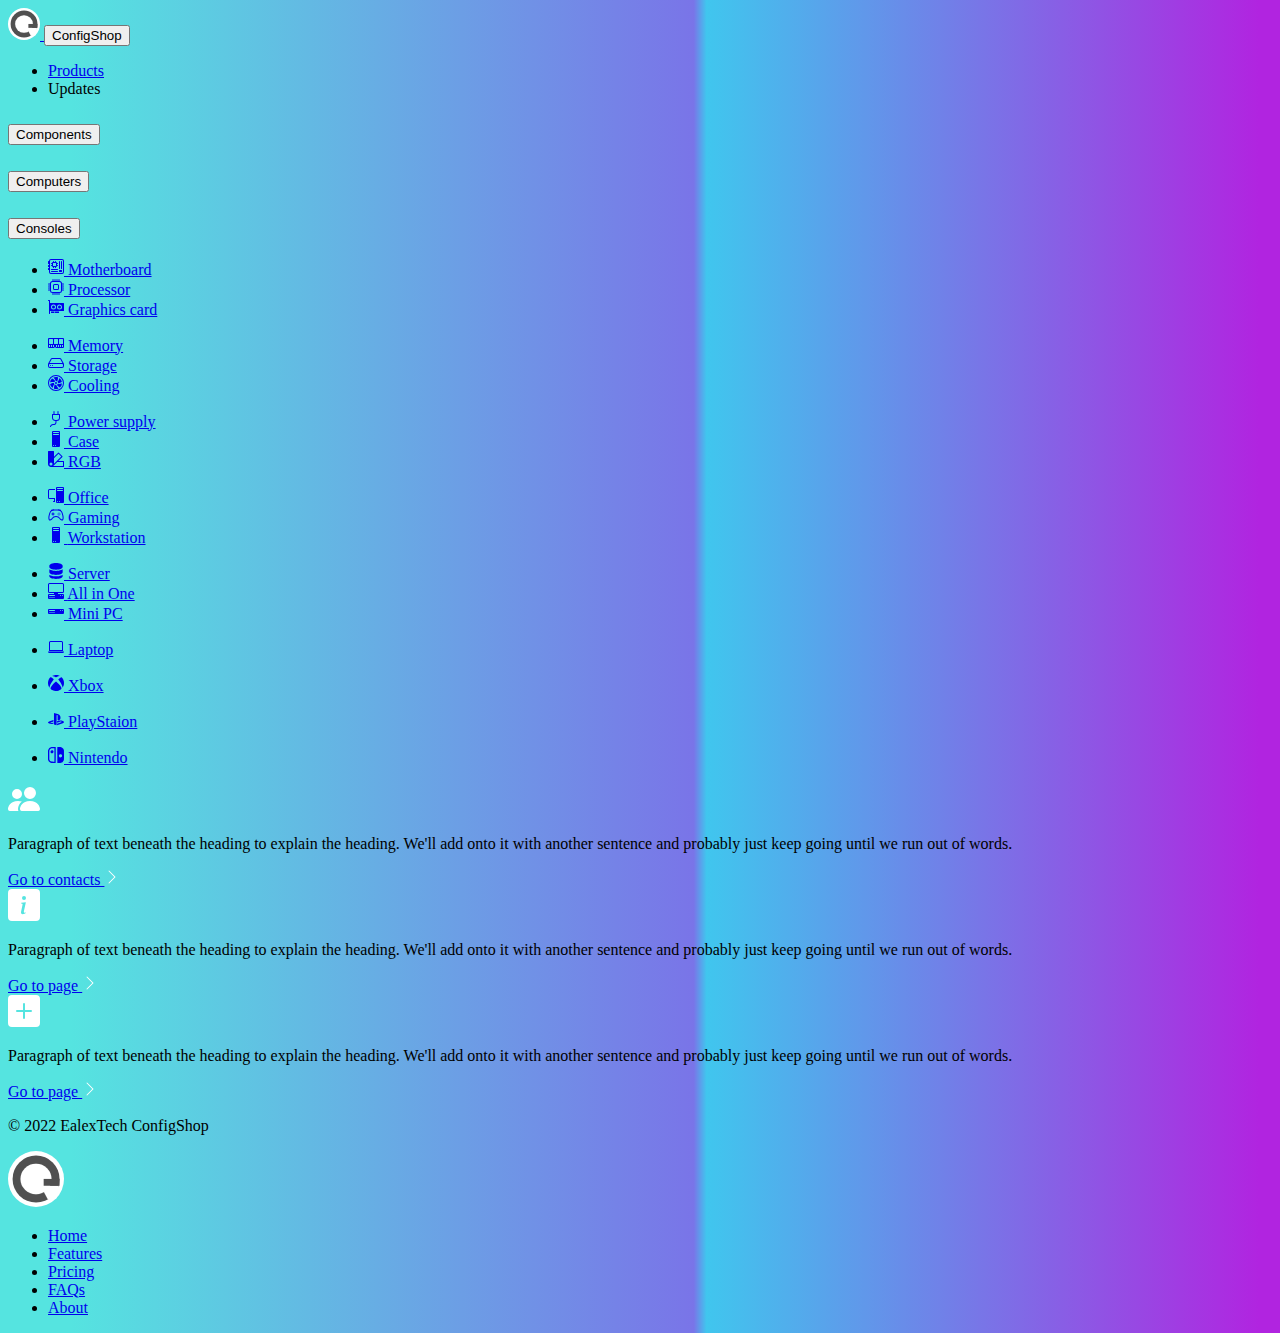
<file: index.html>
<!DOCTYPE html>
<html class="h-100" lang="en">
<head>
    <meta charset="UTF-8">
    <meta content="width=device-width,initial-scale=1" name="viewport"/>
    <title>EalexTech | ConfigShop</title>

    <!-- Google font Ubuntu -->
    <link href='https://fonts.googleapis.com/css?family=Ubuntu' rel='stylesheet'>

    <!-- CSS -->
    <link rel="stylesheet" href="css/styles.css">

    <!-- Bootstrap CSS & JS -->
    <link crossorigin="anonymous" href="https://cdn.jsdelivr.net/npm/bootstrap@5.3.0-alpha1/dist/css/bootstrap.min.css"
          integrity="sha384-GLhlTQ8iRABdZLl6O3oVMWSktQOp6b7In1Zl3/Jr59b6EGGoI1aFkw7cmDA6j6gD" rel="stylesheet">
    <script crossorigin="anonymous"
            integrity="sha384-w76AqPfDkMBDXo30jS1Sgez6pr3x5MlQ1ZAGC+nuZB+EYdgRZgiwxhTBTkF7CXvN"
            src="https://cdn.jsdelivr.net/npm/bootstrap@5.3.0-alpha1/dist/js/bootstrap.bundle.min.js"></script>

    <!-- Temporary CSS -->
    <style>
    </style>
</head>
<body class="text-white d-flex flex-column h-100 bg-dark">
<header class="mx-auto text-center w-auto">
    <nav class="shadow-lg navbar navbar-expand-md bg-body-tertiary rounded-5 my-4 p-1 w-100" id="navbar">
        <div class="container-fluid">
            <a class="navbar-brand mx-auto" href="./index.html">
                <img alt="logo" src="./assets/svg/logo-ealex.svg" width="32">
            </a>
            <button aria-controls="navbarScroll" aria-expanded="false" aria-label="Toggle navigation"
                    class="bg-light border-0 mx-auto" data-bs-target="#navbarScroll" data-bs-toggle="collapse"
                    type="button">
                <span class="fw-bold">ConfigShop</span>
            </button>
            <div class="collapse navbar-collapse" id="navbarScroll">
                <ul class="navbar-nav my-2 my-lg-0 mx-auto">
                    <li class="nav-item">
                        <a aria-controls="collapseExample" aria-expanded="false"
                           class="nav-link text-decoration-none text-black fw-bold" data-bs-toggle="collapse" href="#collapseExample" role="button">
                            Products
                        </a>
                    </li>
                    <li class="nav-item">
                        <a class="nav-link fw-bold" role="button">Updates</a>
                    </li>
                </ul>
            </div>
        </div>
    </nav>
    <div class="shadow collapse bg-white rounded-5 p-3 w-auto container position-absolute" id="collapseExample">
        <div class="rounded-5 row">
            <div class="accordion accordion-flush" id="accordionFlushExample" style="transition-duration: 5s;">
                <section>
                    <h2 class="accordion-header d-lg-inline-block d-md-inline-block" id="flush-headingOne">
                        <button aria-controls="flush-collapseOne" aria-expanded="false"
                                class="accordion-button collapsed fw-bold w-auto" data-bs-target="#flush-collapseOne" data-bs-toggle="collapse"
                                type="button">
                            Components
                        </button>
                    </h2>
                    <h2 class="accordion-header d-lg-inline-block d-md-inline-block" id="flush-headingTwo">
                        <button aria-controls="flush-collapseTwo" aria-expanded="false"
                                class="accordion-button collapsed fw-bold w-auto" data-bs-target="#flush-collapseTwo" data-bs-toggle="collapse"
                                type="button">
                            Computers
                        </button>
                    </h2>
                    <h2 class="accordion-header d-lg-inline-block d-md-inline-block" id="flush-headingFour">
                        <button aria-controls="flush-collapseFour" aria-expanded="false"
                                class="accordion-button collapsed fw-bold w-auto" data-bs-target="#flush-collapseFour" data-bs-toggle="collapse"
                                type="button">
                            Consoles
                        </button>
                    </h2>
                </section>
                <div class="accordion-item align-top border-0">
                    <div aria-labelledby="flush-headingOne" class="accordion-collapse collapse show"
                         data-bs-parent="#accordionFlushExample" id="flush-collapseOne"
                         style="transition-duration: 0s;">
                        <div class="accordion-body">
                            <ul class="list-group list-group-flush d-md-inline-block d-lg-inline-block">
                                <li class="list-group-item">
                                    <a class="text-decoration-none text-dark" href="#">
                                        <svg class="bi bi-motherboard" fill="currentColor" height="16"
                                             viewBox="0 0 16 16" width="16" xmlns="http://www.w3.org/2000/svg">
                                            <path d="M11.5 2a.5.5 0 0 1 .5.5v7a.5.5 0 0 1-1 0v-7a.5.5 0 0 1 .5-.5Zm2 0a.5.5 0 0 1 .5.5v7a.5.5 0 0 1-1 0v-7a.5.5 0 0 1 .5-.5Zm-10 8a.5.5 0 0 0 0 1h6a.5.5 0 0 0 0-1h-6Zm0 2a.5.5 0 0 0 0 1h6a.5.5 0 0 0 0-1h-6ZM5 3a1 1 0 0 0-1 1h-.5a.5.5 0 0 0 0 1H4v1h-.5a.5.5 0 0 0 0 1H4a1 1 0 0 0 1 1v.5a.5.5 0 0 0 1 0V8h1v.5a.5.5 0 0 0 1 0V8a1 1 0 0 0 1-1h.5a.5.5 0 0 0 0-1H9V5h.5a.5.5 0 0 0 0-1H9a1 1 0 0 0-1-1v-.5a.5.5 0 0 0-1 0V3H6v-.5a.5.5 0 0 0-1 0V3Zm0 1h3v3H5V4Zm6.5 7a.5.5 0 0 0-.5.5v1a.5.5 0 0 0 .5.5h2a.5.5 0 0 0 .5-.5v-1a.5.5 0 0 0-.5-.5h-2Z"/>
                                            <path d="M1 2a2 2 0 0 1 2-2h11a2 2 0 0 1 2 2v11a2 2 0 0 1-2 2H3a2 2 0 0 1-2-2v-2H.5a.5.5 0 0 1-.5-.5v-1A.5.5 0 0 1 .5 9H1V8H.5a.5.5 0 0 1-.5-.5v-1A.5.5 0 0 1 .5 6H1V5H.5a.5.5 0 0 1-.5-.5v-2A.5.5 0 0 1 .5 2H1Zm1 11a1 1 0 0 0 1 1h11a1 1 0 0 0 1-1V2a1 1 0 0 0-1-1H3a1 1 0 0 0-1 1v11Z"/>
                                        </svg>
                                        <span>
                                        Motherboard
                                        </span>
                                    </a>
                                </li>
                                <li class="list-group-item">
                                    <a class="text-decoration-none text-dark" href="html/cpu/component_cpu.html" onclick="document.getElementById('mainOne').className = 'w-100'; document.getElementById('mainTwo').className = 'w-100 visually-hidden';">
                                        <svg class="bi bi-cpu" fill="currentColor" height="16"
                                             viewBox="0 0 16 16" width="16" xmlns="http://www.w3.org/2000/svg">
                                            <path d="M5 0a.5.5 0 0 1 .5.5V2h1V.5a.5.5 0 0 1 1 0V2h1V.5a.5.5 0 0 1 1 0V2h1V.5a.5.5 0 0 1 1 0V2A2.5 2.5 0 0 1 14 4.5h1.5a.5.5 0 0 1 0 1H14v1h1.5a.5.5 0 0 1 0 1H14v1h1.5a.5.5 0 0 1 0 1H14v1h1.5a.5.5 0 0 1 0 1H14a2.5 2.5 0 0 1-2.5 2.5v1.5a.5.5 0 0 1-1 0V14h-1v1.5a.5.5 0 0 1-1 0V14h-1v1.5a.5.5 0 0 1-1 0V14h-1v1.5a.5.5 0 0 1-1 0V14A2.5 2.5 0 0 1 2 11.5H.5a.5.5 0 0 1 0-1H2v-1H.5a.5.5 0 0 1 0-1H2v-1H.5a.5.5 0 0 1 0-1H2v-1H.5a.5.5 0 0 1 0-1H2A2.5 2.5 0 0 1 4.5 2V.5A.5.5 0 0 1 5 0zm-.5 3A1.5 1.5 0 0 0 3 4.5v7A1.5 1.5 0 0 0 4.5 13h7a1.5 1.5 0 0 0 1.5-1.5v-7A1.5 1.5 0 0 0 11.5 3h-7zM5 6.5A1.5 1.5 0 0 1 6.5 5h3A1.5 1.5 0 0 1 11 6.5v3A1.5 1.5 0 0 1 9.5 11h-3A1.5 1.5 0 0 1 5 9.5v-3zM6.5 6a.5.5 0 0 0-.5.5v3a.5.5 0 0 0 .5.5h3a.5.5 0 0 0 .5-.5v-3a.5.5 0 0 0-.5-.5h-3z"/>
                                        </svg>
                                        <span>
                                        Processor
                                        </span>
                                    </a>
                                </li>
                                <li class="list-group-item">
                                    <a class="text-decoration-none text-dark" href="#">
                                        <svg class="bi bi-gpu-card" fill="currentColor" height="16"
                                             viewBox="0 0 16 16" width="16" xmlns="http://www.w3.org/2000/svg">
                                            <path d="M4 8a1.5 1.5 0 1 1 3 0 1.5 1.5 0 0 1-3 0Zm7.5-1.5a1.5 1.5 0 1 0 0 3 1.5 1.5 0 0 0 0-3Z"/>
                                            <path d="M0 1.5A.5.5 0 0 1 .5 1h1a.5.5 0 0 1 .5.5V4h13.5a.5.5 0 0 1 .5.5v7a.5.5 0 0 1-.5.5H2v2.5a.5.5 0 0 1-1 0V2H.5a.5.5 0 0 1-.5-.5Zm5.5 4a2.5 2.5 0 1 0 0 5 2.5 2.5 0 0 0 0-5ZM9 8a2.5 2.5 0 1 0 5 0 2.5 2.5 0 0 0-5 0Z"/>
                                            <path d="M3 12.5h3.5v1a.5.5 0 0 1-.5.5H3.5a.5.5 0 0 1-.5-.5v-1Zm4 1v-1h4v1a.5.5 0 0 1-.5.5h-3a.5.5 0 0 1-.5-.5Z"/>
                                        </svg>
                                        <span>
                                        Graphics card
                                        </span>
                                    </a>
                                </li>
                            </ul>
                            <ul class="list-group list-group-flush d-md-inline-block d-lg-inline-block">
                                <li class="list-group-item">
                                    <a class="text-decoration-none text-dark" href="#">
                                        <svg class="bi bi-memory" fill="currentColor" height="16"
                                             viewBox="0 0 16 16" width="16" xmlns="http://www.w3.org/2000/svg">
                                            <path d="M1 3a1 1 0 0 0-1 1v8a1 1 0 0 0 1 1h4.586a1 1 0 0 0 .707-.293l.353-.353a.5.5 0 0 1 .708 0l.353.353a1 1 0 0 0 .707.293H15a1 1 0 0 0 1-1V4a1 1 0 0 0-1-1H1Zm.5 1h3a.5.5 0 0 1 .5.5v4a.5.5 0 0 1-.5.5h-3a.5.5 0 0 1-.5-.5v-4a.5.5 0 0 1 .5-.5Zm5 0h3a.5.5 0 0 1 .5.5v4a.5.5 0 0 1-.5.5h-3a.5.5 0 0 1-.5-.5v-4a.5.5 0 0 1 .5-.5Zm4.5.5a.5.5 0 0 1 .5-.5h3a.5.5 0 0 1 .5.5v4a.5.5 0 0 1-.5.5h-3a.5.5 0 0 1-.5-.5v-4ZM2 10v2H1v-2h1Zm2 0v2H3v-2h1Zm2 0v2H5v-2h1Zm3 0v2H8v-2h1Zm2 0v2h-1v-2h1Zm2 0v2h-1v-2h1Zm2 0v2h-1v-2h1Z"/>
                                        </svg>
                                        <span>
                                        Memory
                                        </span>
                                    </a>
                                </li>
                                <li class="list-group-item">
                                    <a class="text-decoration-none text-dark" href="#">
                                        <svg class="bi bi-hdd" fill="currentColor" height="16"
                                             viewBox="0 0 16 16" width="16" xmlns="http://www.w3.org/2000/svg">
                                            <path d="M4.5 11a.5.5 0 1 0 0-1 .5.5 0 0 0 0 1zM3 10.5a.5.5 0 1 1-1 0 .5.5 0 0 1 1 0z"/>
                                            <path d="M16 11a2 2 0 0 1-2 2H2a2 2 0 0 1-2-2V9.51c0-.418.105-.83.305-1.197l2.472-4.531A1.5 1.5 0 0 1 4.094 3h7.812a1.5 1.5 0 0 1 1.317.782l2.472 4.53c.2.368.305.78.305 1.198V11zM3.655 4.26 1.592 8.043C1.724 8.014 1.86 8 2 8h12c.14 0 .276.014.408.042L12.345 4.26a.5.5 0 0 0-.439-.26H4.094a.5.5 0 0 0-.44.26zM1 10v1a1 1 0 0 0 1 1h12a1 1 0 0 0 1-1v-1a1 1 0 0 0-1-1H2a1 1 0 0 0-1 1z"/>
                                        </svg>
                                        <span>
                                        Storage
                                        </span>
                                    </a>
                                </li>
                                <li class="list-group-item">
                                    <a class="text-decoration-none text-dark" href="#">
                                        <svg class="bi bi-fan" fill="currentColor" height="16"
                                             viewBox="0 0 16 16" width="16" xmlns="http://www.w3.org/2000/svg">
                                            <path d="M10 3c0 1.313-.304 2.508-.8 3.4a1.991 1.991 0 0 0-1.484-.38c-.28-.982-.91-2.04-1.838-2.969a8.368 8.368 0 0 0-.491-.454A5.976 5.976 0 0 1 8 2c.691 0 1.355.117 1.973.332.018.219.027.442.027.668Zm0 5c0 .073-.004.146-.012.217 1.018-.019 2.2-.353 3.331-1.006a8.39 8.39 0 0 0 .57-.361 6.004 6.004 0 0 0-2.53-3.823 9.02 9.02 0 0 1-.145.64c-.34 1.269-.944 2.346-1.656 3.079.277.343.442.78.442 1.254Zm-.137.728a2.007 2.007 0 0 1-1.07 1.109c.525.87 1.405 1.725 2.535 2.377.2.116.402.222.605.317a5.986 5.986 0 0 0 2.053-4.111c-.208.073-.421.14-.641.199-1.264.339-2.493.356-3.482.11ZM8 10c-.45 0-.866-.149-1.2-.4-.494.89-.796 2.082-.796 3.391 0 .23.01.457.027.678A5.99 5.99 0 0 0 8 14c.94 0 1.83-.216 2.623-.602a8.359 8.359 0 0 1-.497-.458c-.925-.926-1.555-1.981-1.836-2.96-.094.013-.191.02-.29.02ZM6 8c0-.08.005-.16.014-.239-1.02.017-2.205.351-3.34 1.007a8.366 8.366 0 0 0-.568.359 6.003 6.003 0 0 0 2.525 3.839 8.37 8.37 0 0 1 .148-.653c.34-1.267.94-2.342 1.65-3.075A1.988 1.988 0 0 1 6 8Zm-3.347-.632c1.267-.34 2.498-.355 3.488-.107.196-.494.583-.89 1.07-1.1-.524-.874-1.406-1.733-2.541-2.388a8.363 8.363 0 0 0-.594-.312 5.987 5.987 0 0 0-2.06 4.106c.206-.074.418-.14.637-.199ZM8 9a1 1 0 1 0 0-2 1 1 0 0 0 0 2Z"/>
                                            <path d="M8 15A7 7 0 1 1 8 1a7 7 0 0 1 0 14Zm0 1A8 8 0 1 0 8 0a8 8 0 0 0 0 16Z"/>
                                        </svg>
                                        <span>
                                        Cooling
                                        </span>
                                    </a>
                                </li>
                            </ul>
                            <ul class="list-group list-group-flush d-md-inline-block d-lg-inline-block">
                                <li class="list-group-item">
                                    <a class="text-decoration-none text-dark" href="#">
                                        <svg class="bi bi-plug" fill="currentColor" height="16"
                                             viewBox="0 0 16 16" width="16" xmlns="http://www.w3.org/2000/svg">
                                            <path d="M6 0a.5.5 0 0 1 .5.5V3h3V.5a.5.5 0 0 1 1 0V3h1a.5.5 0 0 1 .5.5v3A3.5 3.5 0 0 1 8.5 10c-.002.434-.01.845-.04 1.22-.041.514-.126 1.003-.317 1.424a2.083 2.083 0 0 1-.97 1.028C6.725 13.9 6.169 14 5.5 14c-.998 0-1.61.33-1.974.718A1.922 1.922 0 0 0 3 16H2c0-.616.232-1.367.797-1.968C3.374 13.42 4.261 13 5.5 13c.581 0 .962-.088 1.218-.219.241-.123.4-.3.514-.55.121-.266.193-.621.23-1.09.027-.34.035-.718.037-1.141A3.5 3.5 0 0 1 4 6.5v-3a.5.5 0 0 1 .5-.5h1V.5A.5.5 0 0 1 6 0zM5 4v2.5A2.5 2.5 0 0 0 7.5 9h1A2.5 2.5 0 0 0 11 6.5V4H5z"/>
                                        </svg>
                                        <span>
                                        Power supply
                                        </span>
                                    </a>
                                </li>
                                <li class="list-group-item">
                                    <a class="text-decoration-none text-dark" href="#">
                                        <svg class="bi bi-pc" fill="currentColor" height="16"
                                             viewBox="0 0 16 16" width="16" xmlns="http://www.w3.org/2000/svg">
                                            <path d="M5 0a1 1 0 0 0-1 1v14a1 1 0 0 0 1 1h6a1 1 0 0 0 1-1V1a1 1 0 0 0-1-1H5Zm.5 14a.5.5 0 1 1 0 1 .5.5 0 0 1 0-1Zm2 0a.5.5 0 1 1 0 1 .5.5 0 0 1 0-1ZM5 1.5a.5.5 0 0 1 .5-.5h5a.5.5 0 0 1 0 1h-5a.5.5 0 0 1-.5-.5ZM5.5 3h5a.5.5 0 0 1 0 1h-5a.5.5 0 0 1 0-1Z"/>
                                        </svg>
                                        <span>
                                        Case
                                        </span>
                                    </a>
                                </li>
                                <li class="list-group-item border-0">
                                    <a class="text-decoration-none text-dark" href="#">
                                        <svg class="bi bi-palette2" fill="currentColor" height="16"
                                             viewBox="0 0 16 16" width="16" xmlns="http://www.w3.org/2000/svg">
                                            <path d="M0 .5A.5.5 0 0 1 .5 0h5a.5.5 0 0 1 .5.5v5.277l4.147-4.131a.5.5 0 0 1 .707 0l3.535 3.536a.5.5 0 0 1 0 .708L10.261 10H15.5a.5.5 0 0 1 .5.5v5a.5.5 0 0 1-.5.5H3a2.99 2.99 0 0 1-2.121-.879A2.99 2.99 0 0 1 0 13.044m6-.21 7.328-7.3-2.829-2.828L6 7.188v5.647zM4.5 13a1.5 1.5 0 1 0-3 0 1.5 1.5 0 0 0 3 0zM15 15v-4H9.258l-4.015 4H15zM0 .5v12.495V.5z"/>
                                            <path d="M0 12.995V13a3.07 3.07 0 0 0 0-.005z"/>
                                        </svg>
                                        <span>
                                        RGB
                                        </span>
                                    </a>
                                </li>
                            </ul>
                        </div>
                    </div>
                </div>
                <div class="accordion-item d-lg-inline-block align-top border-0">
                    <div aria-labelledby="flush-headingTwo" class="accordion-collapse collapse" data-bs-parent="#accordionFlushExample"
                         id="flush-collapseTwo" style="transition-duration: 0s;">
                        <div class="accordion-body">
                            <ul class="list-group list-group-flush d-md-inline-block d-lg-inline-block">
                                <li class="list-group-item">
                                    <a class="text-decoration-none text-dark" href="#">
                                        <svg class="bi bi-pc-display" fill="currentColor" height="16"
                                             viewBox="0 0 16 16" width="16" xmlns="http://www.w3.org/2000/svg">
                                            <path d="M8 1a1 1 0 0 1 1-1h6a1 1 0 0 1 1 1v14a1 1 0 0 1-1 1H9a1 1 0 0 1-1-1V1Zm1 13.5a.5.5 0 1 0 1 0 .5.5 0 0 0-1 0Zm2 0a.5.5 0 1 0 1 0 .5.5 0 0 0-1 0ZM9.5 1a.5.5 0 0 0 0 1h5a.5.5 0 0 0 0-1h-5ZM9 3.5a.5.5 0 0 0 .5.5h5a.5.5 0 0 0 0-1h-5a.5.5 0 0 0-.5.5ZM1.5 2A1.5 1.5 0 0 0 0 3.5v7A1.5 1.5 0 0 0 1.5 12H6v2h-.5a.5.5 0 0 0 0 1H7v-4H1.5a.5.5 0 0 1-.5-.5v-7a.5.5 0 0 1 .5-.5H7V2H1.5Z"/>
                                        </svg>
                                        <span>
                                        Office
                                        </span>
                                    </a>
                                </li>
                                <li class="list-group-item">
                                    <a class="text-decoration-none text-dark" href="#">
                                        <svg class="bi bi-controller" fill="currentColor" height="16"
                                             viewBox="0 0 16 16" width="16" xmlns="http://www.w3.org/2000/svg">
                                            <path d="M11.5 6.027a.5.5 0 1 1-1 0 .5.5 0 0 1 1 0zm-1.5 1.5a.5.5 0 1 0 0-1 .5.5 0 0 0 0 1zm2.5-.5a.5.5 0 1 1-1 0 .5.5 0 0 1 1 0zm-1.5 1.5a.5.5 0 1 0 0-1 .5.5 0 0 0 0 1zm-6.5-3h1v1h1v1h-1v1h-1v-1h-1v-1h1v-1z"/>
                                            <path d="M3.051 3.26a.5.5 0 0 1 .354-.613l1.932-.518a.5.5 0 0 1 .62.39c.655-.079 1.35-.117 2.043-.117.72 0 1.443.041 2.12.126a.5.5 0 0 1 .622-.399l1.932.518a.5.5 0 0 1 .306.729c.14.09.266.19.373.297.408.408.78 1.05 1.095 1.772.32.733.599 1.591.805 2.466.206.875.34 1.78.364 2.606.024.816-.059 1.602-.328 2.21a1.42 1.42 0 0 1-1.445.83c-.636-.067-1.115-.394-1.513-.773-.245-.232-.496-.526-.739-.808-.126-.148-.25-.292-.368-.423-.728-.804-1.597-1.527-3.224-1.527-1.627 0-2.496.723-3.224 1.527-.119.131-.242.275-.368.423-.243.282-.494.575-.739.808-.398.38-.877.706-1.513.773a1.42 1.42 0 0 1-1.445-.83c-.27-.608-.352-1.395-.329-2.21.024-.826.16-1.73.365-2.606.206-.875.486-1.733.805-2.466.315-.722.687-1.364 1.094-1.772a2.34 2.34 0 0 1 .433-.335.504.504 0 0 1-.028-.079zm2.036.412c-.877.185-1.469.443-1.733.708-.276.276-.587.783-.885 1.465a13.748 13.748 0 0 0-.748 2.295 12.351 12.351 0 0 0-.339 2.406c-.022.755.062 1.368.243 1.776a.42.42 0 0 0 .426.24c.327-.034.61-.199.929-.502.212-.202.4-.423.615-.674.133-.156.276-.323.44-.504C4.861 9.969 5.978 9.027 8 9.027s3.139.942 3.965 1.855c.164.181.307.348.44.504.214.251.403.472.615.674.318.303.601.468.929.503a.42.42 0 0 0 .426-.241c.18-.408.265-1.02.243-1.776a12.354 12.354 0 0 0-.339-2.406 13.753 13.753 0 0 0-.748-2.295c-.298-.682-.61-1.19-.885-1.465-.264-.265-.856-.523-1.733-.708-.85-.179-1.877-.27-2.913-.27-1.036 0-2.063.091-2.913.27z"/>
                                        </svg>
                                        <span>
                                        Gaming
                                        </span>
                                    </a>
                                </li>
                                <li class="list-group-item">
                                    <a class="text-decoration-none text-dark" href="#">
                                        <svg class="bi bi-pc" fill="currentColor" height="16"
                                             viewBox="0 0 16 16" width="16" xmlns="http://www.w3.org/2000/svg">
                                            <path d="M5 0a1 1 0 0 0-1 1v14a1 1 0 0 0 1 1h6a1 1 0 0 0 1-1V1a1 1 0 0 0-1-1H5Zm.5 14a.5.5 0 1 1 0 1 .5.5 0 0 1 0-1Zm2 0a.5.5 0 1 1 0 1 .5.5 0 0 1 0-1ZM5 1.5a.5.5 0 0 1 .5-.5h5a.5.5 0 0 1 0 1h-5a.5.5 0 0 1-.5-.5ZM5.5 3h5a.5.5 0 0 1 0 1h-5a.5.5 0 0 1 0-1Z"/>
                                        </svg>
                                        <span>
                                        Workstation
                                        </span>
                                    </a>
                                </li>
                            </ul>
                            <ul class="list-group list-group-flush d-md-inline-block d-lg-inline-block">
                                <li class="list-group-item">
                                    <a class="text-decoration-none text-dark" href="#">
                                        <svg class="bi bi-server" fill="currentColor" height="16"
                                             viewBox="0 0 16 16" width="16" xmlns="http://www.w3.org/2000/svg">
                                            <path d="M1.333 2.667C1.333 1.194 4.318 0 8 0s6.667 1.194 6.667 2.667V4c0 1.473-2.985 2.667-6.667 2.667S1.333 5.473 1.333 4V2.667z"/>
                                            <path d="M1.333 6.334v3C1.333 10.805 4.318 12 8 12s6.667-1.194 6.667-2.667V6.334a6.51 6.51 0 0 1-1.458.79C11.81 7.684 9.967 8 8 8c-1.966 0-3.809-.317-5.208-.876a6.508 6.508 0 0 1-1.458-.79z"/>
                                            <path d="M14.667 11.668a6.51 6.51 0 0 1-1.458.789c-1.4.56-3.242.876-5.21.876-1.966 0-3.809-.316-5.208-.876a6.51 6.51 0 0 1-1.458-.79v1.666C1.333 14.806 4.318 16 8 16s6.667-1.194 6.667-2.667v-1.665z"/>
                                        </svg>
                                        <span>
                                        Server
                                        </span>
                                    </a>
                                </li>
                                <li class="list-group-item">
                                    <a class="text-decoration-none text-dark" href="#">
                                        <svg class="bi bi-pc-display-horizontal" fill="currentColor" height="16"
                                             viewBox="0 0 16 16" width="16"
                                             xmlns="http://www.w3.org/2000/svg">
                                            <path d="M1.5 0A1.5 1.5 0 0 0 0 1.5v7A1.5 1.5 0 0 0 1.5 10H6v1H1a1 1 0 0 0-1 1v3a1 1 0 0 0 1 1h14a1 1 0 0 0 1-1v-3a1 1 0 0 0-1-1h-5v-1h4.5A1.5 1.5 0 0 0 16 8.5v-7A1.5 1.5 0 0 0 14.5 0h-13Zm0 1h13a.5.5 0 0 1 .5.5v7a.5.5 0 0 1-.5.5h-13a.5.5 0 0 1-.5-.5v-7a.5.5 0 0 1 .5-.5ZM12 12.5a.5.5 0 1 1 1 0 .5.5 0 0 1-1 0Zm2 0a.5.5 0 1 1 1 0 .5.5 0 0 1-1 0ZM1.5 12h5a.5.5 0 0 1 0 1h-5a.5.5 0 0 1 0-1ZM1 14.25a.25.25 0 0 1 .25-.25h5.5a.25.25 0 1 1 0 .5h-5.5a.25.25 0 0 1-.25-.25Z"/>
                                        </svg>
                                        <span>
                                        All in One
                                        </span>
                                    </a>
                                </li>
                                <li class="list-group-item">
                                    <a class="text-decoration-none text-dark" href="#">
                                        <svg class="bi bi-pc-horizontal" fill="currentColor" height="16"
                                             viewBox="0 0 16 16" width="16" xmlns="http://www.w3.org/2000/svg">
                                            <path d="M1 6a1 1 0 0 0-1 1v3a1 1 0 0 0 1 1h14a1 1 0 0 0 1-1V7a1 1 0 0 0-1-1H1Zm11.5 1a.5.5 0 1 1 0 1 .5.5 0 0 1 0-1Zm2 0a.5.5 0 1 1 0 1 .5.5 0 0 1 0-1ZM1 7.5a.5.5 0 0 1 .5-.5h5a.5.5 0 0 1 0 1h-5a.5.5 0 0 1-.5-.5ZM1.25 9h5.5a.25.25 0 0 1 0 .5h-5.5a.25.25 0 0 1 0-.5Z"/>
                                        </svg>
                                        <span>
                                        Mini PC
                                        </span>
                                    </a>
                                </li>
                            </ul>
                            <ul class="list-group list-group-flush d-md-inline-block d-lg-inline-block">
                                <li class="list-group-item border-0">
                                    <a class="text-decoration-none text-dark" href="#">
                                        <svg class="bi bi-laptop" fill="currentColor" height="16"
                                             viewBox="0 0 16 16" width="16" xmlns="http://www.w3.org/2000/svg">
                                            <path d="M13.5 3a.5.5 0 0 1 .5.5V11H2V3.5a.5.5 0 0 1 .5-.5h11zm-11-1A1.5 1.5 0 0 0 1 3.5V12h14V3.5A1.5 1.5 0 0 0 13.5 2h-11zM0 12.5h16a1.5 1.5 0 0 1-1.5 1.5h-13A1.5 1.5 0 0 1 0 12.5z"/>
                                        </svg>
                                        <span>
                                        Laptop
                                        </span>
                                    </a>
                                </li>
                            </ul>
                        </div>
                    </div>
                </div>
                <div class="accordion-item d-lg-inline-block align-top">
                    <div aria-labelledby="flush-headingFour" class="accordion-collapse collapse" data-bs-parent="#accordionFlushExample"
                         id="flush-collapseFour" style="transition-duration: 0s;">
                        <div class="accordion-body">
                            <ul class="list-group list-group-flush  d-md-inline-block d-lg-inline-block">
                                <li class="list-group-item">
                                    <a class="text-decoration-none text-dark" href="#">
                                        <svg class="bi bi-xbox" fill="currentColor" height="16"
                                             viewBox="0 0 16 16" width="16" xmlns="http://www.w3.org/2000/svg">
                                            <path d="M7.202 15.967a7.987 7.987 0 0 1-3.552-1.26c-.898-.585-1.101-.826-1.101-1.306 0-.965 1.062-2.656 2.879-4.583C6.459 7.723 7.897 6.44 8.052 6.475c.302.068 2.718 2.423 3.622 3.531 1.43 1.753 2.088 3.189 1.754 3.829-.254.486-1.83 1.437-2.987 1.802-.954.301-2.207.429-3.239.33Zm-5.866-3.57C.589 11.253.212 10.127.03 8.497c-.06-.539-.038-.846.137-1.95.218-1.377 1.002-2.97 1.945-3.95.401-.417.437-.427.926-.263.595.2 1.23.638 2.213 1.528l.574.519-.313.385C4.056 6.553 2.52 9.086 1.94 10.653c-.315.852-.442 1.707-.306 2.063.091.24.007.15-.3-.319Zm13.101.195c.074-.36-.019-1.02-.238-1.687-.473-1.443-2.055-4.128-3.508-5.953l-.457-.575.494-.454c.646-.593 1.095-.948 1.58-1.25.381-.237.927-.448 1.161-.448.145 0 .654.528 1.065 1.104a8.372 8.372 0 0 1 1.343 3.102c.153.728.166 2.286.024 3.012a9.495 9.495 0 0 1-.6 1.893c-.179.393-.624 1.156-.82 1.404-.1.128-.1.127-.043-.148ZM7.335 1.952c-.67-.34-1.704-.705-2.276-.803a4.171 4.171 0 0 0-.759-.043c-.471.024-.45 0 .306-.358A7.778 7.778 0 0 1 6.47.128c.8-.169 2.306-.17 3.094-.005.85.18 1.853.552 2.418.9l.168.103-.385-.02c-.766-.038-1.88.27-3.078.853-.361.176-.676.316-.699.312a12.246 12.246 0 0 1-.654-.319Z"/>
                                        </svg>
                                        <span>
                                            Xbox
                                        </span>
                                    </a>
                                </li>
                            </ul>
                            <ul class="list-group list-group-flush  d-md-inline-block d-lg-inline-block">
                                <li class="list-group-item">
                                    <a class="text-decoration-none text-dark" href="#">
                                        <svg class="bi bi-playstation" fill="currentColor" height="16"
                                             viewBox="0 0 16 16" width="16" xmlns="http://www.w3.org/2000/svg">
                                            <path d="M15.858 11.451c-.313.395-1.079.676-1.079.676l-5.696 2.046v-1.509l4.192-1.493c.476-.17.549-.412.162-.538-.386-.127-1.085-.09-1.56.08l-2.794.984v-1.566l.161-.054s.807-.286 1.942-.412c1.135-.125 2.525.017 3.616.43 1.23.39 1.368.962 1.056 1.356ZM9.625 8.883v-3.86c0-.453-.083-.87-.508-.988-.326-.105-.528.198-.528.65v9.664l-2.606-.827V2c1.108.206 2.722.692 3.59.985 2.207.757 2.955 1.7 2.955 3.825 0 2.071-1.278 2.856-2.903 2.072Zm-8.424 3.625C-.061 12.15-.271 11.41.304 10.984c.532-.394 1.436-.69 1.436-.69l3.737-1.33v1.515l-2.69.963c-.474.17-.547.411-.161.538.386.126 1.085.09 1.56-.08l1.29-.469v1.356l-.257.043a8.454 8.454 0 0 1-4.018-.323Z"/>
                                        </svg>
                                        <span>
                                            PlayStaion
                                        </span>
                                    </a>
                                </li>
                            </ul>
                            <ul class="list-group list-group-flush  d-md-inline-block d-lg-inline-block">
                                <li class="list-group-item">
                                    <a class="text-decoration-none text-dark" href="#">
                                        <svg class="bi bi-nintendo-switch" fill="currentColor" height="16"
                                             viewBox="0 0 16 16" width="16" xmlns="http://www.w3.org/2000/svg">
                                            <path d="M9.34 8.005c0-4.38.01-7.972.023-7.982C9.373.01 10.036 0 10.831 0c1.153 0 1.51.01 1.743.05 1.73.298 3.045 1.6 3.373 3.326.046.242.053.809.053 4.61 0 4.06.005 4.537-.123 4.976-.022.076-.048.15-.08.242a4.136 4.136 0 0 1-3.426 2.767c-.317.033-2.889.046-2.978.013-.05-.02-.053-.752-.053-7.979Zm4.675.269a1.621 1.621 0 0 0-1.113-1.034 1.609 1.609 0 0 0-1.938 1.073 1.9 1.9 0 0 0-.014.935 1.632 1.632 0 0 0 1.952 1.107c.51-.136.908-.504 1.11-1.028.11-.285.113-.742.003-1.053ZM3.71 3.317c-.208.04-.526.199-.695.348-.348.301-.52.729-.494 1.232.013.262.03.332.136.544.155.321.39.556.712.715.222.11.278.123.567.133.261.01.354 0 .53-.06.719-.242 1.153-.94 1.03-1.656-.142-.852-.95-1.422-1.786-1.256Z"/>
                                            <path d="M3.425.053a4.136 4.136 0 0 0-3.28 3.015C0 3.628-.01 3.956.005 8.3c.01 3.99.014 4.082.08 4.39.368 1.66 1.548 2.844 3.224 3.235.22.05.497.06 2.29.07 1.856.012 2.048.009 2.097-.04.05-.05.053-.69.053-7.94 0-5.374-.01-7.906-.033-7.952-.033-.06-.09-.063-2.03-.06-1.578.004-2.052.014-2.26.05Zm3 14.665-1.35-.016c-1.242-.013-1.375-.02-1.623-.083a2.81 2.81 0 0 1-2.08-2.167c-.074-.335-.074-8.579-.004-8.907a2.845 2.845 0 0 1 1.716-2.05c.438-.176.64-.196 2.058-.2l1.282-.003v13.426Z"/>
                                        </svg>
                                        <span>
                                            Nintendo
                                        </span>
                                    </a>
                                </li>
                            </ul>
                        </div>
                    </div>
                </div>
            </div>
        </div>
    </div>
</header>
<main class="flex-shrink-0 w-75 my-auto mx-auto">
    <div class="px-4 py-5" id="featured-3">
        <div class="row py-5">
            <div class="feature p-3 mx-auto col-sm-1 col-md-2 col-lg-3">
                <div class="feature-icon align-items-center justify-content-center fs-2 mb-3 w-100">
                    <svg class="bi bi-people-fill" fill="white" height="32" viewBox="0 0 16 16"
                         width="32" xmlns="http://www.w3.org/2000/svg">
                        <path d="M7 14s-1 0-1-1 1-4 5-4 5 3 5 4-1 1-1 1H7Zm4-6a3 3 0 1 0 0-6 3 3 0 0 0 0 6Zm-5.784 6A2.238 2.238 0 0 1 5 13c0-1.355.68-2.75 1.936-3.72A6.325 6.325 0 0 0 5 9c-4 0-5 3-5 4s1 1 1 1h4.216ZM4.5 8a2.5 2.5 0 1 0 0-5 2.5 2.5 0 0 0 0 5Z"/>
                    </svg>
                </div>
                <p class="w-100">Paragraph of text beneath the heading to explain the heading. We'll add onto it with
                    another sentence and probably just keep going until we run out of words.</p>
                <a class="icon-link align-items-center text-white" href="./html/contacts.html">
                    Go to contacts
                    <svg class="bi bi-chevron-right" fill="white" height="16" viewBox="0 0 16 16"
                         width="16" xmlns="http://www.w3.org/2000/svg">
                        <path d="M4.646 1.646a.5.5 0 0 1 .708 0l6 6a.5.5 0 0 1 0 .708l-6 6a.5.5 0 0 1-.708-.708L10.293 8 4.646 2.354a.5.5 0 0 1 0-.708z"
                              fill-rule="evenodd"/>
                    </svg>
                </a>
            </div>
            <div class="feature p-3 mx-auto col-sm-1 col-md-2 col-lg-3">
                <div class="feature-icon align-items-center justify-content-center fs-2 mb-3 w-100">
                    <svg class="bi bi-info-square-fill" fill="white" height="32" viewBox="0 0 16 16"
                         width="32" xmlns="http://www.w3.org/2000/svg">
                        <path d="M0 2a2 2 0 0 1 2-2h12a2 2 0 0 1 2 2v12a2 2 0 0 1-2 2H2a2 2 0 0 1-2-2V2zm8.93 4.588-2.29.287-.082.38.45.083c.294.07.352.176.288.469l-.738 3.468c-.194.897.105 1.319.808 1.319.545 0 1.178-.252 1.465-.598l.088-.416c-.2.176-.492.246-.686.246-.275 0-.375-.193-.304-.533L8.93 6.588zM8 5.5a1 1 0 1 0 0-2 1 1 0 0 0 0 2z"/>
                    </svg>
                </div>
                <p class="w-100">Paragraph of text beneath the heading to explain the heading. We'll add onto it with
                    another sentence and probably just keep going until we run out of words.</p>
                <a class="icon-link align-items-center text-white" href="#">
                    Go to page
                    <svg class="bi bi-chevron-right" fill="white" height="16" viewBox="0 0 16 16"
                         width="16" xmlns="http://www.w3.org/2000/svg">
                        <path d="M4.646 1.646a.5.5 0 0 1 .708 0l6 6a.5.5 0 0 1 0 .708l-6 6a.5.5 0 0 1-.708-.708L10.293 8 4.646 2.354a.5.5 0 0 1 0-.708z"
                              fill-rule="evenodd"/>
                    </svg>
                </a>
            </div>
            <div class="feature p-3 mx-auto col-sm-1 col-md-2 col-lg-3">
                <div class="feature-icon align-items-center justify-content-center fs-2 mb-3 w-100">
                    <svg class="bi bi-plus-square-fill" fill="white" height="32" viewBox="0 0 16 16"
                         width="32" xmlns="http://www.w3.org/2000/svg">
                        <path d="M2 0a2 2 0 0 0-2 2v12a2 2 0 0 0 2 2h12a2 2 0 0 0 2-2V2a2 2 0 0 0-2-2H2zm6.5 4.5v3h3a.5.5 0 0 1 0 1h-3v3a.5.5 0 0 1-1 0v-3h-3a.5.5 0 0 1 0-1h3v-3a.5.5 0 0 1 1 0z"/>
                    </svg>
                </div>
                <p class="w-100">Paragraph of text beneath the heading to explain the heading. We'll add onto it with
                    another sentence and probably just keep going until we run out of words.</p>
                <a class="icon-link d-inline-flex align-items-center text-white" href="#">
                    Go to page
                    <svg class="bi bi-chevron-right" fill="white" height="16" viewBox="0 0 16 16"
                         width="16" xmlns="http://www.w3.org/2000/svg">
                        <path d="M4.646 1.646a.5.5 0 0 1 .708 0l6 6a.5.5 0 0 1 0 .708l-6 6a.5.5 0 0 1-.708-.708L10.293 8 4.646 2.354a.5.5 0 0 1 0-.708z"
                              fill-rule="evenodd"/>
                    </svg>
                </a>
            </div>
        </div>
    </div>
</main>
<footer class="footer d-flex flex-wrap justify-content-between text-white align-items-center p-3 mb-4 mt-auto border-top bg-opacity-50">
    <p class="col-md-4 mb-0">&copy; 2022 EalexTech ConfigShop</p>
    <a class="col-md-4 d-flex align-items-center justify-content-center mb-3 mb-md-0 me-md-auto link-dark text-decoration-none"
       href="/">
        <img alt="" src="./assets/svg/logo-ealex.svg" width="56">
    </a>
    <ul class="nav col-md-4 justify-content-end">
        <li class="nav-item">
            <a class="nav-link px-2 text-white" href="#">Home</a>
        </li>
        <li class="nav-item">
            <a class="nav-link px-2 text-white" href="#">Features</a>
        </li>
        <li class="nav-item">
            <a class="nav-link px-2 text-white" href="#">Pricing</a>
        </li>
        <li class="nav-item">
            <a class="nav-link px-2 text-white" href="#">FAQs</a>
        </li>
        <li class="nav-item">
            <a class="nav-link px-2 text-white" href="#">About</a>
        </li>
    </ul>
</footer>
</body>
</html>
</file>
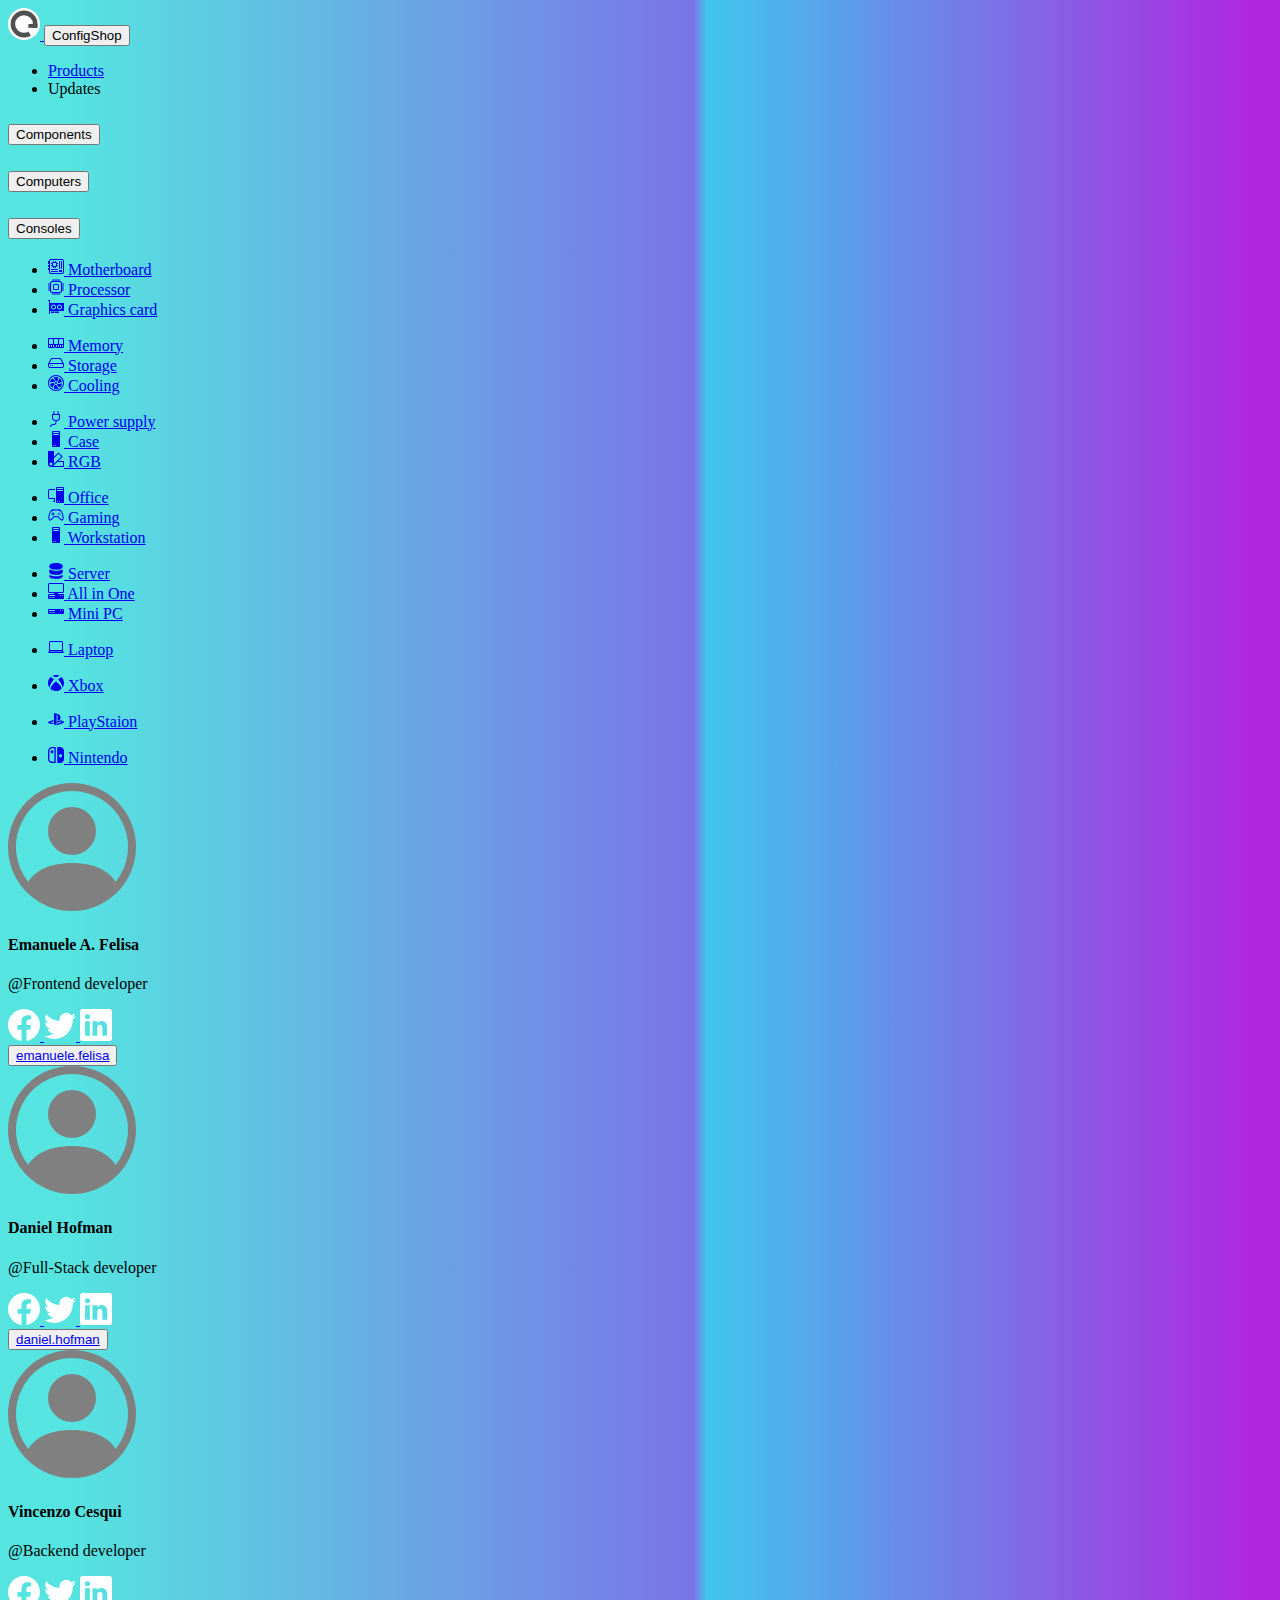
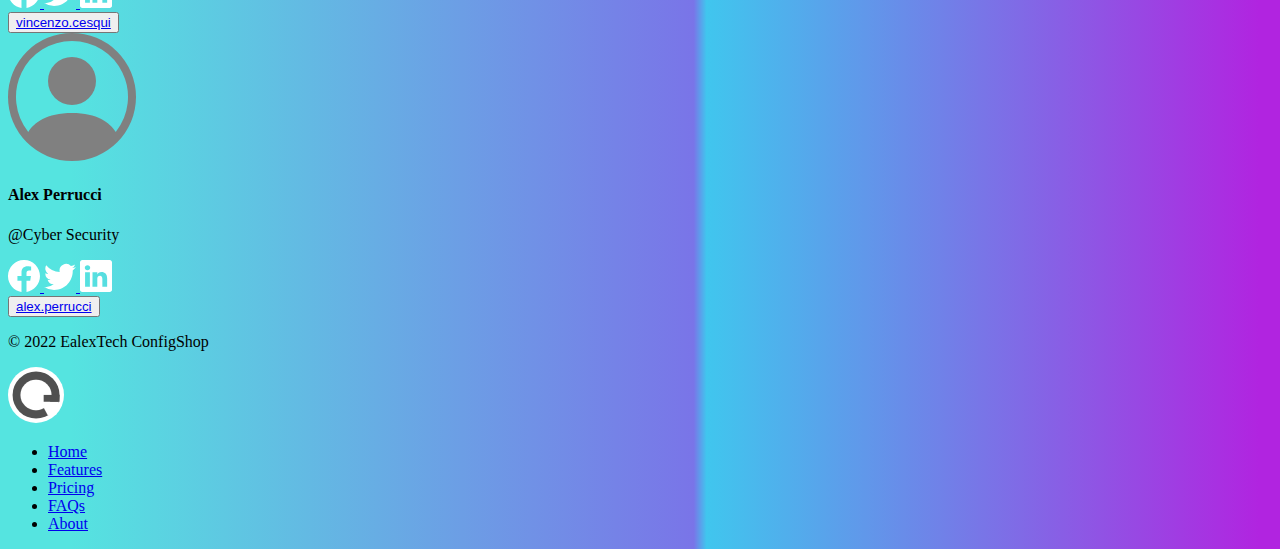
<file: html/contacts.html>
<!DOCTYPE html>
<html class="h-100" lang="en">
<head>
    <meta charset="UTF-8">
    <meta content="width=device-width,initial-scale=1" name="viewport"/>
    <title>EalexTech | ConfigShop</title>

    <!-- Google font Ubuntu -->
    <link href='https://fonts.googleapis.com/css?family=Ubuntu' rel='stylesheet'>

    <!-- CSS -->
    <link rel="stylesheet" href="./../css/styles.css">

    <!-- Bootstrap CSS & JS -->
    <link crossorigin="anonymous" href="https://cdn.jsdelivr.net/npm/bootstrap@5.3.0-alpha1/dist/css/bootstrap.min.css"
          integrity="sha384-GLhlTQ8iRABdZLl6O3oVMWSktQOp6b7In1Zl3/Jr59b6EGGoI1aFkw7cmDA6j6gD" rel="stylesheet">
    <script crossorigin="anonymous"
            integrity="sha384-w76AqPfDkMBDXo30jS1Sgez6pr3x5MlQ1ZAGC+nuZB+EYdgRZgiwxhTBTkF7CXvN"
            src="https://cdn.jsdelivr.net/npm/bootstrap@5.3.0-alpha1/dist/js/bootstrap.bundle.min.js"></script>

    <!-- Temporary CSS -->
    <style>
    </style>
</head>
<body class="text-white d-flex flex-column h-100 bg-dark">
<header class="mx-auto text-center w-auto">
    <nav class="shadow-lg navbar navbar-expand-md bg-body-tertiary rounded-5 my-4 p-1 w-100 z-3" id="navbar">
        <div class="container-fluid">
            <a class="navbar-brand mx-auto" href="./../index.html">
                <img alt="logo" src="./../assets/svg/logo-ealex.svg" width="32">
            </a>
            <button aria-controls="navbarScroll" aria-expanded="false" aria-label="Toggle navigation"
                    class="bg-light border-0 mx-auto" data-bs-target="#navbarScroll" data-bs-toggle="collapse"
                    type="button">
                <span class="fw-bold">ConfigShop</span>
            </button>
            <div class="collapse navbar-collapse" id="navbarScroll">
                <ul class="navbar-nav my-2 my-lg-0 mx-auto">
                    <li class="nav-item">
                        <a aria-controls="collapseExample" aria-expanded="false"
                           class="nav-link text-decoration-none text-black fw-bold" data-bs-toggle="collapse" href="#collapseExample" role="button">
                            Products
                        </a>
                    </li>
                    <li class="nav-item">
                        <a class="nav-link fw-bold" role="button">Updates</a>
                    </li>
                </ul>
            </div>
        </div>
    </nav>
    <div class="shadow collapse bg-white rounded-5 p-3 w-auto container position-absolute z-3" id="collapseExample">
        <div class="rounded-5 row">
            <div class="accordion accordion-flush" id="accordionFlushExample" style="transition-duration: 5s;">
                <section>
                    <h2 class="accordion-header d-lg-inline-block d-md-inline-block" id="flush-headingOne">
                        <button aria-controls="flush-collapseOne" aria-expanded="false"
                                class="accordion-button collapsed fw-bold w-auto" data-bs-target="#flush-collapseOne" data-bs-toggle="collapse"
                                type="button">
                            Components
                        </button>
                    </h2>
                    <h2 class="accordion-header d-lg-inline-block d-md-inline-block" id="flush-headingTwo">
                        <button aria-controls="flush-collapseTwo" aria-expanded="false"
                                class="accordion-button collapsed fw-bold w-auto" data-bs-target="#flush-collapseTwo" data-bs-toggle="collapse"
                                type="button">
                            Computers
                        </button>
                    </h2>
                    <h2 class="accordion-header d-lg-inline-block d-md-inline-block" id="flush-headingFour">
                        <button aria-controls="flush-collapseFour" aria-expanded="false"
                                class="accordion-button collapsed fw-bold w-auto" data-bs-target="#flush-collapseFour" data-bs-toggle="collapse"
                                type="button">
                            Consoles
                        </button>
                    </h2>
                </section>
                <div class="accordion-item align-top border-0">
                    <div aria-labelledby="flush-headingOne" class="accordion-collapse collapse show"
                         data-bs-parent="#accordionFlushExample" id="flush-collapseOne"
                         style="transition-duration: 0s;">
                        <div class="accordion-body">
                            <ul class="list-group list-group-flush d-md-inline-block d-lg-inline-block">
                                <li class="list-group-item">
                                    <a class="text-decoration-none text-dark" href="#">
                                        <svg class="bi bi-motherboard" fill="currentColor" height="16"
                                             viewBox="0 0 16 16" width="16" xmlns="http://www.w3.org/2000/svg">
                                            <path d="M11.5 2a.5.5 0 0 1 .5.5v7a.5.5 0 0 1-1 0v-7a.5.5 0 0 1 .5-.5Zm2 0a.5.5 0 0 1 .5.5v7a.5.5 0 0 1-1 0v-7a.5.5 0 0 1 .5-.5Zm-10 8a.5.5 0 0 0 0 1h6a.5.5 0 0 0 0-1h-6Zm0 2a.5.5 0 0 0 0 1h6a.5.5 0 0 0 0-1h-6ZM5 3a1 1 0 0 0-1 1h-.5a.5.5 0 0 0 0 1H4v1h-.5a.5.5 0 0 0 0 1H4a1 1 0 0 0 1 1v.5a.5.5 0 0 0 1 0V8h1v.5a.5.5 0 0 0 1 0V8a1 1 0 0 0 1-1h.5a.5.5 0 0 0 0-1H9V5h.5a.5.5 0 0 0 0-1H9a1 1 0 0 0-1-1v-.5a.5.5 0 0 0-1 0V3H6v-.5a.5.5 0 0 0-1 0V3Zm0 1h3v3H5V4Zm6.5 7a.5.5 0 0 0-.5.5v1a.5.5 0 0 0 .5.5h2a.5.5 0 0 0 .5-.5v-1a.5.5 0 0 0-.5-.5h-2Z"/>
                                            <path d="M1 2a2 2 0 0 1 2-2h11a2 2 0 0 1 2 2v11a2 2 0 0 1-2 2H3a2 2 0 0 1-2-2v-2H.5a.5.5 0 0 1-.5-.5v-1A.5.5 0 0 1 .5 9H1V8H.5a.5.5 0 0 1-.5-.5v-1A.5.5 0 0 1 .5 6H1V5H.5a.5.5 0 0 1-.5-.5v-2A.5.5 0 0 1 .5 2H1Zm1 11a1 1 0 0 0 1 1h11a1 1 0 0 0 1-1V2a1 1 0 0 0-1-1H3a1 1 0 0 0-1 1v11Z"/>
                                        </svg>
                                        <span>
                                        Motherboard
                                        </span>
                                    </a>
                                </li>
                                <li class="list-group-item">
                                    <a class="text-decoration-none text-dark" href="./cpu/component_cpu.html" onclick="document.getElementById('mainOne').className = 'w-100'; document.getElementById('mainTwo').className = 'w-100 visually-hidden';">
                                        <svg class="bi bi-cpu" fill="currentColor" height="16"
                                             viewBox="0 0 16 16" width="16" xmlns="http://www.w3.org/2000/svg">
                                            <path d="M5 0a.5.5 0 0 1 .5.5V2h1V.5a.5.5 0 0 1 1 0V2h1V.5a.5.5 0 0 1 1 0V2h1V.5a.5.5 0 0 1 1 0V2A2.5 2.5 0 0 1 14 4.5h1.5a.5.5 0 0 1 0 1H14v1h1.5a.5.5 0 0 1 0 1H14v1h1.5a.5.5 0 0 1 0 1H14v1h1.5a.5.5 0 0 1 0 1H14a2.5 2.5 0 0 1-2.5 2.5v1.5a.5.5 0 0 1-1 0V14h-1v1.5a.5.5 0 0 1-1 0V14h-1v1.5a.5.5 0 0 1-1 0V14h-1v1.5a.5.5 0 0 1-1 0V14A2.5 2.5 0 0 1 2 11.5H.5a.5.5 0 0 1 0-1H2v-1H.5a.5.5 0 0 1 0-1H2v-1H.5a.5.5 0 0 1 0-1H2v-1H.5a.5.5 0 0 1 0-1H2A2.5 2.5 0 0 1 4.5 2V.5A.5.5 0 0 1 5 0zm-.5 3A1.5 1.5 0 0 0 3 4.5v7A1.5 1.5 0 0 0 4.5 13h7a1.5 1.5 0 0 0 1.5-1.5v-7A1.5 1.5 0 0 0 11.5 3h-7zM5 6.5A1.5 1.5 0 0 1 6.5 5h3A1.5 1.5 0 0 1 11 6.5v3A1.5 1.5 0 0 1 9.5 11h-3A1.5 1.5 0 0 1 5 9.5v-3zM6.5 6a.5.5 0 0 0-.5.5v3a.5.5 0 0 0 .5.5h3a.5.5 0 0 0 .5-.5v-3a.5.5 0 0 0-.5-.5h-3z"/>
                                        </svg>
                                        <span>
                                        Processor
                                        </span>
                                    </a>
                                </li>
                                <li class="list-group-item">
                                    <a class="text-decoration-none text-dark" href="#">
                                        <svg class="bi bi-gpu-card" fill="currentColor" height="16"
                                             viewBox="0 0 16 16" width="16" xmlns="http://www.w3.org/2000/svg">
                                            <path d="M4 8a1.5 1.5 0 1 1 3 0 1.5 1.5 0 0 1-3 0Zm7.5-1.5a1.5 1.5 0 1 0 0 3 1.5 1.5 0 0 0 0-3Z"/>
                                            <path d="M0 1.5A.5.5 0 0 1 .5 1h1a.5.5 0 0 1 .5.5V4h13.5a.5.5 0 0 1 .5.5v7a.5.5 0 0 1-.5.5H2v2.5a.5.5 0 0 1-1 0V2H.5a.5.5 0 0 1-.5-.5Zm5.5 4a2.5 2.5 0 1 0 0 5 2.5 2.5 0 0 0 0-5ZM9 8a2.5 2.5 0 1 0 5 0 2.5 2.5 0 0 0-5 0Z"/>
                                            <path d="M3 12.5h3.5v1a.5.5 0 0 1-.5.5H3.5a.5.5 0 0 1-.5-.5v-1Zm4 1v-1h4v1a.5.5 0 0 1-.5.5h-3a.5.5 0 0 1-.5-.5Z"/>
                                        </svg>
                                        <span>
                                        Graphics card
                                        </span>
                                    </a>
                                </li>
                            </ul>
                            <ul class="list-group list-group-flush d-md-inline-block d-lg-inline-block">
                                <li class="list-group-item">
                                    <a class="text-decoration-none text-dark" href="#">
                                        <svg class="bi bi-memory" fill="currentColor" height="16"
                                             viewBox="0 0 16 16" width="16" xmlns="http://www.w3.org/2000/svg">
                                            <path d="M1 3a1 1 0 0 0-1 1v8a1 1 0 0 0 1 1h4.586a1 1 0 0 0 .707-.293l.353-.353a.5.5 0 0 1 .708 0l.353.353a1 1 0 0 0 .707.293H15a1 1 0 0 0 1-1V4a1 1 0 0 0-1-1H1Zm.5 1h3a.5.5 0 0 1 .5.5v4a.5.5 0 0 1-.5.5h-3a.5.5 0 0 1-.5-.5v-4a.5.5 0 0 1 .5-.5Zm5 0h3a.5.5 0 0 1 .5.5v4a.5.5 0 0 1-.5.5h-3a.5.5 0 0 1-.5-.5v-4a.5.5 0 0 1 .5-.5Zm4.5.5a.5.5 0 0 1 .5-.5h3a.5.5 0 0 1 .5.5v4a.5.5 0 0 1-.5.5h-3a.5.5 0 0 1-.5-.5v-4ZM2 10v2H1v-2h1Zm2 0v2H3v-2h1Zm2 0v2H5v-2h1Zm3 0v2H8v-2h1Zm2 0v2h-1v-2h1Zm2 0v2h-1v-2h1Zm2 0v2h-1v-2h1Z"/>
                                        </svg>
                                        <span>
                                        Memory
                                        </span>
                                    </a>
                                </li>
                                <li class="list-group-item">
                                    <a class="text-decoration-none text-dark" href="#">
                                        <svg class="bi bi-hdd" fill="currentColor" height="16"
                                             viewBox="0 0 16 16" width="16" xmlns="http://www.w3.org/2000/svg">
                                            <path d="M4.5 11a.5.5 0 1 0 0-1 .5.5 0 0 0 0 1zM3 10.5a.5.5 0 1 1-1 0 .5.5 0 0 1 1 0z"/>
                                            <path d="M16 11a2 2 0 0 1-2 2H2a2 2 0 0 1-2-2V9.51c0-.418.105-.83.305-1.197l2.472-4.531A1.5 1.5 0 0 1 4.094 3h7.812a1.5 1.5 0 0 1 1.317.782l2.472 4.53c.2.368.305.78.305 1.198V11zM3.655 4.26 1.592 8.043C1.724 8.014 1.86 8 2 8h12c.14 0 .276.014.408.042L12.345 4.26a.5.5 0 0 0-.439-.26H4.094a.5.5 0 0 0-.44.26zM1 10v1a1 1 0 0 0 1 1h12a1 1 0 0 0 1-1v-1a1 1 0 0 0-1-1H2a1 1 0 0 0-1 1z"/>
                                        </svg>
                                        <span>
                                        Storage
                                        </span>
                                    </a>
                                </li>
                                <li class="list-group-item">
                                    <a class="text-decoration-none text-dark" href="#">
                                        <svg class="bi bi-fan" fill="currentColor" height="16"
                                             viewBox="0 0 16 16" width="16" xmlns="http://www.w3.org/2000/svg">
                                            <path d="M10 3c0 1.313-.304 2.508-.8 3.4a1.991 1.991 0 0 0-1.484-.38c-.28-.982-.91-2.04-1.838-2.969a8.368 8.368 0 0 0-.491-.454A5.976 5.976 0 0 1 8 2c.691 0 1.355.117 1.973.332.018.219.027.442.027.668Zm0 5c0 .073-.004.146-.012.217 1.018-.019 2.2-.353 3.331-1.006a8.39 8.39 0 0 0 .57-.361 6.004 6.004 0 0 0-2.53-3.823 9.02 9.02 0 0 1-.145.64c-.34 1.269-.944 2.346-1.656 3.079.277.343.442.78.442 1.254Zm-.137.728a2.007 2.007 0 0 1-1.07 1.109c.525.87 1.405 1.725 2.535 2.377.2.116.402.222.605.317a5.986 5.986 0 0 0 2.053-4.111c-.208.073-.421.14-.641.199-1.264.339-2.493.356-3.482.11ZM8 10c-.45 0-.866-.149-1.2-.4-.494.89-.796 2.082-.796 3.391 0 .23.01.457.027.678A5.99 5.99 0 0 0 8 14c.94 0 1.83-.216 2.623-.602a8.359 8.359 0 0 1-.497-.458c-.925-.926-1.555-1.981-1.836-2.96-.094.013-.191.02-.29.02ZM6 8c0-.08.005-.16.014-.239-1.02.017-2.205.351-3.34 1.007a8.366 8.366 0 0 0-.568.359 6.003 6.003 0 0 0 2.525 3.839 8.37 8.37 0 0 1 .148-.653c.34-1.267.94-2.342 1.65-3.075A1.988 1.988 0 0 1 6 8Zm-3.347-.632c1.267-.34 2.498-.355 3.488-.107.196-.494.583-.89 1.07-1.1-.524-.874-1.406-1.733-2.541-2.388a8.363 8.363 0 0 0-.594-.312 5.987 5.987 0 0 0-2.06 4.106c.206-.074.418-.14.637-.199ZM8 9a1 1 0 1 0 0-2 1 1 0 0 0 0 2Z"/>
                                            <path d="M8 15A7 7 0 1 1 8 1a7 7 0 0 1 0 14Zm0 1A8 8 0 1 0 8 0a8 8 0 0 0 0 16Z"/>
                                        </svg>
                                        <span>
                                        Cooling
                                        </span>
                                    </a>
                                </li>
                            </ul>
                            <ul class="list-group list-group-flush d-md-inline-block d-lg-inline-block">
                                <li class="list-group-item">
                                    <a class="text-decoration-none text-dark" href="#">
                                        <svg class="bi bi-plug" fill="currentColor" height="16"
                                             viewBox="0 0 16 16" width="16" xmlns="http://www.w3.org/2000/svg">
                                            <path d="M6 0a.5.5 0 0 1 .5.5V3h3V.5a.5.5 0 0 1 1 0V3h1a.5.5 0 0 1 .5.5v3A3.5 3.5 0 0 1 8.5 10c-.002.434-.01.845-.04 1.22-.041.514-.126 1.003-.317 1.424a2.083 2.083 0 0 1-.97 1.028C6.725 13.9 6.169 14 5.5 14c-.998 0-1.61.33-1.974.718A1.922 1.922 0 0 0 3 16H2c0-.616.232-1.367.797-1.968C3.374 13.42 4.261 13 5.5 13c.581 0 .962-.088 1.218-.219.241-.123.4-.3.514-.55.121-.266.193-.621.23-1.09.027-.34.035-.718.037-1.141A3.5 3.5 0 0 1 4 6.5v-3a.5.5 0 0 1 .5-.5h1V.5A.5.5 0 0 1 6 0zM5 4v2.5A2.5 2.5 0 0 0 7.5 9h1A2.5 2.5 0 0 0 11 6.5V4H5z"/>
                                        </svg>
                                        <span>
                                        Power supply
                                        </span>
                                    </a>
                                </li>
                                <li class="list-group-item">
                                    <a class="text-decoration-none text-dark" href="#">
                                        <svg class="bi bi-pc" fill="currentColor" height="16"
                                             viewBox="0 0 16 16" width="16" xmlns="http://www.w3.org/2000/svg">
                                            <path d="M5 0a1 1 0 0 0-1 1v14a1 1 0 0 0 1 1h6a1 1 0 0 0 1-1V1a1 1 0 0 0-1-1H5Zm.5 14a.5.5 0 1 1 0 1 .5.5 0 0 1 0-1Zm2 0a.5.5 0 1 1 0 1 .5.5 0 0 1 0-1ZM5 1.5a.5.5 0 0 1 .5-.5h5a.5.5 0 0 1 0 1h-5a.5.5 0 0 1-.5-.5ZM5.5 3h5a.5.5 0 0 1 0 1h-5a.5.5 0 0 1 0-1Z"/>
                                        </svg>
                                        <span>
                                        Case
                                        </span>
                                    </a>
                                </li>
                                <li class="list-group-item border-0">
                                    <a class="text-decoration-none text-dark" href="#">
                                        <svg class="bi bi-palette2" fill="currentColor" height="16"
                                             viewBox="0 0 16 16" width="16" xmlns="http://www.w3.org/2000/svg">
                                            <path d="M0 .5A.5.5 0 0 1 .5 0h5a.5.5 0 0 1 .5.5v5.277l4.147-4.131a.5.5 0 0 1 .707 0l3.535 3.536a.5.5 0 0 1 0 .708L10.261 10H15.5a.5.5 0 0 1 .5.5v5a.5.5 0 0 1-.5.5H3a2.99 2.99 0 0 1-2.121-.879A2.99 2.99 0 0 1 0 13.044m6-.21 7.328-7.3-2.829-2.828L6 7.188v5.647zM4.5 13a1.5 1.5 0 1 0-3 0 1.5 1.5 0 0 0 3 0zM15 15v-4H9.258l-4.015 4H15zM0 .5v12.495V.5z"/>
                                            <path d="M0 12.995V13a3.07 3.07 0 0 0 0-.005z"/>
                                        </svg>
                                        <span>
                                        RGB
                                        </span>
                                    </a>
                                </li>
                            </ul>
                        </div>
                    </div>
                </div>
                <div class="accordion-item d-lg-inline-block align-top border-0">
                    <div aria-labelledby="flush-headingTwo" class="accordion-collapse collapse" data-bs-parent="#accordionFlushExample"
                         id="flush-collapseTwo" style="transition-duration: 0s;">
                        <div class="accordion-body">
                            <ul class="list-group list-group-flush d-md-inline-block d-lg-inline-block">
                                <li class="list-group-item">
                                    <a class="text-decoration-none text-dark" href="#">
                                        <svg class="bi bi-pc-display" fill="currentColor" height="16"
                                             viewBox="0 0 16 16" width="16" xmlns="http://www.w3.org/2000/svg">
                                            <path d="M8 1a1 1 0 0 1 1-1h6a1 1 0 0 1 1 1v14a1 1 0 0 1-1 1H9a1 1 0 0 1-1-1V1Zm1 13.5a.5.5 0 1 0 1 0 .5.5 0 0 0-1 0Zm2 0a.5.5 0 1 0 1 0 .5.5 0 0 0-1 0ZM9.5 1a.5.5 0 0 0 0 1h5a.5.5 0 0 0 0-1h-5ZM9 3.5a.5.5 0 0 0 .5.5h5a.5.5 0 0 0 0-1h-5a.5.5 0 0 0-.5.5ZM1.5 2A1.5 1.5 0 0 0 0 3.5v7A1.5 1.5 0 0 0 1.5 12H6v2h-.5a.5.5 0 0 0 0 1H7v-4H1.5a.5.5 0 0 1-.5-.5v-7a.5.5 0 0 1 .5-.5H7V2H1.5Z"/>
                                        </svg>
                                        <span>
                                        Office
                                        </span>
                                    </a>
                                </li>
                                <li class="list-group-item">
                                    <a class="text-decoration-none text-dark" href="#">
                                        <svg class="bi bi-controller" fill="currentColor" height="16"
                                             viewBox="0 0 16 16" width="16" xmlns="http://www.w3.org/2000/svg">
                                            <path d="M11.5 6.027a.5.5 0 1 1-1 0 .5.5 0 0 1 1 0zm-1.5 1.5a.5.5 0 1 0 0-1 .5.5 0 0 0 0 1zm2.5-.5a.5.5 0 1 1-1 0 .5.5 0 0 1 1 0zm-1.5 1.5a.5.5 0 1 0 0-1 .5.5 0 0 0 0 1zm-6.5-3h1v1h1v1h-1v1h-1v-1h-1v-1h1v-1z"/>
                                            <path d="M3.051 3.26a.5.5 0 0 1 .354-.613l1.932-.518a.5.5 0 0 1 .62.39c.655-.079 1.35-.117 2.043-.117.72 0 1.443.041 2.12.126a.5.5 0 0 1 .622-.399l1.932.518a.5.5 0 0 1 .306.729c.14.09.266.19.373.297.408.408.78 1.05 1.095 1.772.32.733.599 1.591.805 2.466.206.875.34 1.78.364 2.606.024.816-.059 1.602-.328 2.21a1.42 1.42 0 0 1-1.445.83c-.636-.067-1.115-.394-1.513-.773-.245-.232-.496-.526-.739-.808-.126-.148-.25-.292-.368-.423-.728-.804-1.597-1.527-3.224-1.527-1.627 0-2.496.723-3.224 1.527-.119.131-.242.275-.368.423-.243.282-.494.575-.739.808-.398.38-.877.706-1.513.773a1.42 1.42 0 0 1-1.445-.83c-.27-.608-.352-1.395-.329-2.21.024-.826.16-1.73.365-2.606.206-.875.486-1.733.805-2.466.315-.722.687-1.364 1.094-1.772a2.34 2.34 0 0 1 .433-.335.504.504 0 0 1-.028-.079zm2.036.412c-.877.185-1.469.443-1.733.708-.276.276-.587.783-.885 1.465a13.748 13.748 0 0 0-.748 2.295 12.351 12.351 0 0 0-.339 2.406c-.022.755.062 1.368.243 1.776a.42.42 0 0 0 .426.24c.327-.034.61-.199.929-.502.212-.202.4-.423.615-.674.133-.156.276-.323.44-.504C4.861 9.969 5.978 9.027 8 9.027s3.139.942 3.965 1.855c.164.181.307.348.44.504.214.251.403.472.615.674.318.303.601.468.929.503a.42.42 0 0 0 .426-.241c.18-.408.265-1.02.243-1.776a12.354 12.354 0 0 0-.339-2.406 13.753 13.753 0 0 0-.748-2.295c-.298-.682-.61-1.19-.885-1.465-.264-.265-.856-.523-1.733-.708-.85-.179-1.877-.27-2.913-.27-1.036 0-2.063.091-2.913.27z"/>
                                        </svg>
                                        <span>
                                        Gaming
                                        </span>
                                    </a>
                                </li>
                                <li class="list-group-item">
                                    <a class="text-decoration-none text-dark" href="#">
                                        <svg class="bi bi-pc" fill="currentColor" height="16"
                                             viewBox="0 0 16 16" width="16" xmlns="http://www.w3.org/2000/svg">
                                            <path d="M5 0a1 1 0 0 0-1 1v14a1 1 0 0 0 1 1h6a1 1 0 0 0 1-1V1a1 1 0 0 0-1-1H5Zm.5 14a.5.5 0 1 1 0 1 .5.5 0 0 1 0-1Zm2 0a.5.5 0 1 1 0 1 .5.5 0 0 1 0-1ZM5 1.5a.5.5 0 0 1 .5-.5h5a.5.5 0 0 1 0 1h-5a.5.5 0 0 1-.5-.5ZM5.5 3h5a.5.5 0 0 1 0 1h-5a.5.5 0 0 1 0-1Z"/>
                                        </svg>
                                        <span>
                                        Workstation
                                        </span>
                                    </a>
                                </li>
                            </ul>
                            <ul class="list-group list-group-flush d-md-inline-block d-lg-inline-block">
                                <li class="list-group-item">
                                    <a class="text-decoration-none text-dark" href="#">
                                        <svg class="bi bi-server" fill="currentColor" height="16"
                                             viewBox="0 0 16 16" width="16" xmlns="http://www.w3.org/2000/svg">
                                            <path d="M1.333 2.667C1.333 1.194 4.318 0 8 0s6.667 1.194 6.667 2.667V4c0 1.473-2.985 2.667-6.667 2.667S1.333 5.473 1.333 4V2.667z"/>
                                            <path d="M1.333 6.334v3C1.333 10.805 4.318 12 8 12s6.667-1.194 6.667-2.667V6.334a6.51 6.51 0 0 1-1.458.79C11.81 7.684 9.967 8 8 8c-1.966 0-3.809-.317-5.208-.876a6.508 6.508 0 0 1-1.458-.79z"/>
                                            <path d="M14.667 11.668a6.51 6.51 0 0 1-1.458.789c-1.4.56-3.242.876-5.21.876-1.966 0-3.809-.316-5.208-.876a6.51 6.51 0 0 1-1.458-.79v1.666C1.333 14.806 4.318 16 8 16s6.667-1.194 6.667-2.667v-1.665z"/>
                                        </svg>
                                        <span>
                                        Server
                                        </span>
                                    </a>
                                </li>
                                <li class="list-group-item">
                                    <a class="text-decoration-none text-dark" href="#">
                                        <svg class="bi bi-pc-display-horizontal" fill="currentColor" height="16"
                                             viewBox="0 0 16 16" width="16"
                                             xmlns="http://www.w3.org/2000/svg">
                                            <path d="M1.5 0A1.5 1.5 0 0 0 0 1.5v7A1.5 1.5 0 0 0 1.5 10H6v1H1a1 1 0 0 0-1 1v3a1 1 0 0 0 1 1h14a1 1 0 0 0 1-1v-3a1 1 0 0 0-1-1h-5v-1h4.5A1.5 1.5 0 0 0 16 8.5v-7A1.5 1.5 0 0 0 14.5 0h-13Zm0 1h13a.5.5 0 0 1 .5.5v7a.5.5 0 0 1-.5.5h-13a.5.5 0 0 1-.5-.5v-7a.5.5 0 0 1 .5-.5ZM12 12.5a.5.5 0 1 1 1 0 .5.5 0 0 1-1 0Zm2 0a.5.5 0 1 1 1 0 .5.5 0 0 1-1 0ZM1.5 12h5a.5.5 0 0 1 0 1h-5a.5.5 0 0 1 0-1ZM1 14.25a.25.25 0 0 1 .25-.25h5.5a.25.25 0 1 1 0 .5h-5.5a.25.25 0 0 1-.25-.25Z"/>
                                        </svg>
                                        <span>
                                        All in One
                                        </span>
                                    </a>
                                </li>
                                <li class="list-group-item">
                                    <a class="text-decoration-none text-dark" href="#">
                                        <svg class="bi bi-pc-horizontal" fill="currentColor" height="16"
                                             viewBox="0 0 16 16" width="16" xmlns="http://www.w3.org/2000/svg">
                                            <path d="M1 6a1 1 0 0 0-1 1v3a1 1 0 0 0 1 1h14a1 1 0 0 0 1-1V7a1 1 0 0 0-1-1H1Zm11.5 1a.5.5 0 1 1 0 1 .5.5 0 0 1 0-1Zm2 0a.5.5 0 1 1 0 1 .5.5 0 0 1 0-1ZM1 7.5a.5.5 0 0 1 .5-.5h5a.5.5 0 0 1 0 1h-5a.5.5 0 0 1-.5-.5ZM1.25 9h5.5a.25.25 0 0 1 0 .5h-5.5a.25.25 0 0 1 0-.5Z"/>
                                        </svg>
                                        <span>
                                        Mini PC
                                        </span>
                                    </a>
                                </li>
                            </ul>
                            <ul class="list-group list-group-flush d-md-inline-block d-lg-inline-block">
                                <li class="list-group-item border-0">
                                    <a class="text-decoration-none text-dark" href="#">
                                        <svg class="bi bi-laptop" fill="currentColor" height="16"
                                             viewBox="0 0 16 16" width="16" xmlns="http://www.w3.org/2000/svg">
                                            <path d="M13.5 3a.5.5 0 0 1 .5.5V11H2V3.5a.5.5 0 0 1 .5-.5h11zm-11-1A1.5 1.5 0 0 0 1 3.5V12h14V3.5A1.5 1.5 0 0 0 13.5 2h-11zM0 12.5h16a1.5 1.5 0 0 1-1.5 1.5h-13A1.5 1.5 0 0 1 0 12.5z"/>
                                        </svg>
                                        <span>
                                        Laptop
                                        </span>
                                    </a>
                                </li>
                            </ul>
                        </div>
                    </div>
                </div>
                <div class="accordion-item d-lg-inline-block align-top">
                    <div aria-labelledby="flush-headingFour" class="accordion-collapse collapse" data-bs-parent="#accordionFlushExample"
                         id="flush-collapseFour" style="transition-duration: 0s;">
                        <div class="accordion-body">
                            <ul class="list-group list-group-flush  d-md-inline-block d-lg-inline-block">
                                <li class="list-group-item">
                                    <a class="text-decoration-none text-dark" href="#">
                                        <svg class="bi bi-xbox" fill="currentColor" height="16"
                                             viewBox="0 0 16 16" width="16" xmlns="http://www.w3.org/2000/svg">
                                            <path d="M7.202 15.967a7.987 7.987 0 0 1-3.552-1.26c-.898-.585-1.101-.826-1.101-1.306 0-.965 1.062-2.656 2.879-4.583C6.459 7.723 7.897 6.44 8.052 6.475c.302.068 2.718 2.423 3.622 3.531 1.43 1.753 2.088 3.189 1.754 3.829-.254.486-1.83 1.437-2.987 1.802-.954.301-2.207.429-3.239.33Zm-5.866-3.57C.589 11.253.212 10.127.03 8.497c-.06-.539-.038-.846.137-1.95.218-1.377 1.002-2.97 1.945-3.95.401-.417.437-.427.926-.263.595.2 1.23.638 2.213 1.528l.574.519-.313.385C4.056 6.553 2.52 9.086 1.94 10.653c-.315.852-.442 1.707-.306 2.063.091.24.007.15-.3-.319Zm13.101.195c.074-.36-.019-1.02-.238-1.687-.473-1.443-2.055-4.128-3.508-5.953l-.457-.575.494-.454c.646-.593 1.095-.948 1.58-1.25.381-.237.927-.448 1.161-.448.145 0 .654.528 1.065 1.104a8.372 8.372 0 0 1 1.343 3.102c.153.728.166 2.286.024 3.012a9.495 9.495 0 0 1-.6 1.893c-.179.393-.624 1.156-.82 1.404-.1.128-.1.127-.043-.148ZM7.335 1.952c-.67-.34-1.704-.705-2.276-.803a4.171 4.171 0 0 0-.759-.043c-.471.024-.45 0 .306-.358A7.778 7.778 0 0 1 6.47.128c.8-.169 2.306-.17 3.094-.005.85.18 1.853.552 2.418.9l.168.103-.385-.02c-.766-.038-1.88.27-3.078.853-.361.176-.676.316-.699.312a12.246 12.246 0 0 1-.654-.319Z"/>
                                        </svg>
                                        <span>
                                            Xbox
                                        </span>
                                    </a>
                                </li>
                            </ul>
                            <ul class="list-group list-group-flush  d-md-inline-block d-lg-inline-block">
                                <li class="list-group-item">
                                    <a class="text-decoration-none text-dark" href="#">
                                        <svg class="bi bi-playstation" fill="currentColor" height="16"
                                             viewBox="0 0 16 16" width="16" xmlns="http://www.w3.org/2000/svg">
                                            <path d="M15.858 11.451c-.313.395-1.079.676-1.079.676l-5.696 2.046v-1.509l4.192-1.493c.476-.17.549-.412.162-.538-.386-.127-1.085-.09-1.56.08l-2.794.984v-1.566l.161-.054s.807-.286 1.942-.412c1.135-.125 2.525.017 3.616.43 1.23.39 1.368.962 1.056 1.356ZM9.625 8.883v-3.86c0-.453-.083-.87-.508-.988-.326-.105-.528.198-.528.65v9.664l-2.606-.827V2c1.108.206 2.722.692 3.59.985 2.207.757 2.955 1.7 2.955 3.825 0 2.071-1.278 2.856-2.903 2.072Zm-8.424 3.625C-.061 12.15-.271 11.41.304 10.984c.532-.394 1.436-.69 1.436-.69l3.737-1.33v1.515l-2.69.963c-.474.17-.547.411-.161.538.386.126 1.085.09 1.56-.08l1.29-.469v1.356l-.257.043a8.454 8.454 0 0 1-4.018-.323Z"/>
                                        </svg>
                                        <span>
                                            PlayStaion
                                        </span>
                                    </a>
                                </li>
                            </ul>
                            <ul class="list-group list-group-flush  d-md-inline-block d-lg-inline-block">
                                <li class="list-group-item">
                                    <a class="text-decoration-none text-dark" href="#">
                                        <svg class="bi bi-nintendo-switch" fill="currentColor" height="16"
                                             viewBox="0 0 16 16" width="16" xmlns="http://www.w3.org/2000/svg">
                                            <path d="M9.34 8.005c0-4.38.01-7.972.023-7.982C9.373.01 10.036 0 10.831 0c1.153 0 1.51.01 1.743.05 1.73.298 3.045 1.6 3.373 3.326.046.242.053.809.053 4.61 0 4.06.005 4.537-.123 4.976-.022.076-.048.15-.08.242a4.136 4.136 0 0 1-3.426 2.767c-.317.033-2.889.046-2.978.013-.05-.02-.053-.752-.053-7.979Zm4.675.269a1.621 1.621 0 0 0-1.113-1.034 1.609 1.609 0 0 0-1.938 1.073 1.9 1.9 0 0 0-.014.935 1.632 1.632 0 0 0 1.952 1.107c.51-.136.908-.504 1.11-1.028.11-.285.113-.742.003-1.053ZM3.71 3.317c-.208.04-.526.199-.695.348-.348.301-.52.729-.494 1.232.013.262.03.332.136.544.155.321.39.556.712.715.222.11.278.123.567.133.261.01.354 0 .53-.06.719-.242 1.153-.94 1.03-1.656-.142-.852-.95-1.422-1.786-1.256Z"/>
                                            <path d="M3.425.053a4.136 4.136 0 0 0-3.28 3.015C0 3.628-.01 3.956.005 8.3c.01 3.99.014 4.082.08 4.39.368 1.66 1.548 2.844 3.224 3.235.22.05.497.06 2.29.07 1.856.012 2.048.009 2.097-.04.05-.05.053-.69.053-7.94 0-5.374-.01-7.906-.033-7.952-.033-.06-.09-.063-2.03-.06-1.578.004-2.052.014-2.26.05Zm3 14.665-1.35-.016c-1.242-.013-1.375-.02-1.623-.083a2.81 2.81 0 0 1-2.08-2.167c-.074-.335-.074-8.579-.004-8.907a2.845 2.845 0 0 1 1.716-2.05c.438-.176.64-.196 2.058-.2l1.282-.003v13.426Z"/>
                                        </svg>
                                        <span>
                                            Nintendo
                                        </span>
                                    </a>
                                </li>
                            </ul>
                        </div>
                    </div>
                </div>
            </div>
        </div>
    </div>
</header>
<main class="z-2">
    <section>
        <div class="container py-5 h-100">
            <div class="row d-flex justify-content-center align-items-center h-100">

                <div class="col m-3">
                    <div class="card" style="border-radius: 15px;">
                        <div class="card-body text-center">
                            <div class="mt-3 mb-4">
                                <svg xmlns="http://www.w3.org/2000/svg" width="128" height="128" fill="grey" class="bi bi-person-circle" viewBox="0 0 16 16">
                                    <path d="M11 6a3 3 0 1 1-6 0 3 3 0 0 1 6 0z"/>
                                    <path fill-rule="evenodd" d="M0 8a8 8 0 1 1 16 0A8 8 0 0 1 0 8zm8-7a7 7 0 0 0-5.468 11.37C3.242 11.226 4.805 10 8 10s4.757 1.225 5.468 2.37A7 7 0 0 0 8 1z"/>
                                </svg>
                            </div>
                            <h4 class="mb-2 text-primary">Emanuele A. Felisa</h4>
                            <p class="text-muted mb-4">@Frontend developer</p>
                            <div class="mb-4 pb-2">
                                <a href="https://it-it.facebook.com/" class="p-2 btn btn-outline-primary bg-primary rounded-5">
                                    <svg xmlns="http://www.w3.org/2000/svg" width="32" height="32" fill="white" class="bi bi-facebook" viewBox="0 0 16 16">
                                        <path d="M16 8.049c0-4.446-3.582-8.05-8-8.05C3.58 0-.002 3.603-.002 8.05c0 4.017 2.926 7.347 6.75 7.951v-5.625h-2.03V8.05H6.75V6.275c0-2.017 1.195-3.131 3.022-3.131.876 0 1.791.157 1.791.157v1.98h-1.009c-.993 0-1.303.621-1.303 1.258v1.51h2.218l-.354 2.326H9.25V16c3.824-.604 6.75-3.934 6.75-7.951z"/>
                                    </svg>
                                </a>
                                <a href="https://it-it.facebook.com/" class="p-2 btn btn-outline-primary bg-primary rounded-5">
                                    <svg xmlns="http://www.w3.org/2000/svg" width="32" height="32" fill="white" class="bi bi-twitter" viewBox="0 0 16 16">
                                        <path d="M5.026 15c6.038 0 9.341-5.003 9.341-9.334 0-.14 0-.282-.006-.422A6.685 6.685 0 0 0 16 3.542a6.658 6.658 0 0 1-1.889.518 3.301 3.301 0 0 0 1.447-1.817 6.533 6.533 0 0 1-2.087.793A3.286 3.286 0 0 0 7.875 6.03a9.325 9.325 0 0 1-6.767-3.429 3.289 3.289 0 0 0 1.018 4.382A3.323 3.323 0 0 1 .64 6.575v.045a3.288 3.288 0 0 0 2.632 3.218 3.203 3.203 0 0 1-.865.115 3.23 3.23 0 0 1-.614-.057 3.283 3.283 0 0 0 3.067 2.277A6.588 6.588 0 0 1 .78 13.58a6.32 6.32 0 0 1-.78-.045A9.344 9.344 0 0 0 5.026 15z"/>
                                    </svg>
                                </a>
                                <a href="https://it.linkedin.com/" class="p-2 btn btn-outline-primary bg-primary rounded-5">
                                    <svg xmlns="http://www.w3.org/2000/svg" width="32" height="32" fill="white" class="bi bi-linkedin" viewBox="0 0 16 16">
                                        <path d="M0 1.146C0 .513.526 0 1.175 0h13.65C15.474 0 16 .513 16 1.146v13.708c0 .633-.526 1.146-1.175 1.146H1.175C.526 16 0 15.487 0 14.854V1.146zm4.943 12.248V6.169H2.542v7.225h2.401zm-1.2-8.212c.837 0 1.358-.554 1.358-1.248-.015-.709-.52-1.248-1.342-1.248-.822 0-1.359.54-1.359 1.248 0 .694.521 1.248 1.327 1.248h.016zm4.908 8.212V9.359c0-.216.016-.432.08-.586.173-.431.568-.878 1.232-.878.869 0 1.216.662 1.216 1.634v3.865h2.401V9.25c0-2.22-1.184-3.252-2.764-3.252-1.274 0-1.845.7-2.165 1.193v.025h-.016a5.54 5.54 0 0 1 .016-.025V6.169h-2.4c.03.678 0 7.225 0 7.225h2.4z"/>
                                    </svg>
                                </a>
                            </div>
                            <button type="button" class="btn border border-1 border-primary rounded-2 btn-rounded btn-lg">
                                <a href="mailto:emanuele.felisa@ealextech.it" class="">emanuele.felisa</a>
                            </button>
                        </div>
                    </div>
                </div>

                <div class="col m-3">
                    <div class="card" style="border-radius: 15px;">
                        <div class="card-body text-center">
                            <div class="mt-3 mb-4">
                                <svg xmlns="http://www.w3.org/2000/svg" width="128" height="128" fill="grey" class="bi bi-person-circle" viewBox="0 0 16 16">
                                    <path d="M11 6a3 3 0 1 1-6 0 3 3 0 0 1 6 0z"/>
                                    <path fill-rule="evenodd" d="M0 8a8 8 0 1 1 16 0A8 8 0 0 1 0 8zm8-7a7 7 0 0 0-5.468 11.37C3.242 11.226 4.805 10 8 10s4.757 1.225 5.468 2.37A7 7 0 0 0 8 1z"/>
                                </svg>
                            </div>
                            <h4 class="mb-2 text-primary">Daniel Hofman</h4>
                            <p class="text-muted mb-4">@Full-Stack developer</p>
                            <div class="mb-4 pb-2">
                                <a href="https://it-it.facebook.com/" class="p-2 btn btn-outline-primary bg-primary rounded-5">
                                    <svg xmlns="http://www.w3.org/2000/svg" width="32" height="32" fill="white" class="bi bi-facebook" viewBox="0 0 16 16">
                                        <path d="M16 8.049c0-4.446-3.582-8.05-8-8.05C3.58 0-.002 3.603-.002 8.05c0 4.017 2.926 7.347 6.75 7.951v-5.625h-2.03V8.05H6.75V6.275c0-2.017 1.195-3.131 3.022-3.131.876 0 1.791.157 1.791.157v1.98h-1.009c-.993 0-1.303.621-1.303 1.258v1.51h2.218l-.354 2.326H9.25V16c3.824-.604 6.75-3.934 6.75-7.951z"/>
                                    </svg>
                                </a>
                                <a href="https://it-it.facebook.com/" class="p-2 btn btn-outline-primary bg-primary rounded-5">
                                    <svg xmlns="http://www.w3.org/2000/svg" width="32" height="32" fill="white" class="bi bi-twitter" viewBox="0 0 16 16">
                                        <path d="M5.026 15c6.038 0 9.341-5.003 9.341-9.334 0-.14 0-.282-.006-.422A6.685 6.685 0 0 0 16 3.542a6.658 6.658 0 0 1-1.889.518 3.301 3.301 0 0 0 1.447-1.817 6.533 6.533 0 0 1-2.087.793A3.286 3.286 0 0 0 7.875 6.03a9.325 9.325 0 0 1-6.767-3.429 3.289 3.289 0 0 0 1.018 4.382A3.323 3.323 0 0 1 .64 6.575v.045a3.288 3.288 0 0 0 2.632 3.218 3.203 3.203 0 0 1-.865.115 3.23 3.23 0 0 1-.614-.057 3.283 3.283 0 0 0 3.067 2.277A6.588 6.588 0 0 1 .78 13.58a6.32 6.32 0 0 1-.78-.045A9.344 9.344 0 0 0 5.026 15z"/>
                                    </svg>
                                </a>
                                <a href="https://it.linkedin.com/" class="p-2 btn btn-outline-primary bg-primary rounded-5">
                                    <svg xmlns="http://www.w3.org/2000/svg" width="32" height="32" fill="white" class="bi bi-linkedin" viewBox="0 0 16 16">
                                        <path d="M0 1.146C0 .513.526 0 1.175 0h13.65C15.474 0 16 .513 16 1.146v13.708c0 .633-.526 1.146-1.175 1.146H1.175C.526 16 0 15.487 0 14.854V1.146zm4.943 12.248V6.169H2.542v7.225h2.401zm-1.2-8.212c.837 0 1.358-.554 1.358-1.248-.015-.709-.52-1.248-1.342-1.248-.822 0-1.359.54-1.359 1.248 0 .694.521 1.248 1.327 1.248h.016zm4.908 8.212V9.359c0-.216.016-.432.08-.586.173-.431.568-.878 1.232-.878.869 0 1.216.662 1.216 1.634v3.865h2.401V9.25c0-2.22-1.184-3.252-2.764-3.252-1.274 0-1.845.7-2.165 1.193v.025h-.016a5.54 5.54 0 0 1 .016-.025V6.169h-2.4c.03.678 0 7.225 0 7.225h2.4z"/>
                                    </svg>
                                </a>
                            </div>
                            <button type="button" class="btn border border-1 border-primary rounded-2 btn-rounded btn-lg">
                                <a href="mailto:daniel.hofman@ealextech.it" class="">daniel.hofman</a>
                            </button>
                        </div>
                    </div>
                </div>

                <div class="col m-3">
                    <div class="card" style="border-radius: 15px;">
                        <div class="card-body text-center">
                            <div class="mt-3 mb-4">
                                <svg xmlns="http://www.w3.org/2000/svg" width="128" height="128" fill="grey" class="bi bi-person-circle" viewBox="0 0 16 16">
                                    <path d="M11 6a3 3 0 1 1-6 0 3 3 0 0 1 6 0z"/>
                                    <path fill-rule="evenodd" d="M0 8a8 8 0 1 1 16 0A8 8 0 0 1 0 8zm8-7a7 7 0 0 0-5.468 11.37C3.242 11.226 4.805 10 8 10s4.757 1.225 5.468 2.37A7 7 0 0 0 8 1z"/>
                                </svg>
                            </div>
                            <h4 class="mb-2 text-primary">Vincenzo Cesqui</h4>
                            <p class="text-muted mb-4">@Backend developer</p>
                            <div class="mb-4 pb-2">
                                <a href="https://it-it.facebook.com/" class="p-2 btn btn-outline-primary bg-primary rounded-5">
                                    <svg xmlns="http://www.w3.org/2000/svg" width="32" height="32" fill="white" class="bi bi-facebook" viewBox="0 0 16 16">
                                        <path d="M16 8.049c0-4.446-3.582-8.05-8-8.05C3.58 0-.002 3.603-.002 8.05c0 4.017 2.926 7.347 6.75 7.951v-5.625h-2.03V8.05H6.75V6.275c0-2.017 1.195-3.131 3.022-3.131.876 0 1.791.157 1.791.157v1.98h-1.009c-.993 0-1.303.621-1.303 1.258v1.51h2.218l-.354 2.326H9.25V16c3.824-.604 6.75-3.934 6.75-7.951z"/>
                                    </svg>
                                </a>
                                <a href="https://it-it.facebook.com/" class="p-2 btn btn-outline-primary bg-primary rounded-5">
                                    <svg xmlns="http://www.w3.org/2000/svg" width="32" height="32" fill="white" class="bi bi-twitter" viewBox="0 0 16 16">
                                        <path d="M5.026 15c6.038 0 9.341-5.003 9.341-9.334 0-.14 0-.282-.006-.422A6.685 6.685 0 0 0 16 3.542a6.658 6.658 0 0 1-1.889.518 3.301 3.301 0 0 0 1.447-1.817 6.533 6.533 0 0 1-2.087.793A3.286 3.286 0 0 0 7.875 6.03a9.325 9.325 0 0 1-6.767-3.429 3.289 3.289 0 0 0 1.018 4.382A3.323 3.323 0 0 1 .64 6.575v.045a3.288 3.288 0 0 0 2.632 3.218 3.203 3.203 0 0 1-.865.115 3.23 3.23 0 0 1-.614-.057 3.283 3.283 0 0 0 3.067 2.277A6.588 6.588 0 0 1 .78 13.58a6.32 6.32 0 0 1-.78-.045A9.344 9.344 0 0 0 5.026 15z"/>
                                    </svg>
                                </a>
                                <a href="https://it.linkedin.com/" class="p-2 btn btn-outline-primary bg-primary rounded-5">
                                    <svg xmlns="http://www.w3.org/2000/svg" width="32" height="32" fill="white" class="bi bi-linkedin" viewBox="0 0 16 16">
                                        <path d="M0 1.146C0 .513.526 0 1.175 0h13.65C15.474 0 16 .513 16 1.146v13.708c0 .633-.526 1.146-1.175 1.146H1.175C.526 16 0 15.487 0 14.854V1.146zm4.943 12.248V6.169H2.542v7.225h2.401zm-1.2-8.212c.837 0 1.358-.554 1.358-1.248-.015-.709-.52-1.248-1.342-1.248-.822 0-1.359.54-1.359 1.248 0 .694.521 1.248 1.327 1.248h.016zm4.908 8.212V9.359c0-.216.016-.432.08-.586.173-.431.568-.878 1.232-.878.869 0 1.216.662 1.216 1.634v3.865h2.401V9.25c0-2.22-1.184-3.252-2.764-3.252-1.274 0-1.845.7-2.165 1.193v.025h-.016a5.54 5.54 0 0 1 .016-.025V6.169h-2.4c.03.678 0 7.225 0 7.225h2.4z"/>
                                    </svg>
                                </a>
                            </div>
                            <button type="button" class="btn border border-1 border-primary rounded-2 btn-rounded btn-lg">
                                <a href="mailto:vincenzo.cesqui@ealextech.it" class="">vincenzo.cesqui</a>
                            </button>
                        </div>
                    </div>
                </div>

                <div class="col m-3">
                    <div class="card" style="border-radius: 15px;">
                        <div class="card-body text-center">
                            <div class="mt-3 mb-4">
                                <svg xmlns="http://www.w3.org/2000/svg" width="128" height="128" fill="grey" class="bi bi-person-circle" viewBox="0 0 16 16">
                                    <path d="M11 6a3 3 0 1 1-6 0 3 3 0 0 1 6 0z"/>
                                    <path fill-rule="evenodd" d="M0 8a8 8 0 1 1 16 0A8 8 0 0 1 0 8zm8-7a7 7 0 0 0-5.468 11.37C3.242 11.226 4.805 10 8 10s4.757 1.225 5.468 2.37A7 7 0 0 0 8 1z"/>
                                </svg>
                            </div>
                            <h4 class="mb-2 text-primary">Alex Perrucci</h4>
                            <p class="text-muted mb-4">@Cyber Security</p>
                            <div class="mb-4 pb-2">
                                <a href="https://it-it.facebook.com/" class="p-2 btn btn-outline-primary bg-primary rounded-5">
                                    <svg xmlns="http://www.w3.org/2000/svg" width="32" height="32" fill="white" class="bi bi-facebook" viewBox="0 0 16 16">
                                        <path d="M16 8.049c0-4.446-3.582-8.05-8-8.05C3.58 0-.002 3.603-.002 8.05c0 4.017 2.926 7.347 6.75 7.951v-5.625h-2.03V8.05H6.75V6.275c0-2.017 1.195-3.131 3.022-3.131.876 0 1.791.157 1.791.157v1.98h-1.009c-.993 0-1.303.621-1.303 1.258v1.51h2.218l-.354 2.326H9.25V16c3.824-.604 6.75-3.934 6.75-7.951z"/>
                                    </svg>
                                </a>
                                <a href="https://it-it.facebook.com/" class="p-2 btn btn-outline-primary bg-primary rounded-5">
                                    <svg xmlns="http://www.w3.org/2000/svg" width="32" height="32" fill="white" class="bi bi-twitter" viewBox="0 0 16 16">
                                        <path d="M5.026 15c6.038 0 9.341-5.003 9.341-9.334 0-.14 0-.282-.006-.422A6.685 6.685 0 0 0 16 3.542a6.658 6.658 0 0 1-1.889.518 3.301 3.301 0 0 0 1.447-1.817 6.533 6.533 0 0 1-2.087.793A3.286 3.286 0 0 0 7.875 6.03a9.325 9.325 0 0 1-6.767-3.429 3.289 3.289 0 0 0 1.018 4.382A3.323 3.323 0 0 1 .64 6.575v.045a3.288 3.288 0 0 0 2.632 3.218 3.203 3.203 0 0 1-.865.115 3.23 3.23 0 0 1-.614-.057 3.283 3.283 0 0 0 3.067 2.277A6.588 6.588 0 0 1 .78 13.58a6.32 6.32 0 0 1-.78-.045A9.344 9.344 0 0 0 5.026 15z"/>
                                    </svg>
                                </a>
                                <a href="https://it.linkedin.com/" class="p-2 btn btn-outline-primary bg-primary rounded-5">
                                    <svg xmlns="http://www.w3.org/2000/svg" width="32" height="32" fill="white" class="bi bi-linkedin" viewBox="0 0 16 16">
                                        <path d="M0 1.146C0 .513.526 0 1.175 0h13.65C15.474 0 16 .513 16 1.146v13.708c0 .633-.526 1.146-1.175 1.146H1.175C.526 16 0 15.487 0 14.854V1.146zm4.943 12.248V6.169H2.542v7.225h2.401zm-1.2-8.212c.837 0 1.358-.554 1.358-1.248-.015-.709-.52-1.248-1.342-1.248-.822 0-1.359.54-1.359 1.248 0 .694.521 1.248 1.327 1.248h.016zm4.908 8.212V9.359c0-.216.016-.432.08-.586.173-.431.568-.878 1.232-.878.869 0 1.216.662 1.216 1.634v3.865h2.401V9.25c0-2.22-1.184-3.252-2.764-3.252-1.274 0-1.845.7-2.165 1.193v.025h-.016a5.54 5.54 0 0 1 .016-.025V6.169h-2.4c.03.678 0 7.225 0 7.225h2.4z"/>
                                    </svg>
                                </a>
                            </div>
                            <button type="button" class="btn border border-1 border-primary rounded-2 btn-rounded btn-lg">
                                <a href="mailto:alex.perrucci@ealextech.it" class="">alex.perrucci</a>
                            </button>
                        </div>
                    </div>
                </div>

            </div>
        </div>
    </section>
</main>
<footer class="footer d-flex flex-wrap justify-content-between text-white align-items-center p-3 mb-4 mt-auto border-top bg-opacity-50">
    <p class="col-md-4 mb-0">&copy; 2022 EalexTech ConfigShop</p>
    <a class="col-md-4 d-flex align-items-center justify-content-center mb-3 mb-md-0 me-md-auto link-dark text-decoration-none"
       href="/">
        <img alt="" src="./../assets/svg/logo-ealex.svg" width="56">
    </a>
    <ul class="nav col-md-4 justify-content-end">
        <li class="nav-item">
            <a class="nav-link px-2 text-white" href="#">Home</a>
        </li>
        <li class="nav-item">
            <a class="nav-link px-2 text-white" href="#">Features</a>
        </li>
        <li class="nav-item">
            <a class="nav-link px-2 text-white" href="#">Pricing</a>
        </li>
        <li class="nav-item">
            <a class="nav-link px-2 text-white" href="#">FAQs</a>
        </li>
        <li class="nav-item">
            <a class="nav-link px-2 text-white" href="#">About</a>
        </li>
    </ul>
</footer>
</body>
</html>
</file>
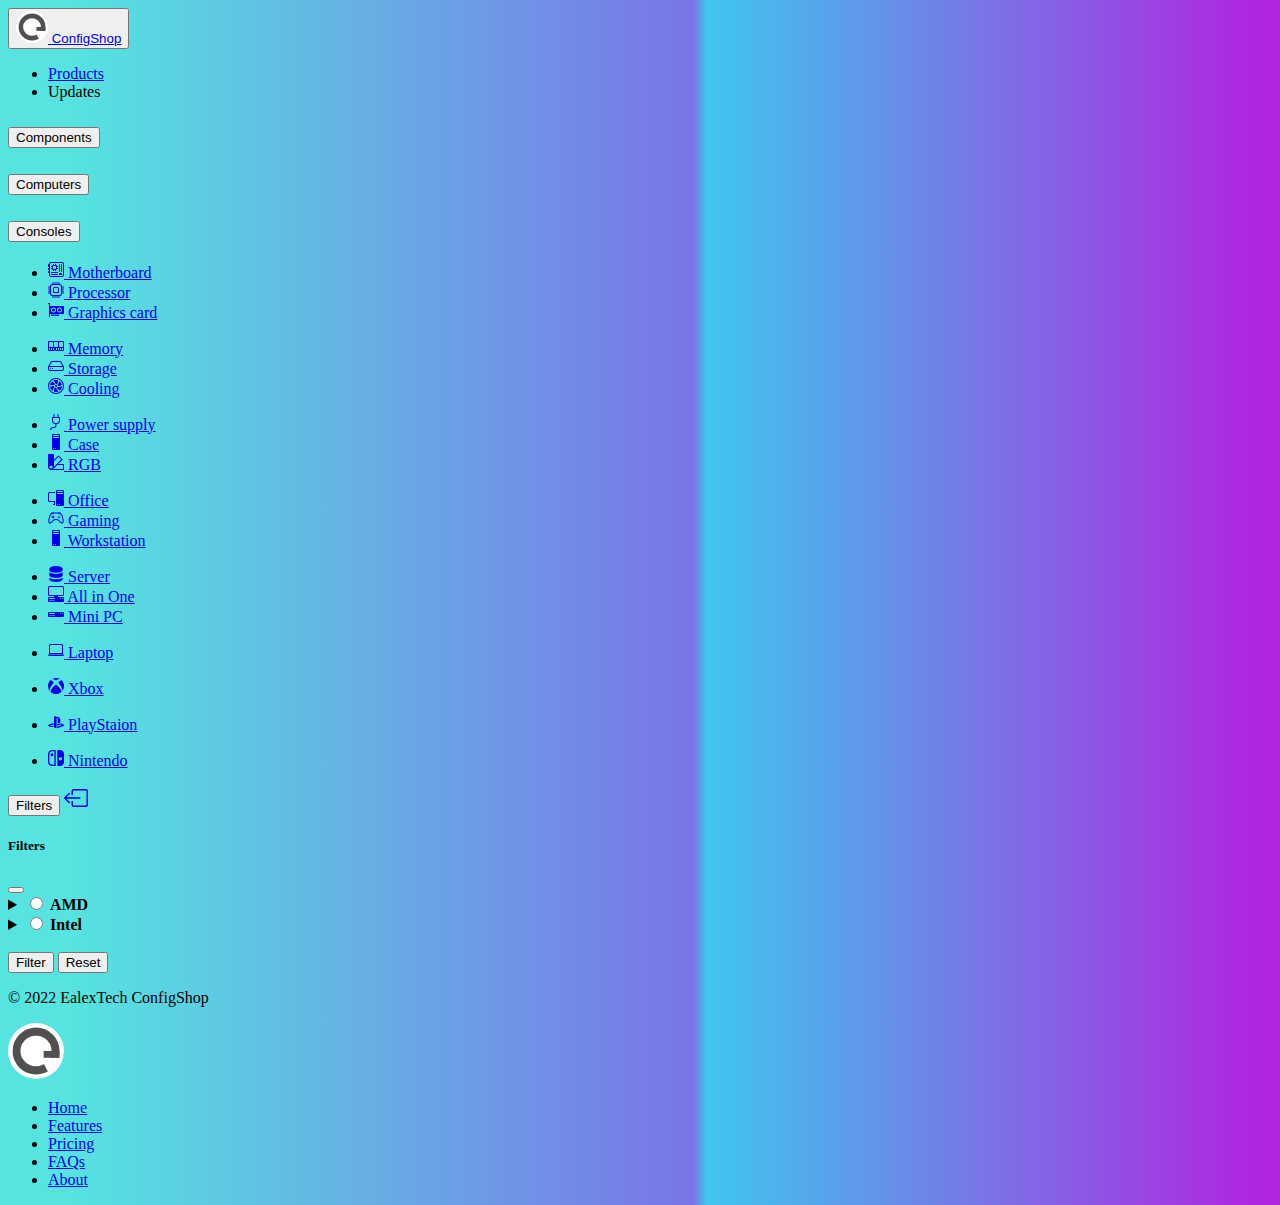
<file: html/cpu/component_cpu.html>
<!DOCTYPE html>
<html class="h-100" lang="en">
<head>
    <meta charset="UTF-8">
    <meta content="width=device-width,initial-scale=1" name="viewport"/>
    <title>EalexTech | ConfigShop</title>

    <!-- Google font Ubuntu -->
    <link href='https://fonts.googleapis.com/css?family=Ubuntu' rel='stylesheet'>

    <!-- CSS -->
    <link rel="stylesheet" href="../../css/styles.css">

    <!-- JQuery -->
    <script src="https://code.jquery.com/jquery-3.6.0.min.js"></script>

    <!-- Bootstrap CSS & JS -->
    <link crossorigin="anonymous" href="https://cdn.jsdelivr.net/npm/bootstrap@5.3.0-alpha1/dist/css/bootstrap.min.css"
          integrity="sha384-GLhlTQ8iRABdZLl6O3oVMWSktQOp6b7In1Zl3/Jr59b6EGGoI1aFkw7cmDA6j6gD" rel="stylesheet">
    <script crossorigin="anonymous"
            integrity="sha384-w76AqPfDkMBDXo30jS1Sgez6pr3x5MlQ1ZAGC+nuZB+EYdgRZgiwxhTBTkF7CXvN"
            src="https://cdn.jsdelivr.net/npm/bootstrap@5.3.0-alpha1/dist/js/bootstrap.bundle.min.js"></script>

    <!-- Temporary CSS -->
    <style>
    </style>
</head>
<body class="text-white d-flex flex-column h-100 bg-dark">
<header class="mx-auto text-center w-auto z-2">
    <nav class="shadow-lg navbar navbar-expand-md bg-body-tertiary rounded-5 my-4 p-1 w-100" id="navbar">
        <div class="container-fluid">
            <button aria-controls="navbarScroll" aria-expanded="false" aria-label="Toggle navigation"
                    class="bg-light border-0 mx-auto" data-bs-target="#navbarScroll" data-bs-toggle="collapse"
                    type="button">
                <a class="navbar-brand mx-auto" href="../../index.html">
                    <img alt="logo" src="../../assets/svg/logo-ealex.svg" width="32">
                    <span class="fw-bold">ConfigShop</span>
                </a>
            </button>
            <div class="collapse navbar-collapse" id="navbarScroll">
                <ul class="navbar-nav my-2 my-lg-0 mx-auto">
                    <li class="nav-item">
                        <a aria-controls="collapseExample" aria-expanded="false"
                           class="nav-link text-decoration-none text-black fw-bold" data-bs-toggle="collapse"
                           href="#collapseExample" role="button">
                            Products
                        </a>
                    </li>
                    <li class="nav-item">
                        <a class="nav-link fw-bold" role="button">Updates</a>
                    </li>
                </ul>
            </div>
        </div>
    </nav>
    <div class="shadow collapse bg-white rounded-5 p-3 mx-4 w-auto container position-absolute" id="collapseExample">
        <div class="rounded-5 row">
            <div class="accordion accordion-flush" id="accordionFlushExample" style="transition-duration: 5s;">
                <section>
                    <h2 class="accordion-header d-lg-inline-block d-md-inline-block" id="flush-headingOne">
                        <button aria-controls="flush-collapseOne" aria-expanded="false"
                                class="accordion-button collapsed fw-bold w-auto" data-bs-target="#flush-collapseOne"
                                data-bs-toggle="collapse"
                                type="button">
                            Components
                        </button>
                    </h2>
                    <h2 class="accordion-header d-lg-inline-block d-md-inline-block" id="flush-headingTwo">
                        <button aria-controls="flush-collapseTwo" aria-expanded="false"
                                class="accordion-button collapsed fw-bold w-auto" data-bs-target="#flush-collapseTwo"
                                data-bs-toggle="collapse"
                                type="button">
                            Computers
                        </button>
                    </h2>
                    <h2 class="accordion-header d-lg-inline-block d-md-inline-block" id="flush-headingFour">
                        <button aria-controls="flush-collapseFour" aria-expanded="false"
                                class="accordion-button collapsed fw-bold w-auto" data-bs-target="#flush-collapseFour"
                                data-bs-toggle="collapse"
                                type="button">
                            Consoles
                        </button>
                    </h2>
                </section>
                <div class="accordion-item align-top border-0">
                    <div aria-labelledby="flush-headingOne" class="accordion-collapse collapse show"
                         data-bs-parent="#accordionFlushExample" id="flush-collapseOne"
                         style="transition-duration: 0s;">
                        <div class="accordion-body">
                            <ul class="list-group list-group-flush d-md-inline-block d-lg-inline-block">
                                <li class="list-group-item">
                                    <a class="text-decoration-none text-dark" href="#">
                                        <svg class="bi bi-motherboard" fill="currentColor" height="16"
                                             viewBox="0 0 16 16" width="16" xmlns="http://www.w3.org/2000/svg">
                                            <path d="M11.5 2a.5.5 0 0 1 .5.5v7a.5.5 0 0 1-1 0v-7a.5.5 0 0 1 .5-.5Zm2 0a.5.5 0 0 1 .5.5v7a.5.5 0 0 1-1 0v-7a.5.5 0 0 1 .5-.5Zm-10 8a.5.5 0 0 0 0 1h6a.5.5 0 0 0 0-1h-6Zm0 2a.5.5 0 0 0 0 1h6a.5.5 0 0 0 0-1h-6ZM5 3a1 1 0 0 0-1 1h-.5a.5.5 0 0 0 0 1H4v1h-.5a.5.5 0 0 0 0 1H4a1 1 0 0 0 1 1v.5a.5.5 0 0 0 1 0V8h1v.5a.5.5 0 0 0 1 0V8a1 1 0 0 0 1-1h.5a.5.5 0 0 0 0-1H9V5h.5a.5.5 0 0 0 0-1H9a1 1 0 0 0-1-1v-.5a.5.5 0 0 0-1 0V3H6v-.5a.5.5 0 0 0-1 0V3Zm0 1h3v3H5V4Zm6.5 7a.5.5 0 0 0-.5.5v1a.5.5 0 0 0 .5.5h2a.5.5 0 0 0 .5-.5v-1a.5.5 0 0 0-.5-.5h-2Z"/>
                                            <path d="M1 2a2 2 0 0 1 2-2h11a2 2 0 0 1 2 2v11a2 2 0 0 1-2 2H3a2 2 0 0 1-2-2v-2H.5a.5.5 0 0 1-.5-.5v-1A.5.5 0 0 1 .5 9H1V8H.5a.5.5 0 0 1-.5-.5v-1A.5.5 0 0 1 .5 6H1V5H.5a.5.5 0 0 1-.5-.5v-2A.5.5 0 0 1 .5 2H1Zm1 11a1 1 0 0 0 1 1h11a1 1 0 0 0 1-1V2a1 1 0 0 0-1-1H3a1 1 0 0 0-1 1v11Z"/>
                                        </svg>
                                        <span>
                                        Motherboard
                                        </span>
                                    </a>
                                </li>
                                <li class="list-group-item">
                                    <a class="text-decoration-none text-dark" href="#">
                                        <svg class="bi bi-cpu" fill="currentColor" height="16"
                                             viewBox="0 0 16 16" width="16" xmlns="http://www.w3.org/2000/svg">
                                            <path d="M5 0a.5.5 0 0 1 .5.5V2h1V.5a.5.5 0 0 1 1 0V2h1V.5a.5.5 0 0 1 1 0V2h1V.5a.5.5 0 0 1 1 0V2A2.5 2.5 0 0 1 14 4.5h1.5a.5.5 0 0 1 0 1H14v1h1.5a.5.5 0 0 1 0 1H14v1h1.5a.5.5 0 0 1 0 1H14v1h1.5a.5.5 0 0 1 0 1H14a2.5 2.5 0 0 1-2.5 2.5v1.5a.5.5 0 0 1-1 0V14h-1v1.5a.5.5 0 0 1-1 0V14h-1v1.5a.5.5 0 0 1-1 0V14h-1v1.5a.5.5 0 0 1-1 0V14A2.5 2.5 0 0 1 2 11.5H.5a.5.5 0 0 1 0-1H2v-1H.5a.5.5 0 0 1 0-1H2v-1H.5a.5.5 0 0 1 0-1H2v-1H.5a.5.5 0 0 1 0-1H2A2.5 2.5 0 0 1 4.5 2V.5A.5.5 0 0 1 5 0zm-.5 3A1.5 1.5 0 0 0 3 4.5v7A1.5 1.5 0 0 0 4.5 13h7a1.5 1.5 0 0 0 1.5-1.5v-7A1.5 1.5 0 0 0 11.5 3h-7zM5 6.5A1.5 1.5 0 0 1 6.5 5h3A1.5 1.5 0 0 1 11 6.5v3A1.5 1.5 0 0 1 9.5 11h-3A1.5 1.5 0 0 1 5 9.5v-3zM6.5 6a.5.5 0 0 0-.5.5v3a.5.5 0 0 0 .5.5h3a.5.5 0 0 0 .5-.5v-3a.5.5 0 0 0-.5-.5h-3z"/>
                                        </svg>
                                        <span>
                                        Processor
                                        </span>
                                    </a>
                                </li>
                                <li class="list-group-item">
                                    <a class="text-decoration-none text-dark" href="#">
                                        <svg class="bi bi-gpu-card" fill="currentColor" height="16"
                                             viewBox="0 0 16 16" width="16" xmlns="http://www.w3.org/2000/svg">
                                            <path d="M4 8a1.5 1.5 0 1 1 3 0 1.5 1.5 0 0 1-3 0Zm7.5-1.5a1.5 1.5 0 1 0 0 3 1.5 1.5 0 0 0 0-3Z"/>
                                            <path d="M0 1.5A.5.5 0 0 1 .5 1h1a.5.5 0 0 1 .5.5V4h13.5a.5.5 0 0 1 .5.5v7a.5.5 0 0 1-.5.5H2v2.5a.5.5 0 0 1-1 0V2H.5a.5.5 0 0 1-.5-.5Zm5.5 4a2.5 2.5 0 1 0 0 5 2.5 2.5 0 0 0 0-5ZM9 8a2.5 2.5 0 1 0 5 0 2.5 2.5 0 0 0-5 0Z"/>
                                            <path d="M3 12.5h3.5v1a.5.5 0 0 1-.5.5H3.5a.5.5 0 0 1-.5-.5v-1Zm4 1v-1h4v1a.5.5 0 0 1-.5.5h-3a.5.5 0 0 1-.5-.5Z"/>
                                        </svg>
                                        <span>
                                        Graphics card
                                        </span>
                                    </a>
                                </li>
                            </ul>
                            <ul class="list-group list-group-flush d-md-inline-block d-lg-inline-block">
                                <li class="list-group-item">
                                    <a class="text-decoration-none text-dark" href="#">
                                        <svg class="bi bi-memory" fill="currentColor" height="16"
                                             viewBox="0 0 16 16" width="16" xmlns="http://www.w3.org/2000/svg">
                                            <path d="M1 3a1 1 0 0 0-1 1v8a1 1 0 0 0 1 1h4.586a1 1 0 0 0 .707-.293l.353-.353a.5.5 0 0 1 .708 0l.353.353a1 1 0 0 0 .707.293H15a1 1 0 0 0 1-1V4a1 1 0 0 0-1-1H1Zm.5 1h3a.5.5 0 0 1 .5.5v4a.5.5 0 0 1-.5.5h-3a.5.5 0 0 1-.5-.5v-4a.5.5 0 0 1 .5-.5Zm5 0h3a.5.5 0 0 1 .5.5v4a.5.5 0 0 1-.5.5h-3a.5.5 0 0 1-.5-.5v-4a.5.5 0 0 1 .5-.5Zm4.5.5a.5.5 0 0 1 .5-.5h3a.5.5 0 0 1 .5.5v4a.5.5 0 0 1-.5.5h-3a.5.5 0 0 1-.5-.5v-4ZM2 10v2H1v-2h1Zm2 0v2H3v-2h1Zm2 0v2H5v-2h1Zm3 0v2H8v-2h1Zm2 0v2h-1v-2h1Zm2 0v2h-1v-2h1Zm2 0v2h-1v-2h1Z"/>
                                        </svg>
                                        <span>
                                        Memory
                                        </span>
                                    </a>
                                </li>
                                <li class="list-group-item">
                                    <a class="text-decoration-none text-dark" href="#">
                                        <svg class="bi bi-hdd" fill="currentColor" height="16"
                                             viewBox="0 0 16 16" width="16" xmlns="http://www.w3.org/2000/svg">
                                            <path d="M4.5 11a.5.5 0 1 0 0-1 .5.5 0 0 0 0 1zM3 10.5a.5.5 0 1 1-1 0 .5.5 0 0 1 1 0z"/>
                                            <path d="M16 11a2 2 0 0 1-2 2H2a2 2 0 0 1-2-2V9.51c0-.418.105-.83.305-1.197l2.472-4.531A1.5 1.5 0 0 1 4.094 3h7.812a1.5 1.5 0 0 1 1.317.782l2.472 4.53c.2.368.305.78.305 1.198V11zM3.655 4.26 1.592 8.043C1.724 8.014 1.86 8 2 8h12c.14 0 .276.014.408.042L12.345 4.26a.5.5 0 0 0-.439-.26H4.094a.5.5 0 0 0-.44.26zM1 10v1a1 1 0 0 0 1 1h12a1 1 0 0 0 1-1v-1a1 1 0 0 0-1-1H2a1 1 0 0 0-1 1z"/>
                                        </svg>
                                        <span>
                                        Storage
                                        </span>
                                    </a>
                                </li>
                                <li class="list-group-item">
                                    <a class="text-decoration-none text-dark" href="#">
                                        <svg class="bi bi-fan" fill="currentColor" height="16"
                                             viewBox="0 0 16 16" width="16" xmlns="http://www.w3.org/2000/svg">
                                            <path d="M10 3c0 1.313-.304 2.508-.8 3.4a1.991 1.991 0 0 0-1.484-.38c-.28-.982-.91-2.04-1.838-2.969a8.368 8.368 0 0 0-.491-.454A5.976 5.976 0 0 1 8 2c.691 0 1.355.117 1.973.332.018.219.027.442.027.668Zm0 5c0 .073-.004.146-.012.217 1.018-.019 2.2-.353 3.331-1.006a8.39 8.39 0 0 0 .57-.361 6.004 6.004 0 0 0-2.53-3.823 9.02 9.02 0 0 1-.145.64c-.34 1.269-.944 2.346-1.656 3.079.277.343.442.78.442 1.254Zm-.137.728a2.007 2.007 0 0 1-1.07 1.109c.525.87 1.405 1.725 2.535 2.377.2.116.402.222.605.317a5.986 5.986 0 0 0 2.053-4.111c-.208.073-.421.14-.641.199-1.264.339-2.493.356-3.482.11ZM8 10c-.45 0-.866-.149-1.2-.4-.494.89-.796 2.082-.796 3.391 0 .23.01.457.027.678A5.99 5.99 0 0 0 8 14c.94 0 1.83-.216 2.623-.602a8.359 8.359 0 0 1-.497-.458c-.925-.926-1.555-1.981-1.836-2.96-.094.013-.191.02-.29.02ZM6 8c0-.08.005-.16.014-.239-1.02.017-2.205.351-3.34 1.007a8.366 8.366 0 0 0-.568.359 6.003 6.003 0 0 0 2.525 3.839 8.37 8.37 0 0 1 .148-.653c.34-1.267.94-2.342 1.65-3.075A1.988 1.988 0 0 1 6 8Zm-3.347-.632c1.267-.34 2.498-.355 3.488-.107.196-.494.583-.89 1.07-1.1-.524-.874-1.406-1.733-2.541-2.388a8.363 8.363 0 0 0-.594-.312 5.987 5.987 0 0 0-2.06 4.106c.206-.074.418-.14.637-.199ZM8 9a1 1 0 1 0 0-2 1 1 0 0 0 0 2Z"/>
                                            <path d="M8 15A7 7 0 1 1 8 1a7 7 0 0 1 0 14Zm0 1A8 8 0 1 0 8 0a8 8 0 0 0 0 16Z"/>
                                        </svg>
                                        <span>
                                        Cooling
                                        </span>
                                    </a>
                                </li>
                            </ul>
                            <ul class="list-group list-group-flush d-md-inline-block d-lg-inline-block">
                                <li class="list-group-item">
                                    <a class="text-decoration-none text-dark" href="#">
                                        <svg class="bi bi-plug" fill="currentColor" height="16"
                                             viewBox="0 0 16 16" width="16" xmlns="http://www.w3.org/2000/svg">
                                            <path d="M6 0a.5.5 0 0 1 .5.5V3h3V.5a.5.5 0 0 1 1 0V3h1a.5.5 0 0 1 .5.5v3A3.5 3.5 0 0 1 8.5 10c-.002.434-.01.845-.04 1.22-.041.514-.126 1.003-.317 1.424a2.083 2.083 0 0 1-.97 1.028C6.725 13.9 6.169 14 5.5 14c-.998 0-1.61.33-1.974.718A1.922 1.922 0 0 0 3 16H2c0-.616.232-1.367.797-1.968C3.374 13.42 4.261 13 5.5 13c.581 0 .962-.088 1.218-.219.241-.123.4-.3.514-.55.121-.266.193-.621.23-1.09.027-.34.035-.718.037-1.141A3.5 3.5 0 0 1 4 6.5v-3a.5.5 0 0 1 .5-.5h1V.5A.5.5 0 0 1 6 0zM5 4v2.5A2.5 2.5 0 0 0 7.5 9h1A2.5 2.5 0 0 0 11 6.5V4H5z"/>
                                        </svg>
                                        <span>
                                        Power supply
                                        </span>
                                    </a>
                                </li>
                                <li class="list-group-item">
                                    <a class="text-decoration-none text-dark" href="#">
                                        <svg class="bi bi-pc" fill="currentColor" height="16"
                                             viewBox="0 0 16 16" width="16" xmlns="http://www.w3.org/2000/svg">
                                            <path d="M5 0a1 1 0 0 0-1 1v14a1 1 0 0 0 1 1h6a1 1 0 0 0 1-1V1a1 1 0 0 0-1-1H5Zm.5 14a.5.5 0 1 1 0 1 .5.5 0 0 1 0-1Zm2 0a.5.5 0 1 1 0 1 .5.5 0 0 1 0-1ZM5 1.5a.5.5 0 0 1 .5-.5h5a.5.5 0 0 1 0 1h-5a.5.5 0 0 1-.5-.5ZM5.5 3h5a.5.5 0 0 1 0 1h-5a.5.5 0 0 1 0-1Z"/>
                                        </svg>
                                        <span>
                                        Case
                                        </span>
                                    </a>
                                </li>
                                <li class="list-group-item border-0">
                                    <a class="text-decoration-none text-dark" href="#">
                                        <svg class="bi bi-palette2" fill="currentColor" height="16"
                                             viewBox="0 0 16 16" width="16" xmlns="http://www.w3.org/2000/svg">
                                            <path d="M0 .5A.5.5 0 0 1 .5 0h5a.5.5 0 0 1 .5.5v5.277l4.147-4.131a.5.5 0 0 1 .707 0l3.535 3.536a.5.5 0 0 1 0 .708L10.261 10H15.5a.5.5 0 0 1 .5.5v5a.5.5 0 0 1-.5.5H3a2.99 2.99 0 0 1-2.121-.879A2.99 2.99 0 0 1 0 13.044m6-.21 7.328-7.3-2.829-2.828L6 7.188v5.647zM4.5 13a1.5 1.5 0 1 0-3 0 1.5 1.5 0 0 0 3 0zM15 15v-4H9.258l-4.015 4H15zM0 .5v12.495V.5z"/>
                                            <path d="M0 12.995V13a3.07 3.07 0 0 0 0-.005z"/>
                                        </svg>
                                        <span>
                                        RGB
                                        </span>
                                    </a>
                                </li>
                            </ul>
                        </div>
                    </div>
                </div>
                <div class="accordion-item d-lg-inline-block align-top border-0">
                    <div aria-labelledby="flush-headingTwo" class="accordion-collapse collapse"
                         data-bs-parent="#accordionFlushExample"
                         id="flush-collapseTwo" style="transition-duration: 0s;">
                        <div class="accordion-body">
                            <ul class="list-group list-group-flush d-md-inline-block d-lg-inline-block">
                                <li class="list-group-item">
                                    <a class="text-decoration-none text-dark" href="#">
                                        <svg class="bi bi-pc-display" fill="currentColor" height="16"
                                             viewBox="0 0 16 16" width="16" xmlns="http://www.w3.org/2000/svg">
                                            <path d="M8 1a1 1 0 0 1 1-1h6a1 1 0 0 1 1 1v14a1 1 0 0 1-1 1H9a1 1 0 0 1-1-1V1Zm1 13.5a.5.5 0 1 0 1 0 .5.5 0 0 0-1 0Zm2 0a.5.5 0 1 0 1 0 .5.5 0 0 0-1 0ZM9.5 1a.5.5 0 0 0 0 1h5a.5.5 0 0 0 0-1h-5ZM9 3.5a.5.5 0 0 0 .5.5h5a.5.5 0 0 0 0-1h-5a.5.5 0 0 0-.5.5ZM1.5 2A1.5 1.5 0 0 0 0 3.5v7A1.5 1.5 0 0 0 1.5 12H6v2h-.5a.5.5 0 0 0 0 1H7v-4H1.5a.5.5 0 0 1-.5-.5v-7a.5.5 0 0 1 .5-.5H7V2H1.5Z"/>
                                        </svg>
                                        <span>
                                        Office
                                        </span>
                                    </a>
                                </li>
                                <li class="list-group-item">
                                    <a class="text-decoration-none text-dark" href="#">
                                        <svg class="bi bi-controller" fill="currentColor" height="16"
                                             viewBox="0 0 16 16" width="16" xmlns="http://www.w3.org/2000/svg">
                                            <path d="M11.5 6.027a.5.5 0 1 1-1 0 .5.5 0 0 1 1 0zm-1.5 1.5a.5.5 0 1 0 0-1 .5.5 0 0 0 0 1zm2.5-.5a.5.5 0 1 1-1 0 .5.5 0 0 1 1 0zm-1.5 1.5a.5.5 0 1 0 0-1 .5.5 0 0 0 0 1zm-6.5-3h1v1h1v1h-1v1h-1v-1h-1v-1h1v-1z"/>
                                            <path d="M3.051 3.26a.5.5 0 0 1 .354-.613l1.932-.518a.5.5 0 0 1 .62.39c.655-.079 1.35-.117 2.043-.117.72 0 1.443.041 2.12.126a.5.5 0 0 1 .622-.399l1.932.518a.5.5 0 0 1 .306.729c.14.09.266.19.373.297.408.408.78 1.05 1.095 1.772.32.733.599 1.591.805 2.466.206.875.34 1.78.364 2.606.024.816-.059 1.602-.328 2.21a1.42 1.42 0 0 1-1.445.83c-.636-.067-1.115-.394-1.513-.773-.245-.232-.496-.526-.739-.808-.126-.148-.25-.292-.368-.423-.728-.804-1.597-1.527-3.224-1.527-1.627 0-2.496.723-3.224 1.527-.119.131-.242.275-.368.423-.243.282-.494.575-.739.808-.398.38-.877.706-1.513.773a1.42 1.42 0 0 1-1.445-.83c-.27-.608-.352-1.395-.329-2.21.024-.826.16-1.73.365-2.606.206-.875.486-1.733.805-2.466.315-.722.687-1.364 1.094-1.772a2.34 2.34 0 0 1 .433-.335.504.504 0 0 1-.028-.079zm2.036.412c-.877.185-1.469.443-1.733.708-.276.276-.587.783-.885 1.465a13.748 13.748 0 0 0-.748 2.295 12.351 12.351 0 0 0-.339 2.406c-.022.755.062 1.368.243 1.776a.42.42 0 0 0 .426.24c.327-.034.61-.199.929-.502.212-.202.4-.423.615-.674.133-.156.276-.323.44-.504C4.861 9.969 5.978 9.027 8 9.027s3.139.942 3.965 1.855c.164.181.307.348.44.504.214.251.403.472.615.674.318.303.601.468.929.503a.42.42 0 0 0 .426-.241c.18-.408.265-1.02.243-1.776a12.354 12.354 0 0 0-.339-2.406 13.753 13.753 0 0 0-.748-2.295c-.298-.682-.61-1.19-.885-1.465-.264-.265-.856-.523-1.733-.708-.85-.179-1.877-.27-2.913-.27-1.036 0-2.063.091-2.913.27z"/>
                                        </svg>
                                        <span>
                                        Gaming
                                        </span>
                                    </a>
                                </li>
                                <li class="list-group-item">
                                    <a class="text-decoration-none text-dark" href="#">
                                        <svg class="bi bi-pc" fill="currentColor" height="16"
                                             viewBox="0 0 16 16" width="16" xmlns="http://www.w3.org/2000/svg">
                                            <path d="M5 0a1 1 0 0 0-1 1v14a1 1 0 0 0 1 1h6a1 1 0 0 0 1-1V1a1 1 0 0 0-1-1H5Zm.5 14a.5.5 0 1 1 0 1 .5.5 0 0 1 0-1Zm2 0a.5.5 0 1 1 0 1 .5.5 0 0 1 0-1ZM5 1.5a.5.5 0 0 1 .5-.5h5a.5.5 0 0 1 0 1h-5a.5.5 0 0 1-.5-.5ZM5.5 3h5a.5.5 0 0 1 0 1h-5a.5.5 0 0 1 0-1Z"/>
                                        </svg>
                                        <span>
                                        Workstation
                                        </span>
                                    </a>
                                </li>
                            </ul>
                            <ul class="list-group list-group-flush d-md-inline-block d-lg-inline-block">
                                <li class="list-group-item">
                                    <a class="text-decoration-none text-dark" href="#">
                                        <svg class="bi bi-server" fill="currentColor" height="16"
                                             viewBox="0 0 16 16" width="16" xmlns="http://www.w3.org/2000/svg">
                                            <path d="M1.333 2.667C1.333 1.194 4.318 0 8 0s6.667 1.194 6.667 2.667V4c0 1.473-2.985 2.667-6.667 2.667S1.333 5.473 1.333 4V2.667z"/>
                                            <path d="M1.333 6.334v3C1.333 10.805 4.318 12 8 12s6.667-1.194 6.667-2.667V6.334a6.51 6.51 0 0 1-1.458.79C11.81 7.684 9.967 8 8 8c-1.966 0-3.809-.317-5.208-.876a6.508 6.508 0 0 1-1.458-.79z"/>
                                            <path d="M14.667 11.668a6.51 6.51 0 0 1-1.458.789c-1.4.56-3.242.876-5.21.876-1.966 0-3.809-.316-5.208-.876a6.51 6.51 0 0 1-1.458-.79v1.666C1.333 14.806 4.318 16 8 16s6.667-1.194 6.667-2.667v-1.665z"/>
                                        </svg>
                                        <span>
                                        Server
                                        </span>
                                    </a>
                                </li>
                                <li class="list-group-item">
                                    <a class="text-decoration-none text-dark" href="#">
                                        <svg class="bi bi-pc-display-horizontal" fill="currentColor" height="16"
                                             viewBox="0 0 16 16" width="16"
                                             xmlns="http://www.w3.org/2000/svg">
                                            <path d="M1.5 0A1.5 1.5 0 0 0 0 1.5v7A1.5 1.5 0 0 0 1.5 10H6v1H1a1 1 0 0 0-1 1v3a1 1 0 0 0 1 1h14a1 1 0 0 0 1-1v-3a1 1 0 0 0-1-1h-5v-1h4.5A1.5 1.5 0 0 0 16 8.5v-7A1.5 1.5 0 0 0 14.5 0h-13Zm0 1h13a.5.5 0 0 1 .5.5v7a.5.5 0 0 1-.5.5h-13a.5.5 0 0 1-.5-.5v-7a.5.5 0 0 1 .5-.5ZM12 12.5a.5.5 0 1 1 1 0 .5.5 0 0 1-1 0Zm2 0a.5.5 0 1 1 1 0 .5.5 0 0 1-1 0ZM1.5 12h5a.5.5 0 0 1 0 1h-5a.5.5 0 0 1 0-1ZM1 14.25a.25.25 0 0 1 .25-.25h5.5a.25.25 0 1 1 0 .5h-5.5a.25.25 0 0 1-.25-.25Z"/>
                                        </svg>
                                        <span>
                                        All in One
                                        </span>
                                    </a>
                                </li>
                                <li class="list-group-item">
                                    <a class="text-decoration-none text-dark" href="#">
                                        <svg class="bi bi-pc-horizontal" fill="currentColor" height="16"
                                             viewBox="0 0 16 16" width="16" xmlns="http://www.w3.org/2000/svg">
                                            <path d="M1 6a1 1 0 0 0-1 1v3a1 1 0 0 0 1 1h14a1 1 0 0 0 1-1V7a1 1 0 0 0-1-1H1Zm11.5 1a.5.5 0 1 1 0 1 .5.5 0 0 1 0-1Zm2 0a.5.5 0 1 1 0 1 .5.5 0 0 1 0-1ZM1 7.5a.5.5 0 0 1 .5-.5h5a.5.5 0 0 1 0 1h-5a.5.5 0 0 1-.5-.5ZM1.25 9h5.5a.25.25 0 0 1 0 .5h-5.5a.25.25 0 0 1 0-.5Z"/>
                                        </svg>
                                        <span>
                                        Mini PC
                                        </span>
                                    </a>
                                </li>
                            </ul>
                            <ul class="list-group list-group-flush d-md-inline-block d-lg-inline-block">
                                <li class="list-group-item border-0">
                                    <a class="text-decoration-none text-dark" href="#">
                                        <svg class="bi bi-laptop" fill="currentColor" height="16"
                                             viewBox="0 0 16 16" width="16" xmlns="http://www.w3.org/2000/svg">
                                            <path d="M13.5 3a.5.5 0 0 1 .5.5V11H2V3.5a.5.5 0 0 1 .5-.5h11zm-11-1A1.5 1.5 0 0 0 1 3.5V12h14V3.5A1.5 1.5 0 0 0 13.5 2h-11zM0 12.5h16a1.5 1.5 0 0 1-1.5 1.5h-13A1.5 1.5 0 0 1 0 12.5z"/>
                                        </svg>
                                        <span>
                                        Laptop
                                        </span>
                                    </a>
                                </li>
                            </ul>
                        </div>
                    </div>
                </div>
                <div class="accordion-item d-lg-inline-block align-top">
                    <div aria-labelledby="flush-headingFour" class="accordion-collapse collapse"
                         data-bs-parent="#accordionFlushExample"
                         id="flush-collapseFour" style="transition-duration: 0s;">
                        <div class="accordion-body">
                            <ul class="list-group list-group-flush  d-md-inline-block d-lg-inline-block">
                                <li class="list-group-item">
                                    <a class="text-decoration-none text-dark" href="#">
                                        <svg class="bi bi-xbox" fill="currentColor" height="16"
                                             viewBox="0 0 16 16" width="16" xmlns="http://www.w3.org/2000/svg">
                                            <path d="M7.202 15.967a7.987 7.987 0 0 1-3.552-1.26c-.898-.585-1.101-.826-1.101-1.306 0-.965 1.062-2.656 2.879-4.583C6.459 7.723 7.897 6.44 8.052 6.475c.302.068 2.718 2.423 3.622 3.531 1.43 1.753 2.088 3.189 1.754 3.829-.254.486-1.83 1.437-2.987 1.802-.954.301-2.207.429-3.239.33Zm-5.866-3.57C.589 11.253.212 10.127.03 8.497c-.06-.539-.038-.846.137-1.95.218-1.377 1.002-2.97 1.945-3.95.401-.417.437-.427.926-.263.595.2 1.23.638 2.213 1.528l.574.519-.313.385C4.056 6.553 2.52 9.086 1.94 10.653c-.315.852-.442 1.707-.306 2.063.091.24.007.15-.3-.319Zm13.101.195c.074-.36-.019-1.02-.238-1.687-.473-1.443-2.055-4.128-3.508-5.953l-.457-.575.494-.454c.646-.593 1.095-.948 1.58-1.25.381-.237.927-.448 1.161-.448.145 0 .654.528 1.065 1.104a8.372 8.372 0 0 1 1.343 3.102c.153.728.166 2.286.024 3.012a9.495 9.495 0 0 1-.6 1.893c-.179.393-.624 1.156-.82 1.404-.1.128-.1.127-.043-.148ZM7.335 1.952c-.67-.34-1.704-.705-2.276-.803a4.171 4.171 0 0 0-.759-.043c-.471.024-.45 0 .306-.358A7.778 7.778 0 0 1 6.47.128c.8-.169 2.306-.17 3.094-.005.85.18 1.853.552 2.418.9l.168.103-.385-.02c-.766-.038-1.88.27-3.078.853-.361.176-.676.316-.699.312a12.246 12.246 0 0 1-.654-.319Z"/>
                                        </svg>
                                        <span>
                                            Xbox
                                        </span>
                                    </a>
                                </li>
                            </ul>
                            <ul class="list-group list-group-flush  d-md-inline-block d-lg-inline-block">
                                <li class="list-group-item">
                                    <a class="text-decoration-none text-dark" href="#">
                                        <svg class="bi bi-playstation" fill="currentColor" height="16"
                                             viewBox="0 0 16 16" width="16" xmlns="http://www.w3.org/2000/svg">
                                            <path d="M15.858 11.451c-.313.395-1.079.676-1.079.676l-5.696 2.046v-1.509l4.192-1.493c.476-.17.549-.412.162-.538-.386-.127-1.085-.09-1.56.08l-2.794.984v-1.566l.161-.054s.807-.286 1.942-.412c1.135-.125 2.525.017 3.616.43 1.23.39 1.368.962 1.056 1.356ZM9.625 8.883v-3.86c0-.453-.083-.87-.508-.988-.326-.105-.528.198-.528.65v9.664l-2.606-.827V2c1.108.206 2.722.692 3.59.985 2.207.757 2.955 1.7 2.955 3.825 0 2.071-1.278 2.856-2.903 2.072Zm-8.424 3.625C-.061 12.15-.271 11.41.304 10.984c.532-.394 1.436-.69 1.436-.69l3.737-1.33v1.515l-2.69.963c-.474.17-.547.411-.161.538.386.126 1.085.09 1.56-.08l1.29-.469v1.356l-.257.043a8.454 8.454 0 0 1-4.018-.323Z"/>
                                        </svg>
                                        <span>
                                            PlayStaion
                                        </span>
                                    </a>
                                </li>
                            </ul>
                            <ul class="list-group list-group-flush  d-md-inline-block d-lg-inline-block">
                                <li class="list-group-item">
                                    <a class="text-decoration-none text-dark" href="#">
                                        <svg class="bi bi-nintendo-switch" fill="currentColor" height="16"
                                             viewBox="0 0 16 16" width="16" xmlns="http://www.w3.org/2000/svg">
                                            <path d="M9.34 8.005c0-4.38.01-7.972.023-7.982C9.373.01 10.036 0 10.831 0c1.153 0 1.51.01 1.743.05 1.73.298 3.045 1.6 3.373 3.326.046.242.053.809.053 4.61 0 4.06.005 4.537-.123 4.976-.022.076-.048.15-.08.242a4.136 4.136 0 0 1-3.426 2.767c-.317.033-2.889.046-2.978.013-.05-.02-.053-.752-.053-7.979Zm4.675.269a1.621 1.621 0 0 0-1.113-1.034 1.609 1.609 0 0 0-1.938 1.073 1.9 1.9 0 0 0-.014.935 1.632 1.632 0 0 0 1.952 1.107c.51-.136.908-.504 1.11-1.028.11-.285.113-.742.003-1.053ZM3.71 3.317c-.208.04-.526.199-.695.348-.348.301-.52.729-.494 1.232.013.262.03.332.136.544.155.321.39.556.712.715.222.11.278.123.567.133.261.01.354 0 .53-.06.719-.242 1.153-.94 1.03-1.656-.142-.852-.95-1.422-1.786-1.256Z"/>
                                            <path d="M3.425.053a4.136 4.136 0 0 0-3.28 3.015C0 3.628-.01 3.956.005 8.3c.01 3.99.014 4.082.08 4.39.368 1.66 1.548 2.844 3.224 3.235.22.05.497.06 2.29.07 1.856.012 2.048.009 2.097-.04.05-.05.053-.69.053-7.94 0-5.374-.01-7.906-.033-7.952-.033-.06-.09-.063-2.03-.06-1.578.004-2.052.014-2.26.05Zm3 14.665-1.35-.016c-1.242-.013-1.375-.02-1.623-.083a2.81 2.81 0 0 1-2.08-2.167c-.074-.335-.074-8.579-.004-8.907a2.845 2.845 0 0 1 1.716-2.05c.438-.176.64-.196 2.058-.2l1.282-.003v13.426Z"/>
                                        </svg>
                                        <span>
                                            Nintendo
                                        </span>
                                    </a>
                                </li>
                            </ul>
                        </div>
                    </div>
                </div>
            </div>
        </div>
    </div>
</header>
<main class="w-100" id="mainOne">
    <section class="p-2 mx-auto bg-white text-dark">
        <button aria-controls="offcanvasWithBothOptions" class="btn btn-outline-dark mx-3"
                data-bs-target="#offcanvasWithBothOptions"
                data-bs-toggle="offcanvas" type="button">
            Filters
        </button>
        <a class="bg-transparent border-0 text-dark" href="../../index.html">
            <svg class="bi bi-box-arrow-left d-inline-block" fill="currentColor" height="24" viewBox="0 0 16 16"
                 width="24" xmlns="http://www.w3.org/2000/svg">
                <path d="M6 12.5a.5.5 0 0 0 .5.5h8a.5.5 0 0 0 .5-.5v-9a.5.5 0 0 0-.5-.5h-8a.5.5 0 0 0-.5.5v2a.5.5 0 0 1-1 0v-2A1.5 1.5 0 0 1 6.5 2h8A1.5 1.5 0 0 1 16 3.5v9a1.5 1.5 0 0 1-1.5 1.5h-8A1.5 1.5 0 0 1 5 12.5v-2a.5.5 0 0 1 1 0v2z"
                      fill-rule="evenodd"></path>
                <path d="M.146 8.354a.5.5 0 0 1 0-.708l3-3a.5.5 0 1 1 .708.708L1.707 7.5H10.5a.5.5 0 0 1 0 1H1.707l2.147 2.146a.5.5 0 0 1-.708.708l-3-3z"
                      fill-rule="evenodd"></path>
            </svg>
        </a>
    </section>
    <div aria-labelledby="offcanvasWithBothOptionsLabel" class="offcanvas offcanvas-start bg-white"
         data-bs-scroll="true" id="offcanvasWithBothOptions"
         tabindex="-1">
        <div class="offcanvas-header">
            <h5 class="offcanvas-title" id="offcanvasWithBothOptionsLabel">
                Filters
            </h5>
            <button aria-label="Close" class="btn-close" data-bs-dismiss="offcanvas" type="button"></button>
        </div>
        <div class="offcanvas-body scrollbar-style-7">
            <form>
                <details>
                    <summary>
                        <label>
                            <input name="brand" type="radio" value="AMD">
                            <strong>AMD</strong>
                        </label>
                    </summary>
                    <br>

                    <section>
                        <details class="details-content-container">
                            <summary>
                                <label>
                                    <input name="series" type="radio" value="ryzen">
                                    <strong>Ryzen</strong>
                                </label>
                            </summary>
                            <section>
                                <label>
                                    <input name="underseries" type="radio" value="">
                                    Undefined
                                </label>
                                <br>

                                <label>
                                    <input name="underseries" type="radio" value="threadripper">
                                    Threadripper
                                </label>
                                <br>
                                <label>
                                    <input name="underseries" type="radio" value="9">
                                    9
                                </label>
                                <br>
                                <label>
                                    <input name="underseries" type="radio" value="7">
                                    7
                                </label>
                                <br>
                                <label>
                                    <input name="underseries" type="radio" value="5">
                                    5
                                </label>
                                <br>
                                <label>
                                    <input name="underseries" type="radio" value="3">
                                    3
                                </label>
                                <br>
                            </section>
                            <br>
                        </details>

                        <label class="details-content-container">
                            <input name="series" type="radio" value="athlon">
                            <strong>Athlon</strong>
                        </label>
                        <br>

                        <label class="details-content-container">
                            <input name="series" type="radio" value="epyc">
                            <strong>EPYC</strong>
                        </label>
                        <br><br>


                        <details class="details-content-container">
                            <summary>
                                <label>
                                    <strong>X000 Series</strong>
                                </label>
                            </summary>
                            <section>
                                <label>
                                    <input name="underseriesb" type="radio" value="">
                                    Undefined
                                </label><br>

                                <label>
                                    <input name="underseriesb" type="radio" value="7000 Series">
                                    7000 Series
                                </label><br>

                                <label>
                                    <input name="underseriesb" type="radio" value="5000 Series">
                                    5000 Series
                                </label><br>

                                <label>
                                    <input name="underseriesb" type="radio" value="4000 Series">
                                    4000 Series
                                </label><br>

                                <label>
                                    <input name="underseriesb" type="radio" value="3000 Series">
                                    3000 Series
                                </label><br>

                                <label>
                                    <input name="underseriesb" type="radio" value="2000 Series">
                                    2000 Series
                                </label><br>

                                <label>
                                    <input name="underseriesb" type="radio" value="1000 Series">
                                    1000 Series
                                </label><br>

                                <label>
                                    <input name="underseriesb" type="radio" value="300 Series">
                                    300 Series
                                </label><br>

                                <label>
                                    <input name="underseriesb" type="radio" value="200 Series">
                                    200 Series
                                </label><br>

                                <label>
                                    <input name="underseriesb" type="radio" value="9004 Series">
                                    9004 Series
                                </label><br>

                                <label>
                                    <input name="underseriesb" type="radio" value="7003 Series">
                                    7003 Series
                                </label><br>

                                <label>
                                    <input name="underseriesb" type="radio" value="7002 Series">
                                    7002 Series
                                </label><br>

                                <label>
                                    <input name="underseriesb" type="radio" value="7001 Series">
                                    7001 Series
                                </label>
                            </section>
                        </details>
                    </section>
                    <br>
                </details>

                <details>
                    <summary>
                        <label>
                            <input name="brand" type="radio" value="Intel">
                            <strong>Intel</strong>
                        </label>
                    </summary>
                    <br>
                    <section>
                        <details class="details-content-container">
                            <summary>
                                <label>
                                    <strong>Core</strong>
                                </label>
                            </summary>
                            <section>
                                <label>
                                    <input name="underseries" type="radio" value="">
                                    Undefined
                                </label>
                                <br>
                                <label>
                                    <input name="underseries" type="radio" value="X Series">
                                    X Series
                                </label>
                                <br>
                                <label>
                                    <input name="underseries" type="radio" value="i9">
                                    i9
                                </label>
                                <br>
                                <label>
                                    <input name="underseries" type="radio" value="i7">
                                    i7
                                </label>
                                <br>
                                <label>
                                    <input name="underseries" type="radio" value="i5">
                                    i5
                                </label>
                                <br>
                                <label>
                                    <input name="underseries" type="radio" value="i3">
                                    i3
                                </label>
                                <br>
                            </section>
                            <br>
                        </details>
                        <details class="details-content-container">
                            <summary>
                                <label>
                                    <strong>Xth Generation</strong>
                                </label>
                            </summary>
                            <section>
                                <label>
                                    <input name="underseriesb" type="radio" value="">
                                    Undefined
                                </label><br>

                                <label>
                                    <input name="underseriesb" type="radio" value="13th Generation">
                                    13th Generation
                                </label><br>

                                <label>
                                    <input name="underseriesb" type="radio" value="12th Generation">
                                    12th Generation
                                </label><br>

                                <label>
                                    <input name="underseriesb" type="radio" value="11th Generation">
                                    11th Generation
                                </label><br>

                                <label>
                                    <input name="underseriesb" type="radio" value="10th Generation">
                                    10th Generation
                                </label><br>

                                <label>
                                    <input name="underseriesb" type="radio" value="9th Generation">
                                    9th Generation
                                </label><br>

                                <label>
                                    <input name="underseriesb" type="radio" value="8th Generation">
                                    8th Generation
                                </label><br>

                                <label>
                                    <input name="underseriesb" type="radio" value="7h Generation">
                                    7th Generation
                                </label><br>

                                <label>
                                    <input name="underseriesb" type="radio" value="6th Generation">
                                    6th Generation
                                </label><br>

                                <label>
                                    <input name="underseriesb" type="radio" value="5th Generation">
                                    5th Generation
                                </label><br>

                                <label>
                                    <input name="underseriesb" type="radio" value="4th Generation">
                                    4th Generation
                                </label><br>

                                <label>
                                    <input name="underseriesb" type="radio" value="3rd Generation">
                                    3rd Generation
                                </label><br>

                                <label>
                                    <input name="underseriesb" type="radio" value="2nd Generation">
                                    2nd Generation
                                </label><br>

                                <label>
                                    <input name="underseriesb" type="radio" value="1st Generation">
                                    1st Generation
                                </label><br>
                            </section>
                        </details>
                    </section>
                    <br>
                </details>
                <!--<section>
                        <label>
                            <input name="type" type="checkbox" value="none">
                            Without Graphics
                        </label><br>
                        <label>
                            <input name="type" type="checkbox" value="integrated">
                            With Graphics
                        </label><br>
                    </section>-->
                <br>

                <div class="input-group">
                    <input class="btn btn-outline-dark" type="submit" value="Filter">
                    <input class="btn btn-outline-dark" type="reset">
                </div>
            </form>
        </div>
    </div>
    <div class="">
        <form method="post">
            <div class="row text-dark mx-auto" id="items-grid">
                <!-- <div class="col m-2">
                    <div class="card" style="width: 18rem;">
                        <img src="./assets/img/preview.jpg" class="card-img-top" alt="preview not available">
                        <div class="card-body">
                            <h5 class="card-title placeholder-glow">
                                <span class="placeholder col-6"></span>
                            </h5>
                            <p class="card-text placeholder-glow">
                                <span class="placeholder col-7"></span>
                                <span class="placeholder col-4"></span>
                                <span class="placeholder col-4"></span>
                                <span class="placeholder col-6"></span>
                                <span class="placeholder col-8"></span>
                            </p>
                            <div class="d-flex justify-content-between align-items-center">
                                <a href="#" tabindex="-1" class="btn btn-dark disabled placeholder col-6"></a>
                            </div>
                        </div>
                    </div>
                </div>-->
            </div>
        </form>
    </div>
</main>
<footer class="footer d-flex flex-wrap justify-content-between text-white align-items-center p-3 mt-auto border-top bg-dark bg-opacity-50">
    <p class="col-md-4 mb-0">&copy; 2022 EalexTech ConfigShop</p>
    <a class="col-md-4 d-flex align-items-center justify-content-center mb-3 mb-md-0 me-md-auto link-dark text-decoration-none"
       href="/">
        <img alt="" src="../../assets/svg/logo-ealex.svg" width="56">
    </a>
    <ul class="nav col-md-4 justify-content-end">
        <li class="nav-item">
            <a class="nav-link px-2 text-white" href="#">Home</a>
        </li>
        <li class="nav-item">
            <a class="nav-link px-2 text-white" href="#">Features</a>
        </li>
        <li class="nav-item">
            <a class="nav-link px-2 text-white" href="#">Pricing</a>
        </li>
        <li class="nav-item">
            <a class="nav-link px-2 text-white" href="#">FAQs</a>
        </li>
        <li class="nav-item">
            <a class="nav-link px-2 text-white" href="#">About</a>
        </li>
    </ul>
</footer>
</body>
<script src="../../js/cpu/data_cpu.js"></script>
<script src="../../js/cpu/app_cpu.js"></script>
</html>
</file>
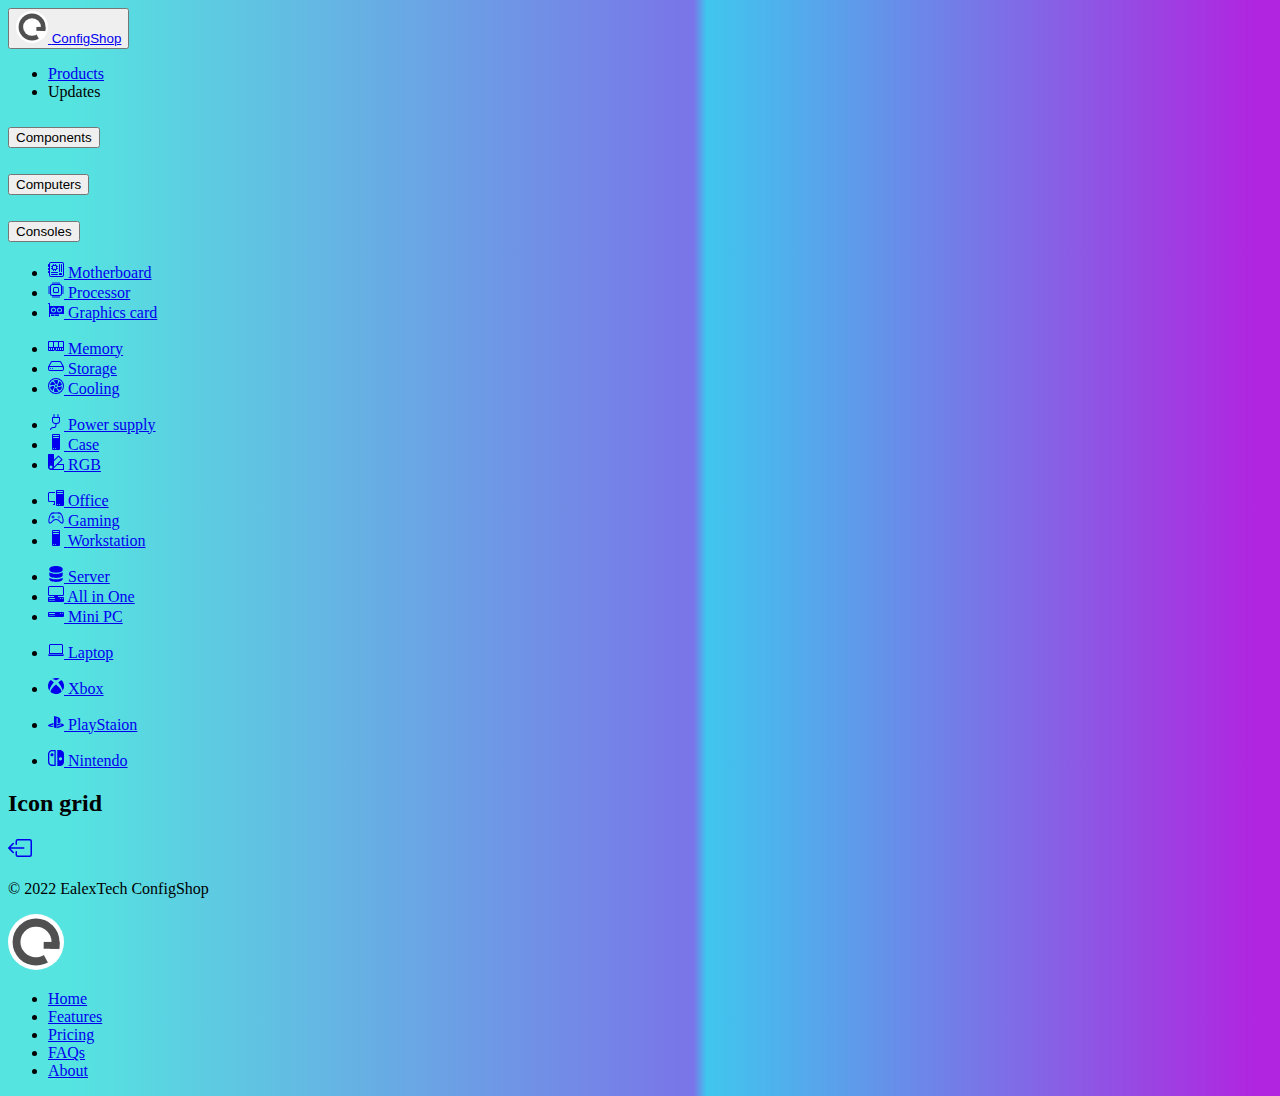
<file: html/cpu/product_cpu.html>
<!DOCTYPE html>
<html class="h-100 bg-dark" lang="en">
<head>
    <meta charset="UTF-8">
    <meta content="width=device-width,initial-scale=1" name="viewport"/>
    <title>EalexTech | ConfigShop</title>

    <!-- Google font Ubuntu -->
    <link href='https://fonts.googleapis.com/css?family=Ubuntu' rel='stylesheet'>

    <!-- CSS -->
    <link rel="stylesheet" href="../../css/styles.css">

    <!-- Bootstrap CSS & JS -->
    <link crossorigin="anonymous" href="https://cdn.jsdelivr.net/npm/bootstrap@5.3.0-alpha1/dist/css/bootstrap.min.css"
          integrity="sha384-GLhlTQ8iRABdZLl6O3oVMWSktQOp6b7In1Zl3/Jr59b6EGGoI1aFkw7cmDA6j6gD" rel="stylesheet">
    <script crossorigin="anonymous"
            integrity="sha384-w76AqPfDkMBDXo30jS1Sgez6pr3x5MlQ1ZAGC+nuZB+EYdgRZgiwxhTBTkF7CXvN"
            src="https://cdn.jsdelivr.net/npm/bootstrap@5.3.0-alpha1/dist/js/bootstrap.bundle.min.js"></script>

    <!-- Temporary CSS -->
    <style>
    </style>

</head>
<body class="text-white d-flex flex-column">
<header class="mx-auto text-center w-auto z-2">
    <nav class="shadow-lg navbar navbar-expand-md bg-body-tertiary rounded-5 my-4 p-1 w-100" id="navbar">
        <div class="container-fluid">
            <button aria-controls="navbarScroll" aria-expanded="false" aria-label="Toggle navigation"
                    class="bg-light border-0 mx-auto" data-bs-target="#navbarScroll" data-bs-toggle="collapse"
                    type="button">
                <a class="navbar-brand mx-auto" href="../../index.html">
                    <img alt="logo" src="../../assets/svg/logo-ealex.svg" width="32">
                    <span class="fw-bold">ConfigShop</span>
                </a>
            </button>
            <div class="collapse navbar-collapse" id="navbarScroll">
                <ul class="navbar-nav my-2 my-lg-0 mx-auto">
                    <li class="nav-item">
                        <a aria-controls="collapseExample" aria-expanded="false"
                           class="nav-link text-decoration-none text-black fw-bold" data-bs-toggle="collapse"
                           href="#collapseExample" role="button">
                            Products
                        </a>
                    </li>
                    <li class="nav-item">
                        <a class="nav-link fw-bold" role="button">Updates</a>
                    </li>
                </ul>
            </div>
        </div>
    </nav>
    <div class="shadow collapse bg-white rounded-5 p-3 mx-4 w-auto container position-absolute" id="collapseExample">
        <div class="rounded-5 row">
            <div class="accordion accordion-flush" id="accordionFlushExample" style="transition-duration: 5s;">
                <section>
                    <h2 class="accordion-header d-lg-inline-block d-md-inline-block" id="flush-headingOne">
                        <button aria-controls="flush-collapseOne" aria-expanded="false"
                                class="accordion-button collapsed fw-bold w-auto" data-bs-target="#flush-collapseOne"
                                data-bs-toggle="collapse"
                                type="button">
                            Components
                        </button>
                    </h2>
                    <h2 class="accordion-header d-lg-inline-block d-md-inline-block" id="flush-headingTwo">
                        <button aria-controls="flush-collapseTwo" aria-expanded="false"
                                class="accordion-button collapsed fw-bold w-auto" data-bs-target="#flush-collapseTwo"
                                data-bs-toggle="collapse"
                                type="button">
                            Computers
                        </button>
                    </h2>
                    <h2 class="accordion-header d-lg-inline-block d-md-inline-block" id="flush-headingFour">
                        <button aria-controls="flush-collapseFour" aria-expanded="false"
                                class="accordion-button collapsed fw-bold w-auto" data-bs-target="#flush-collapseFour"
                                data-bs-toggle="collapse"
                                type="button">
                            Consoles
                        </button>
                    </h2>
                </section>
                <div class="accordion-item align-top border-0">
                    <div aria-labelledby="flush-headingOne" class="accordion-collapse collapse show"
                         data-bs-parent="#accordionFlushExample" id="flush-collapseOne"
                         style="transition-duration: 0s;">
                        <div class="accordion-body">
                            <ul class="list-group list-group-flush d-md-inline-block d-lg-inline-block">
                                <li class="list-group-item">
                                    <a class="text-decoration-none text-dark" href="#">
                                        <svg class="bi bi-motherboard" fill="currentColor" height="16"
                                             viewBox="0 0 16 16" width="16" xmlns="http://www.w3.org/2000/svg">
                                            <path d="M11.5 2a.5.5 0 0 1 .5.5v7a.5.5 0 0 1-1 0v-7a.5.5 0 0 1 .5-.5Zm2 0a.5.5 0 0 1 .5.5v7a.5.5 0 0 1-1 0v-7a.5.5 0 0 1 .5-.5Zm-10 8a.5.5 0 0 0 0 1h6a.5.5 0 0 0 0-1h-6Zm0 2a.5.5 0 0 0 0 1h6a.5.5 0 0 0 0-1h-6ZM5 3a1 1 0 0 0-1 1h-.5a.5.5 0 0 0 0 1H4v1h-.5a.5.5 0 0 0 0 1H4a1 1 0 0 0 1 1v.5a.5.5 0 0 0 1 0V8h1v.5a.5.5 0 0 0 1 0V8a1 1 0 0 0 1-1h.5a.5.5 0 0 0 0-1H9V5h.5a.5.5 0 0 0 0-1H9a1 1 0 0 0-1-1v-.5a.5.5 0 0 0-1 0V3H6v-.5a.5.5 0 0 0-1 0V3Zm0 1h3v3H5V4Zm6.5 7a.5.5 0 0 0-.5.5v1a.5.5 0 0 0 .5.5h2a.5.5 0 0 0 .5-.5v-1a.5.5 0 0 0-.5-.5h-2Z"/>
                                            <path d="M1 2a2 2 0 0 1 2-2h11a2 2 0 0 1 2 2v11a2 2 0 0 1-2 2H3a2 2 0 0 1-2-2v-2H.5a.5.5 0 0 1-.5-.5v-1A.5.5 0 0 1 .5 9H1V8H.5a.5.5 0 0 1-.5-.5v-1A.5.5 0 0 1 .5 6H1V5H.5a.5.5 0 0 1-.5-.5v-2A.5.5 0 0 1 .5 2H1Zm1 11a1 1 0 0 0 1 1h11a1 1 0 0 0 1-1V2a1 1 0 0 0-1-1H3a1 1 0 0 0-1 1v11Z"/>
                                        </svg>
                                        <span>
                                        Motherboard
                                        </span>
                                    </a>
                                </li>
                                <li class="list-group-item">
                                    <a class="text-decoration-none text-dark" href="#">
                                        <svg class="bi bi-cpu" fill="currentColor" height="16"
                                             viewBox="0 0 16 16" width="16" xmlns="http://www.w3.org/2000/svg">
                                            <path d="M5 0a.5.5 0 0 1 .5.5V2h1V.5a.5.5 0 0 1 1 0V2h1V.5a.5.5 0 0 1 1 0V2h1V.5a.5.5 0 0 1 1 0V2A2.5 2.5 0 0 1 14 4.5h1.5a.5.5 0 0 1 0 1H14v1h1.5a.5.5 0 0 1 0 1H14v1h1.5a.5.5 0 0 1 0 1H14v1h1.5a.5.5 0 0 1 0 1H14a2.5 2.5 0 0 1-2.5 2.5v1.5a.5.5 0 0 1-1 0V14h-1v1.5a.5.5 0 0 1-1 0V14h-1v1.5a.5.5 0 0 1-1 0V14h-1v1.5a.5.5 0 0 1-1 0V14A2.5 2.5 0 0 1 2 11.5H.5a.5.5 0 0 1 0-1H2v-1H.5a.5.5 0 0 1 0-1H2v-1H.5a.5.5 0 0 1 0-1H2v-1H.5a.5.5 0 0 1 0-1H2A2.5 2.5 0 0 1 4.5 2V.5A.5.5 0 0 1 5 0zm-.5 3A1.5 1.5 0 0 0 3 4.5v7A1.5 1.5 0 0 0 4.5 13h7a1.5 1.5 0 0 0 1.5-1.5v-7A1.5 1.5 0 0 0 11.5 3h-7zM5 6.5A1.5 1.5 0 0 1 6.5 5h3A1.5 1.5 0 0 1 11 6.5v3A1.5 1.5 0 0 1 9.5 11h-3A1.5 1.5 0 0 1 5 9.5v-3zM6.5 6a.5.5 0 0 0-.5.5v3a.5.5 0 0 0 .5.5h3a.5.5 0 0 0 .5-.5v-3a.5.5 0 0 0-.5-.5h-3z"/>
                                        </svg>
                                        <span>
                                        Processor
                                        </span>
                                    </a>
                                </li>
                                <li class="list-group-item">
                                    <a class="text-decoration-none text-dark" href="#">
                                        <svg class="bi bi-gpu-card" fill="currentColor" height="16"
                                             viewBox="0 0 16 16" width="16" xmlns="http://www.w3.org/2000/svg">
                                            <path d="M4 8a1.5 1.5 0 1 1 3 0 1.5 1.5 0 0 1-3 0Zm7.5-1.5a1.5 1.5 0 1 0 0 3 1.5 1.5 0 0 0 0-3Z"/>
                                            <path d="M0 1.5A.5.5 0 0 1 .5 1h1a.5.5 0 0 1 .5.5V4h13.5a.5.5 0 0 1 .5.5v7a.5.5 0 0 1-.5.5H2v2.5a.5.5 0 0 1-1 0V2H.5a.5.5 0 0 1-.5-.5Zm5.5 4a2.5 2.5 0 1 0 0 5 2.5 2.5 0 0 0 0-5ZM9 8a2.5 2.5 0 1 0 5 0 2.5 2.5 0 0 0-5 0Z"/>
                                            <path d="M3 12.5h3.5v1a.5.5 0 0 1-.5.5H3.5a.5.5 0 0 1-.5-.5v-1Zm4 1v-1h4v1a.5.5 0 0 1-.5.5h-3a.5.5 0 0 1-.5-.5Z"/>
                                        </svg>
                                        <span>
                                        Graphics card
                                        </span>
                                    </a>
                                </li>
                            </ul>
                            <ul class="list-group list-group-flush d-md-inline-block d-lg-inline-block">
                                <li class="list-group-item">
                                    <a class="text-decoration-none text-dark" href="#">
                                        <svg class="bi bi-memory" fill="currentColor" height="16"
                                             viewBox="0 0 16 16" width="16" xmlns="http://www.w3.org/2000/svg">
                                            <path d="M1 3a1 1 0 0 0-1 1v8a1 1 0 0 0 1 1h4.586a1 1 0 0 0 .707-.293l.353-.353a.5.5 0 0 1 .708 0l.353.353a1 1 0 0 0 .707.293H15a1 1 0 0 0 1-1V4a1 1 0 0 0-1-1H1Zm.5 1h3a.5.5 0 0 1 .5.5v4a.5.5 0 0 1-.5.5h-3a.5.5 0 0 1-.5-.5v-4a.5.5 0 0 1 .5-.5Zm5 0h3a.5.5 0 0 1 .5.5v4a.5.5 0 0 1-.5.5h-3a.5.5 0 0 1-.5-.5v-4a.5.5 0 0 1 .5-.5Zm4.5.5a.5.5 0 0 1 .5-.5h3a.5.5 0 0 1 .5.5v4a.5.5 0 0 1-.5.5h-3a.5.5 0 0 1-.5-.5v-4ZM2 10v2H1v-2h1Zm2 0v2H3v-2h1Zm2 0v2H5v-2h1Zm3 0v2H8v-2h1Zm2 0v2h-1v-2h1Zm2 0v2h-1v-2h1Zm2 0v2h-1v-2h1Z"/>
                                        </svg>
                                        <span>
                                        Memory
                                        </span>
                                    </a>
                                </li>
                                <li class="list-group-item">
                                    <a class="text-decoration-none text-dark" href="#">
                                        <svg class="bi bi-hdd" fill="currentColor" height="16"
                                             viewBox="0 0 16 16" width="16" xmlns="http://www.w3.org/2000/svg">
                                            <path d="M4.5 11a.5.5 0 1 0 0-1 .5.5 0 0 0 0 1zM3 10.5a.5.5 0 1 1-1 0 .5.5 0 0 1 1 0z"/>
                                            <path d="M16 11a2 2 0 0 1-2 2H2a2 2 0 0 1-2-2V9.51c0-.418.105-.83.305-1.197l2.472-4.531A1.5 1.5 0 0 1 4.094 3h7.812a1.5 1.5 0 0 1 1.317.782l2.472 4.53c.2.368.305.78.305 1.198V11zM3.655 4.26 1.592 8.043C1.724 8.014 1.86 8 2 8h12c.14 0 .276.014.408.042L12.345 4.26a.5.5 0 0 0-.439-.26H4.094a.5.5 0 0 0-.44.26zM1 10v1a1 1 0 0 0 1 1h12a1 1 0 0 0 1-1v-1a1 1 0 0 0-1-1H2a1 1 0 0 0-1 1z"/>
                                        </svg>
                                        <span>
                                        Storage
                                        </span>
                                    </a>
                                </li>
                                <li class="list-group-item">
                                    <a class="text-decoration-none text-dark" href="#">
                                        <svg class="bi bi-fan" fill="currentColor" height="16"
                                             viewBox="0 0 16 16" width="16" xmlns="http://www.w3.org/2000/svg">
                                            <path d="M10 3c0 1.313-.304 2.508-.8 3.4a1.991 1.991 0 0 0-1.484-.38c-.28-.982-.91-2.04-1.838-2.969a8.368 8.368 0 0 0-.491-.454A5.976 5.976 0 0 1 8 2c.691 0 1.355.117 1.973.332.018.219.027.442.027.668Zm0 5c0 .073-.004.146-.012.217 1.018-.019 2.2-.353 3.331-1.006a8.39 8.39 0 0 0 .57-.361 6.004 6.004 0 0 0-2.53-3.823 9.02 9.02 0 0 1-.145.64c-.34 1.269-.944 2.346-1.656 3.079.277.343.442.78.442 1.254Zm-.137.728a2.007 2.007 0 0 1-1.07 1.109c.525.87 1.405 1.725 2.535 2.377.2.116.402.222.605.317a5.986 5.986 0 0 0 2.053-4.111c-.208.073-.421.14-.641.199-1.264.339-2.493.356-3.482.11ZM8 10c-.45 0-.866-.149-1.2-.4-.494.89-.796 2.082-.796 3.391 0 .23.01.457.027.678A5.99 5.99 0 0 0 8 14c.94 0 1.83-.216 2.623-.602a8.359 8.359 0 0 1-.497-.458c-.925-.926-1.555-1.981-1.836-2.96-.094.013-.191.02-.29.02ZM6 8c0-.08.005-.16.014-.239-1.02.017-2.205.351-3.34 1.007a8.366 8.366 0 0 0-.568.359 6.003 6.003 0 0 0 2.525 3.839 8.37 8.37 0 0 1 .148-.653c.34-1.267.94-2.342 1.65-3.075A1.988 1.988 0 0 1 6 8Zm-3.347-.632c1.267-.34 2.498-.355 3.488-.107.196-.494.583-.89 1.07-1.1-.524-.874-1.406-1.733-2.541-2.388a8.363 8.363 0 0 0-.594-.312 5.987 5.987 0 0 0-2.06 4.106c.206-.074.418-.14.637-.199ZM8 9a1 1 0 1 0 0-2 1 1 0 0 0 0 2Z"/>
                                            <path d="M8 15A7 7 0 1 1 8 1a7 7 0 0 1 0 14Zm0 1A8 8 0 1 0 8 0a8 8 0 0 0 0 16Z"/>
                                        </svg>
                                        <span>
                                        Cooling
                                        </span>
                                    </a>
                                </li>
                            </ul>
                            <ul class="list-group list-group-flush d-md-inline-block d-lg-inline-block">
                                <li class="list-group-item">
                                    <a class="text-decoration-none text-dark" href="#">
                                        <svg class="bi bi-plug" fill="currentColor" height="16"
                                             viewBox="0 0 16 16" width="16" xmlns="http://www.w3.org/2000/svg">
                                            <path d="M6 0a.5.5 0 0 1 .5.5V3h3V.5a.5.5 0 0 1 1 0V3h1a.5.5 0 0 1 .5.5v3A3.5 3.5 0 0 1 8.5 10c-.002.434-.01.845-.04 1.22-.041.514-.126 1.003-.317 1.424a2.083 2.083 0 0 1-.97 1.028C6.725 13.9 6.169 14 5.5 14c-.998 0-1.61.33-1.974.718A1.922 1.922 0 0 0 3 16H2c0-.616.232-1.367.797-1.968C3.374 13.42 4.261 13 5.5 13c.581 0 .962-.088 1.218-.219.241-.123.4-.3.514-.55.121-.266.193-.621.23-1.09.027-.34.035-.718.037-1.141A3.5 3.5 0 0 1 4 6.5v-3a.5.5 0 0 1 .5-.5h1V.5A.5.5 0 0 1 6 0zM5 4v2.5A2.5 2.5 0 0 0 7.5 9h1A2.5 2.5 0 0 0 11 6.5V4H5z"/>
                                        </svg>
                                        <span>
                                        Power supply
                                        </span>
                                    </a>
                                </li>
                                <li class="list-group-item">
                                    <a class="text-decoration-none text-dark" href="#">
                                        <svg class="bi bi-pc" fill="currentColor" height="16"
                                             viewBox="0 0 16 16" width="16" xmlns="http://www.w3.org/2000/svg">
                                            <path d="M5 0a1 1 0 0 0-1 1v14a1 1 0 0 0 1 1h6a1 1 0 0 0 1-1V1a1 1 0 0 0-1-1H5Zm.5 14a.5.5 0 1 1 0 1 .5.5 0 0 1 0-1Zm2 0a.5.5 0 1 1 0 1 .5.5 0 0 1 0-1ZM5 1.5a.5.5 0 0 1 .5-.5h5a.5.5 0 0 1 0 1h-5a.5.5 0 0 1-.5-.5ZM5.5 3h5a.5.5 0 0 1 0 1h-5a.5.5 0 0 1 0-1Z"/>
                                        </svg>
                                        <span>
                                        Case
                                        </span>
                                    </a>
                                </li>
                                <li class="list-group-item border-0">
                                    <a class="text-decoration-none text-dark" href="#">
                                        <svg class="bi bi-palette2" fill="currentColor" height="16"
                                             viewBox="0 0 16 16" width="16" xmlns="http://www.w3.org/2000/svg">
                                            <path d="M0 .5A.5.5 0 0 1 .5 0h5a.5.5 0 0 1 .5.5v5.277l4.147-4.131a.5.5 0 0 1 .707 0l3.535 3.536a.5.5 0 0 1 0 .708L10.261 10H15.5a.5.5 0 0 1 .5.5v5a.5.5 0 0 1-.5.5H3a2.99 2.99 0 0 1-2.121-.879A2.99 2.99 0 0 1 0 13.044m6-.21 7.328-7.3-2.829-2.828L6 7.188v5.647zM4.5 13a1.5 1.5 0 1 0-3 0 1.5 1.5 0 0 0 3 0zM15 15v-4H9.258l-4.015 4H15zM0 .5v12.495V.5z"/>
                                            <path d="M0 12.995V13a3.07 3.07 0 0 0 0-.005z"/>
                                        </svg>
                                        <span>
                                        RGB
                                        </span>
                                    </a>
                                </li>
                            </ul>
                        </div>
                    </div>
                </div>
                <div class="accordion-item d-lg-inline-block align-top border-0">
                    <div aria-labelledby="flush-headingTwo" class="accordion-collapse collapse"
                         data-bs-parent="#accordionFlushExample"
                         id="flush-collapseTwo" style="transition-duration: 0s;">
                        <div class="accordion-body">
                            <ul class="list-group list-group-flush d-md-inline-block d-lg-inline-block">
                                <li class="list-group-item">
                                    <a class="text-decoration-none text-dark" href="#">
                                        <svg class="bi bi-pc-display" fill="currentColor" height="16"
                                             viewBox="0 0 16 16" width="16" xmlns="http://www.w3.org/2000/svg">
                                            <path d="M8 1a1 1 0 0 1 1-1h6a1 1 0 0 1 1 1v14a1 1 0 0 1-1 1H9a1 1 0 0 1-1-1V1Zm1 13.5a.5.5 0 1 0 1 0 .5.5 0 0 0-1 0Zm2 0a.5.5 0 1 0 1 0 .5.5 0 0 0-1 0ZM9.5 1a.5.5 0 0 0 0 1h5a.5.5 0 0 0 0-1h-5ZM9 3.5a.5.5 0 0 0 .5.5h5a.5.5 0 0 0 0-1h-5a.5.5 0 0 0-.5.5ZM1.5 2A1.5 1.5 0 0 0 0 3.5v7A1.5 1.5 0 0 0 1.5 12H6v2h-.5a.5.5 0 0 0 0 1H7v-4H1.5a.5.5 0 0 1-.5-.5v-7a.5.5 0 0 1 .5-.5H7V2H1.5Z"/>
                                        </svg>
                                        <span>
                                        Office
                                        </span>
                                    </a>
                                </li>
                                <li class="list-group-item">
                                    <a class="text-decoration-none text-dark" href="#">
                                        <svg class="bi bi-controller" fill="currentColor" height="16"
                                             viewBox="0 0 16 16" width="16" xmlns="http://www.w3.org/2000/svg">
                                            <path d="M11.5 6.027a.5.5 0 1 1-1 0 .5.5 0 0 1 1 0zm-1.5 1.5a.5.5 0 1 0 0-1 .5.5 0 0 0 0 1zm2.5-.5a.5.5 0 1 1-1 0 .5.5 0 0 1 1 0zm-1.5 1.5a.5.5 0 1 0 0-1 .5.5 0 0 0 0 1zm-6.5-3h1v1h1v1h-1v1h-1v-1h-1v-1h1v-1z"/>
                                            <path d="M3.051 3.26a.5.5 0 0 1 .354-.613l1.932-.518a.5.5 0 0 1 .62.39c.655-.079 1.35-.117 2.043-.117.72 0 1.443.041 2.12.126a.5.5 0 0 1 .622-.399l1.932.518a.5.5 0 0 1 .306.729c.14.09.266.19.373.297.408.408.78 1.05 1.095 1.772.32.733.599 1.591.805 2.466.206.875.34 1.78.364 2.606.024.816-.059 1.602-.328 2.21a1.42 1.42 0 0 1-1.445.83c-.636-.067-1.115-.394-1.513-.773-.245-.232-.496-.526-.739-.808-.126-.148-.25-.292-.368-.423-.728-.804-1.597-1.527-3.224-1.527-1.627 0-2.496.723-3.224 1.527-.119.131-.242.275-.368.423-.243.282-.494.575-.739.808-.398.38-.877.706-1.513.773a1.42 1.42 0 0 1-1.445-.83c-.27-.608-.352-1.395-.329-2.21.024-.826.16-1.73.365-2.606.206-.875.486-1.733.805-2.466.315-.722.687-1.364 1.094-1.772a2.34 2.34 0 0 1 .433-.335.504.504 0 0 1-.028-.079zm2.036.412c-.877.185-1.469.443-1.733.708-.276.276-.587.783-.885 1.465a13.748 13.748 0 0 0-.748 2.295 12.351 12.351 0 0 0-.339 2.406c-.022.755.062 1.368.243 1.776a.42.42 0 0 0 .426.24c.327-.034.61-.199.929-.502.212-.202.4-.423.615-.674.133-.156.276-.323.44-.504C4.861 9.969 5.978 9.027 8 9.027s3.139.942 3.965 1.855c.164.181.307.348.44.504.214.251.403.472.615.674.318.303.601.468.929.503a.42.42 0 0 0 .426-.241c.18-.408.265-1.02.243-1.776a12.354 12.354 0 0 0-.339-2.406 13.753 13.753 0 0 0-.748-2.295c-.298-.682-.61-1.19-.885-1.465-.264-.265-.856-.523-1.733-.708-.85-.179-1.877-.27-2.913-.27-1.036 0-2.063.091-2.913.27z"/>
                                        </svg>
                                        <span>
                                        Gaming
                                        </span>
                                    </a>
                                </li>
                                <li class="list-group-item">
                                    <a class="text-decoration-none text-dark" href="#">
                                        <svg class="bi bi-pc" fill="currentColor" height="16"
                                             viewBox="0 0 16 16" width="16" xmlns="http://www.w3.org/2000/svg">
                                            <path d="M5 0a1 1 0 0 0-1 1v14a1 1 0 0 0 1 1h6a1 1 0 0 0 1-1V1a1 1 0 0 0-1-1H5Zm.5 14a.5.5 0 1 1 0 1 .5.5 0 0 1 0-1Zm2 0a.5.5 0 1 1 0 1 .5.5 0 0 1 0-1ZM5 1.5a.5.5 0 0 1 .5-.5h5a.5.5 0 0 1 0 1h-5a.5.5 0 0 1-.5-.5ZM5.5 3h5a.5.5 0 0 1 0 1h-5a.5.5 0 0 1 0-1Z"/>
                                        </svg>
                                        <span>
                                        Workstation
                                        </span>
                                    </a>
                                </li>
                            </ul>
                            <ul class="list-group list-group-flush d-md-inline-block d-lg-inline-block">
                                <li class="list-group-item">
                                    <a class="text-decoration-none text-dark" href="#">
                                        <svg class="bi bi-server" fill="currentColor" height="16"
                                             viewBox="0 0 16 16" width="16" xmlns="http://www.w3.org/2000/svg">
                                            <path d="M1.333 2.667C1.333 1.194 4.318 0 8 0s6.667 1.194 6.667 2.667V4c0 1.473-2.985 2.667-6.667 2.667S1.333 5.473 1.333 4V2.667z"/>
                                            <path d="M1.333 6.334v3C1.333 10.805 4.318 12 8 12s6.667-1.194 6.667-2.667V6.334a6.51 6.51 0 0 1-1.458.79C11.81 7.684 9.967 8 8 8c-1.966 0-3.809-.317-5.208-.876a6.508 6.508 0 0 1-1.458-.79z"/>
                                            <path d="M14.667 11.668a6.51 6.51 0 0 1-1.458.789c-1.4.56-3.242.876-5.21.876-1.966 0-3.809-.316-5.208-.876a6.51 6.51 0 0 1-1.458-.79v1.666C1.333 14.806 4.318 16 8 16s6.667-1.194 6.667-2.667v-1.665z"/>
                                        </svg>
                                        <span>
                                        Server
                                        </span>
                                    </a>
                                </li>
                                <li class="list-group-item">
                                    <a class="text-decoration-none text-dark" href="#">
                                        <svg class="bi bi-pc-display-horizontal" fill="currentColor" height="16"
                                             viewBox="0 0 16 16" width="16"
                                             xmlns="http://www.w3.org/2000/svg">
                                            <path d="M1.5 0A1.5 1.5 0 0 0 0 1.5v7A1.5 1.5 0 0 0 1.5 10H6v1H1a1 1 0 0 0-1 1v3a1 1 0 0 0 1 1h14a1 1 0 0 0 1-1v-3a1 1 0 0 0-1-1h-5v-1h4.5A1.5 1.5 0 0 0 16 8.5v-7A1.5 1.5 0 0 0 14.5 0h-13Zm0 1h13a.5.5 0 0 1 .5.5v7a.5.5 0 0 1-.5.5h-13a.5.5 0 0 1-.5-.5v-7a.5.5 0 0 1 .5-.5ZM12 12.5a.5.5 0 1 1 1 0 .5.5 0 0 1-1 0Zm2 0a.5.5 0 1 1 1 0 .5.5 0 0 1-1 0ZM1.5 12h5a.5.5 0 0 1 0 1h-5a.5.5 0 0 1 0-1ZM1 14.25a.25.25 0 0 1 .25-.25h5.5a.25.25 0 1 1 0 .5h-5.5a.25.25 0 0 1-.25-.25Z"/>
                                        </svg>
                                        <span>
                                        All in One
                                        </span>
                                    </a>
                                </li>
                                <li class="list-group-item">
                                    <a class="text-decoration-none text-dark" href="#">
                                        <svg class="bi bi-pc-horizontal" fill="currentColor" height="16"
                                             viewBox="0 0 16 16" width="16" xmlns="http://www.w3.org/2000/svg">
                                            <path d="M1 6a1 1 0 0 0-1 1v3a1 1 0 0 0 1 1h14a1 1 0 0 0 1-1V7a1 1 0 0 0-1-1H1Zm11.5 1a.5.5 0 1 1 0 1 .5.5 0 0 1 0-1Zm2 0a.5.5 0 1 1 0 1 .5.5 0 0 1 0-1ZM1 7.5a.5.5 0 0 1 .5-.5h5a.5.5 0 0 1 0 1h-5a.5.5 0 0 1-.5-.5ZM1.25 9h5.5a.25.25 0 0 1 0 .5h-5.5a.25.25 0 0 1 0-.5Z"/>
                                        </svg>
                                        <span>
                                        Mini PC
                                        </span>
                                    </a>
                                </li>
                            </ul>
                            <ul class="list-group list-group-flush d-md-inline-block d-lg-inline-block">
                                <li class="list-group-item border-0">
                                    <a class="text-decoration-none text-dark" href="#">
                                        <svg class="bi bi-laptop" fill="currentColor" height="16"
                                             viewBox="0 0 16 16" width="16" xmlns="http://www.w3.org/2000/svg">
                                            <path d="M13.5 3a.5.5 0 0 1 .5.5V11H2V3.5a.5.5 0 0 1 .5-.5h11zm-11-1A1.5 1.5 0 0 0 1 3.5V12h14V3.5A1.5 1.5 0 0 0 13.5 2h-11zM0 12.5h16a1.5 1.5 0 0 1-1.5 1.5h-13A1.5 1.5 0 0 1 0 12.5z"/>
                                        </svg>
                                        <span>
                                        Laptop
                                        </span>
                                    </a>
                                </li>
                            </ul>
                        </div>
                    </div>
                </div>
                <div class="accordion-item d-lg-inline-block align-top">
                    <div aria-labelledby="flush-headingFour" class="accordion-collapse collapse"
                         data-bs-parent="#accordionFlushExample"
                         id="flush-collapseFour" style="transition-duration: 0s;">
                        <div class="accordion-body">
                            <ul class="list-group list-group-flush  d-md-inline-block d-lg-inline-block">
                                <li class="list-group-item">
                                    <a class="text-decoration-none text-dark" href="#">
                                        <svg class="bi bi-xbox" fill="currentColor" height="16"
                                             viewBox="0 0 16 16" width="16" xmlns="http://www.w3.org/2000/svg">
                                            <path d="M7.202 15.967a7.987 7.987 0 0 1-3.552-1.26c-.898-.585-1.101-.826-1.101-1.306 0-.965 1.062-2.656 2.879-4.583C6.459 7.723 7.897 6.44 8.052 6.475c.302.068 2.718 2.423 3.622 3.531 1.43 1.753 2.088 3.189 1.754 3.829-.254.486-1.83 1.437-2.987 1.802-.954.301-2.207.429-3.239.33Zm-5.866-3.57C.589 11.253.212 10.127.03 8.497c-.06-.539-.038-.846.137-1.95.218-1.377 1.002-2.97 1.945-3.95.401-.417.437-.427.926-.263.595.2 1.23.638 2.213 1.528l.574.519-.313.385C4.056 6.553 2.52 9.086 1.94 10.653c-.315.852-.442 1.707-.306 2.063.091.24.007.15-.3-.319Zm13.101.195c.074-.36-.019-1.02-.238-1.687-.473-1.443-2.055-4.128-3.508-5.953l-.457-.575.494-.454c.646-.593 1.095-.948 1.58-1.25.381-.237.927-.448 1.161-.448.145 0 .654.528 1.065 1.104a8.372 8.372 0 0 1 1.343 3.102c.153.728.166 2.286.024 3.012a9.495 9.495 0 0 1-.6 1.893c-.179.393-.624 1.156-.82 1.404-.1.128-.1.127-.043-.148ZM7.335 1.952c-.67-.34-1.704-.705-2.276-.803a4.171 4.171 0 0 0-.759-.043c-.471.024-.45 0 .306-.358A7.778 7.778 0 0 1 6.47.128c.8-.169 2.306-.17 3.094-.005.85.18 1.853.552 2.418.9l.168.103-.385-.02c-.766-.038-1.88.27-3.078.853-.361.176-.676.316-.699.312a12.246 12.246 0 0 1-.654-.319Z"/>
                                        </svg>
                                        <span>
                                            Xbox
                                        </span>
                                    </a>
                                </li>
                            </ul>
                            <ul class="list-group list-group-flush  d-md-inline-block d-lg-inline-block">
                                <li class="list-group-item">
                                    <a class="text-decoration-none text-dark" href="#">
                                        <svg class="bi bi-playstation" fill="currentColor" height="16"
                                             viewBox="0 0 16 16" width="16" xmlns="http://www.w3.org/2000/svg">
                                            <path d="M15.858 11.451c-.313.395-1.079.676-1.079.676l-5.696 2.046v-1.509l4.192-1.493c.476-.17.549-.412.162-.538-.386-.127-1.085-.09-1.56.08l-2.794.984v-1.566l.161-.054s.807-.286 1.942-.412c1.135-.125 2.525.017 3.616.43 1.23.39 1.368.962 1.056 1.356ZM9.625 8.883v-3.86c0-.453-.083-.87-.508-.988-.326-.105-.528.198-.528.65v9.664l-2.606-.827V2c1.108.206 2.722.692 3.59.985 2.207.757 2.955 1.7 2.955 3.825 0 2.071-1.278 2.856-2.903 2.072Zm-8.424 3.625C-.061 12.15-.271 11.41.304 10.984c.532-.394 1.436-.69 1.436-.69l3.737-1.33v1.515l-2.69.963c-.474.17-.547.411-.161.538.386.126 1.085.09 1.56-.08l1.29-.469v1.356l-.257.043a8.454 8.454 0 0 1-4.018-.323Z"/>
                                        </svg>
                                        <span>
                                            PlayStaion
                                        </span>
                                    </a>
                                </li>
                            </ul>
                            <ul class="list-group list-group-flush  d-md-inline-block d-lg-inline-block">
                                <li class="list-group-item">
                                    <a class="text-decoration-none text-dark" href="#">
                                        <svg class="bi bi-nintendo-switch" fill="currentColor" height="16"
                                             viewBox="0 0 16 16" width="16" xmlns="http://www.w3.org/2000/svg">
                                            <path d="M9.34 8.005c0-4.38.01-7.972.023-7.982C9.373.01 10.036 0 10.831 0c1.153 0 1.51.01 1.743.05 1.73.298 3.045 1.6 3.373 3.326.046.242.053.809.053 4.61 0 4.06.005 4.537-.123 4.976-.022.076-.048.15-.08.242a4.136 4.136 0 0 1-3.426 2.767c-.317.033-2.889.046-2.978.013-.05-.02-.053-.752-.053-7.979Zm4.675.269a1.621 1.621 0 0 0-1.113-1.034 1.609 1.609 0 0 0-1.938 1.073 1.9 1.9 0 0 0-.014.935 1.632 1.632 0 0 0 1.952 1.107c.51-.136.908-.504 1.11-1.028.11-.285.113-.742.003-1.053ZM3.71 3.317c-.208.04-.526.199-.695.348-.348.301-.52.729-.494 1.232.013.262.03.332.136.544.155.321.39.556.712.715.222.11.278.123.567.133.261.01.354 0 .53-.06.719-.242 1.153-.94 1.03-1.656-.142-.852-.95-1.422-1.786-1.256Z"/>
                                            <path d="M3.425.053a4.136 4.136 0 0 0-3.28 3.015C0 3.628-.01 3.956.005 8.3c.01 3.99.014 4.082.08 4.39.368 1.66 1.548 2.844 3.224 3.235.22.05.497.06 2.29.07 1.856.012 2.048.009 2.097-.04.05-.05.053-.69.053-7.94 0-5.374-.01-7.906-.033-7.952-.033-.06-.09-.063-2.03-.06-1.578.004-2.052.014-2.26.05Zm3 14.665-1.35-.016c-1.242-.013-1.375-.02-1.623-.083a2.81 2.81 0 0 1-2.08-2.167c-.074-.335-.074-8.579-.004-8.907a2.845 2.845 0 0 1 1.716-2.05c.438-.176.64-.196 2.058-.2l1.282-.003v13.426Z"/>
                                        </svg>
                                        <span>
                                            Nintendo
                                        </span>
                                    </a>
                                </li>
                            </ul>
                        </div>
                    </div>
                </div>
            </div>
        </div>
    </div>
</header>
<main id="mainTwo" class="w-100">
    <div class="container px-4 py-5" id="icon-grid">
        <h2 class="pb-2 border-bottom" id="titleData">Icon grid</h2>
        <a class="bg-transparent border-0 text-white" href="component_cpu.html">
            <svg xmlns="http://www.w3.org/2000/svg" width="24" height="24" fill="currentColor" class="bi bi-box-arrow-left d-inline-block" viewBox="0 0 16 16">
                <path fill-rule="evenodd" d="M6 12.5a.5.5 0 0 0 .5.5h8a.5.5 0 0 0 .5-.5v-9a.5.5 0 0 0-.5-.5h-8a.5.5 0 0 0-.5.5v2a.5.5 0 0 1-1 0v-2A1.5 1.5 0 0 1 6.5 2h8A1.5 1.5 0 0 1 16 3.5v9a1.5 1.5 0 0 1-1.5 1.5h-8A1.5 1.5 0 0 1 5 12.5v-2a.5.5 0 0 1 1 0v2z"></path>
                <path fill-rule="evenodd" d="M.146 8.354a.5.5 0 0 1 0-.708l3-3a.5.5 0 1 1 .708.708L1.707 7.5H10.5a.5.5 0 0 1 0 1H1.707l2.147 2.146a.5.5 0 0 1-.708.708l-3-3z"></path>
            </svg>
        </a>
        <div id="propertyContainer" class="row row-cols-1 row-cols-sm-2 row-cols-md-3 row-cols-lg-4 g-4 py-5">

        </div>
    </div>
</main>
<footer class="footer d-flex flex-wrap justify-content-between text-white align-items-center p-3 mt-auto border-top bg-opacity-50">
    <p class="col-md-4 mb-0">&copy; 2022 EalexTech ConfigShop</p>
    <a class="col-md-4 d-flex align-items-center justify-content-center mb-3 mb-md-0 me-md-auto link-dark text-decoration-none"
       href="/">
        <img alt="" src="../../assets/svg/logo-ealex.svg" width="56">
    </a>
    <ul class="nav col-md-4 justify-content-end">
        <li class="nav-item">
            <a class="nav-link px-2 text-white" href="#">Home</a>
        </li>
        <li class="nav-item">
            <a class="nav-link px-2 text-white" href="#">Features</a>
        </li>
        <li class="nav-item">
            <a class="nav-link px-2 text-white" href="#">Pricing</a>
        </li>
        <li class="nav-item">
            <a class="nav-link px-2 text-white" href="#">FAQs</a>
        </li>
        <li class="nav-item">
            <a class="nav-link px-2 text-white" href="#">About</a>
        </li>
    </ul>
</footer>
</body>
<script src="../../js/cpu/data_cpu.js"></script>
<script src="../../js/cpu/product_cpu.js"></script>
</html>
</file>
<file: css/styles.css>
/*
        body {
            background-image: url("./assets/bg/background_purple-pink.png");
        }
        body {
            -webkit-backdrop-filter: blur(100px);
            backdrop-filter: blur(100px);
        }
         */
body {
    background: linear-gradient(90deg, rgba(85, 228, 224, 1) 5.5%, rgba(75, 68, 224, 0.74) 54.2%, rgba(64, 198, 238, 1) 55.2%, rgba(177, 36, 224, 1) 98.4%);
    height: auto;
}
.details-content-container {
    margin-left: 20px;
}

.scrollbar-style-7::-webkit-scrollbar-track
{
    -webkit-box-shadow: inset 0 0 6px rgba(0,0,0,0.3);
    background-color: #F5F5F5;
    border-radius: 10px;
}

.scrollbar-style-7::-webkit-scrollbar
{
    width: 10px;
    background-color: #F5F5F5;
}

.scrollbar-style-7::-webkit-scrollbar-thumb
{
    border-radius: 10px;
    background-image: -webkit-gradient(linear,
    left bottom,
    left top,
    color-stop(5.5%, rgba(85, 228, 224, 1)),
    color-stop(54.2%, rgba(75, 68, 224, 0.74)),
    color-stop(98.4%, rgba(177, 36, 224, 1)));
}
</file>
